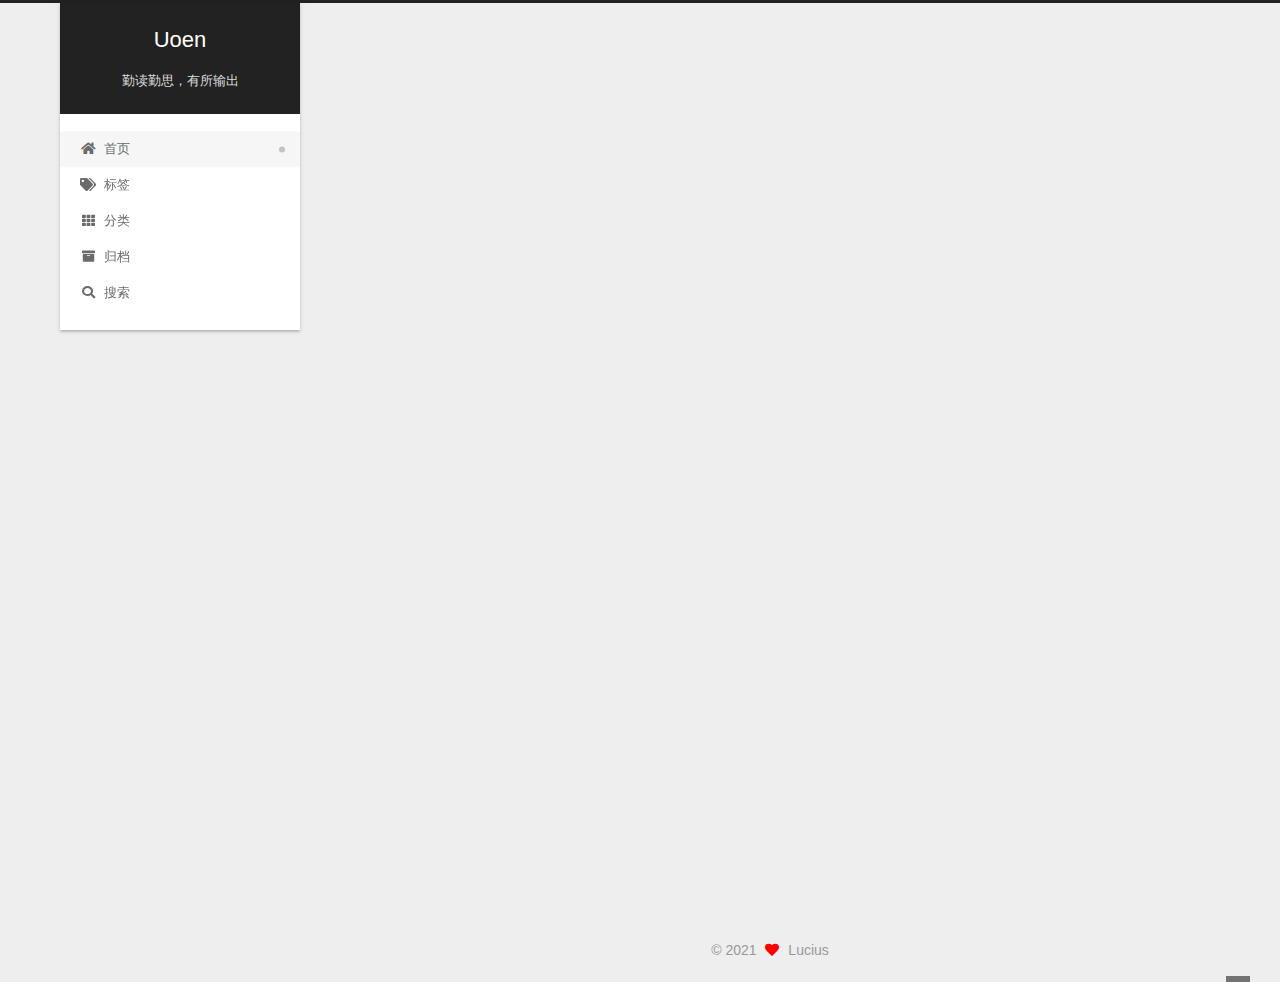
<file: index.html>
<!DOCTYPE html>
<html lang="cmn-Hans-CN">
<head>
  <meta charset="UTF-8">
<meta name="viewport" content="width=device-width, initial-scale=1, maximum-scale=2">
<meta name="theme-color" content="#222">
<meta name="generator" content="Hexo 5.4.0">
  <link rel="apple-touch-icon" sizes="180x180" href="/images/favicon.ico">
  <link rel="icon" type="image/png" sizes="32x32" href="/images/favicon.ico">
  <link rel="icon" type="image/png" sizes="16x16" href="/images/favicon.ico">
  <link rel="mask-icon" href="/images/favicon.ico" color="#222">

<link rel="stylesheet" href="/css/main.css">


<link rel="stylesheet" href="/lib/font-awesome/css/all.min.css">

<script id="hexo-configurations">
    var NexT = window.NexT || {};
    var CONFIG = {"hostname":"blog.uoen.me","root":"/","scheme":"Gemini","version":"7.8.0","exturl":false,"sidebar":{"position":"left","display":"always","padding":18,"offset":12,"onmobile":false},"copycode":{"enable":false,"show_result":false,"style":null},"back2top":{"enable":true,"sidebar":false,"scrollpercent":false},"bookmark":{"enable":false,"color":"#222","save":"auto"},"fancybox":false,"mediumzoom":false,"lazyload":false,"pangu":false,"comments":{"style":"tabs","active":"gitalk","storage":true,"lazyload":false,"nav":null,"activeClass":"gitalk"},"algolia":{"hits":{"per_page":10},"labels":{"input_placeholder":"Search for Posts","hits_empty":"We didn't find any results for the search: ${query}","hits_stats":"${hits} results found in ${time} ms"}},"localsearch":{"enable":true,"trigger":"manual","top_n_per_article":1,"unescape":false,"preload":false},"motion":{"enable":true,"async":false,"transition":{"post_block":"fadeIn","post_header":"slideDownIn","post_body":"slideDownIn","coll_header":"slideLeftIn","sidebar":"slideUpIn"}},"path":"search.xml"};
  </script>

  <meta property="og:type" content="website">
<meta property="og:title" content="Uoen">
<meta property="og:url" content="https://blog.uoen.me/">
<meta property="og:site_name" content="Uoen">
<meta property="og:locale">
<meta property="article:author" content="Lucius">
<meta property="article:tag" content="C++">
<meta name="twitter:card" content="summary">

<link rel="canonical" href="https://blog.uoen.me/">


<script id="page-configurations">
  // https://hexo.io/docs/variables.html
  CONFIG.page = {
    sidebar: "",
    isHome : true,
    isPost : false,
    lang   : 'cmn-Hans-CN'
  };
</script>

  <title>Uoen</title>
  






  <noscript>
  <style>
  .use-motion .brand,
  .use-motion .menu-item,
  .sidebar-inner,
  .use-motion .post-block,
  .use-motion .pagination,
  .use-motion .comments,
  .use-motion .post-header,
  .use-motion .post-body,
  .use-motion .collection-header { opacity: initial; }

  .use-motion .site-title,
  .use-motion .site-subtitle {
    opacity: initial;
    top: initial;
  }

  .use-motion .logo-line-before i { left: initial; }
  .use-motion .logo-line-after i { right: initial; }
  </style>
</noscript>

</head>

<body itemscope itemtype="http://schema.org/WebPage">
  <div class="container use-motion">
    <div class="headband"></div>

    <header class="header" itemscope itemtype="http://schema.org/WPHeader">
      <div class="header-inner"><div class="site-brand-container">
  <div class="site-nav-toggle">
    <div class="toggle" aria-label="切换导航栏">
      <span class="toggle-line toggle-line-first"></span>
      <span class="toggle-line toggle-line-middle"></span>
      <span class="toggle-line toggle-line-last"></span>
    </div>
  </div>

  <div class="site-meta">

    <a href="/" class="brand" rel="start">
      <span class="logo-line-before"><i></i></span>
      <h1 class="site-title">Uoen</h1>
      <span class="logo-line-after"><i></i></span>
    </a>
      <p class="site-subtitle" itemprop="description">勤读勤思，有所输出</p>
  </div>

  <div class="site-nav-right">
    <div class="toggle popup-trigger">
        <i class="fa fa-search fa-fw fa-lg"></i>
    </div>
  </div>
</div>




<nav class="site-nav">
  <ul id="menu" class="main-menu menu">
        <li class="menu-item menu-item-home">

    <a href="/" rel="section"><i class="fa fa-home fa-fw"></i>首页</a>

  </li>
        <li class="menu-item menu-item-tags">

    <a href="/tags/" rel="section"><i class="fa fa-tags fa-fw"></i>标签</a>

  </li>
        <li class="menu-item menu-item-categories">

    <a href="/categories/" rel="section"><i class="fa fa-th fa-fw"></i>分类</a>

  </li>
        <li class="menu-item menu-item-archives">

    <a href="/archives/" rel="section"><i class="fa fa-archive fa-fw"></i>归档</a>

  </li>
      <li class="menu-item menu-item-search">
        <a role="button" class="popup-trigger"><i class="fa fa-search fa-fw"></i>搜索
        </a>
      </li>
  </ul>
</nav>



  <div class="search-pop-overlay">
    <div class="popup search-popup">
        <div class="search-header">
  <span class="search-icon">
    <i class="fa fa-search"></i>
  </span>
  <div class="search-input-container">
    <input autocomplete="off" autocapitalize="off"
           placeholder="搜索..." spellcheck="false"
           type="search" class="search-input">
  </div>
  <span class="popup-btn-close">
    <i class="fa fa-times-circle"></i>
  </span>
</div>
<div id="search-result">
  <div id="no-result">
    <i class="fa fa-spinner fa-pulse fa-5x fa-fw"></i>
  </div>
</div>

    </div>
  </div>

</div>
    </header>

    
  <div class="back-to-top">
    <i class="fa fa-arrow-up"></i>
    <span>0%</span>
  </div>
  <div class="reading-progress-bar"></div>


    <main class="main">
      <div class="main-inner">
        <div class="content-wrap">
          

          <div class="content index posts-expand">
            
      
  
  
  <article itemscope itemtype="http://schema.org/Article" class="post-block" lang="cmn-Hans-CN">
    <link itemprop="mainEntityOfPage" href="https://blog.uoen.me/post/2021/sum/">

    <span hidden itemprop="author" itemscope itemtype="http://schema.org/Person">
      <meta itemprop="image" content="/images/avatar.jpg">
      <meta itemprop="name" content="Lucius">
      <meta itemprop="description" content="">
    </span>

    <span hidden itemprop="publisher" itemscope itemtype="http://schema.org/Organization">
      <meta itemprop="name" content="Uoen">
    </span>
      <header class="post-header">
        <h2 class="post-title" itemprop="name headline">
          
            <a href="/post/2021/sum/" class="post-title-link" itemprop="url">基础知识总结</a>
        </h2>

        <div class="post-meta">
            <span class="post-meta-item">
              <span class="post-meta-item-icon">
                <i class="far fa-calendar"></i>
              </span>
              <span class="post-meta-item-text">发表于</span>

              <time title="创建时间：2021-04-24 01:33" itemprop="dateCreated datePublished" datetime="2021-04-24T01:33:00+08:00">2021-04-24</time>
            </span>
            <span class="post-meta-item">
              <span class="post-meta-item-icon">
                <i class="far fa-folder"></i>
              </span>
              <span class="post-meta-item-text">分类于</span>
                <span itemprop="about" itemscope itemtype="http://schema.org/Thing">
                  <a href="/categories/C/" itemprop="url" rel="index"><span itemprop="name">C++</span></a>
                </span>
            </span>

          <br>
            <span class="post-meta-item" title="本文字数">
              <span class="post-meta-item-icon">
                <i class="far fa-file-word"></i>
              </span>
                <span class="post-meta-item-text">本文字数：</span>
              <span>393</span>
            </span>
            <span class="post-meta-item" title="阅读时长">
              <span class="post-meta-item-icon">
                <i class="far fa-clock"></i>
              </span>
                <span class="post-meta-item-text">阅读时长 &asymp;</span>
              <span>1 分钟</span>
            </span>

        </div>
      </header>

    
    
    
    <div class="post-body" itemprop="articleBody">

      
          <h4 id="宏相关"><a href="#宏相关" class="headerlink" title="宏相关"></a>宏相关</h4><h5 id="宏定义的缺陷"><a href="#宏定义的缺陷" class="headerlink" title="宏定义的缺陷"></a>宏定义的缺陷</h5><ol>
<li>宏定义在预处理阶段被替换，不会进入符号表，会给调试与处理编译错误增加困难。</li>
<li>宏定义在所有出现的地方进行替换，将增大生成的目标代码的体积。</li>
<li>宏定义无法限制作用域，更不能提供任何封装性。</li>
<li>宏定义难以避免调用时的边际效应（诸如自增等操作符可能使宏定义不合预期）。</li>
</ol>
<h5 id="正确的编程实践"><a href="#正确的编程实践" class="headerlink" title="正确的编程实践"></a>正确的编程实践</h5><ol>
<li>使用 <code>const</code>，<code>enum</code> 等定义常量。</li>
<li>使用 <code>inline</code> 函数。</li>
</ol>
<h4 id="堆栈相关"><a href="#堆栈相关" class="headerlink" title="堆栈相关"></a>堆栈相关</h4><p>栈中的变量成为自动变量或局部变量，由处理器自动创建与销毁。存放在栈或静态存储区中的对象的存储和生命周期在编译时确定，可以快速分配和释放，在运行效率上有优势，但牺牲了灵活性（在编写程序时就必须知道对象的数量、生命周期和类型）。</p>
<p>在堆中动态创建对象，可以在运行时决定创建的对象的数量、生命期和类型。但在堆上分配存储所需要的时间比在栈上创建存储要 <strong>长得多</strong>。同时，在堆上创建的对象无法由编译器决定其生命周期，在 C++ 中需要程序员编程决定何时将其销毁。</p>

      
    </div>

    
    
    
      <footer class="post-footer">
        <div class="post-eof"></div>
      </footer>
  </article>
  
  
  


  



          </div>
          

<script>
  window.addEventListener('tabs:register', () => {
    let { activeClass } = CONFIG.comments;
    if (CONFIG.comments.storage) {
      activeClass = localStorage.getItem('comments_active') || activeClass;
    }
    if (activeClass) {
      let activeTab = document.querySelector(`a[href="#comment-${activeClass}"]`);
      if (activeTab) {
        activeTab.click();
      }
    }
  });
  if (CONFIG.comments.storage) {
    window.addEventListener('tabs:click', event => {
      if (!event.target.matches('.tabs-comment .tab-content .tab-pane')) return;
      let commentClass = event.target.classList[1];
      localStorage.setItem('comments_active', commentClass);
    });
  }
</script>

        </div>
          
  
  <div class="toggle sidebar-toggle">
    <span class="toggle-line toggle-line-first"></span>
    <span class="toggle-line toggle-line-middle"></span>
    <span class="toggle-line toggle-line-last"></span>
  </div>

  <aside class="sidebar">
    <div class="sidebar-inner">

      <ul class="sidebar-nav motion-element">
        <li class="sidebar-nav-toc">
          文章目录
        </li>
        <li class="sidebar-nav-overview">
          站点概览
        </li>
      </ul>

      <!--noindex-->
      <div class="post-toc-wrap sidebar-panel">
      </div>
      <!--/noindex-->

      <div class="site-overview-wrap sidebar-panel">
        <div class="site-author motion-element" itemprop="author" itemscope itemtype="http://schema.org/Person">
    <img class="site-author-image" itemprop="image" alt="Lucius"
      src="/images/avatar.jpg">
  <p class="site-author-name" itemprop="name">Lucius</p>
  <div class="site-description" itemprop="description"></div>
</div>
<div class="site-state-wrap motion-element">
  <nav class="site-state">
      <div class="site-state-item site-state-posts">
          <a href="/archives/">
        
          <span class="site-state-item-count">1</span>
          <span class="site-state-item-name">日志</span>
        </a>
      </div>
      <div class="site-state-item site-state-categories">
            <a href="/categories/">
          
        <span class="site-state-item-count">1</span>
        <span class="site-state-item-name">分类</span></a>
      </div>
      <div class="site-state-item site-state-tags">
            <a href="/tags/">
          
        <span class="site-state-item-count">2</span>
        <span class="site-state-item-name">标签</span></a>
      </div>
  </nav>
</div>
  <div class="links-of-author motion-element">
      <span class="links-of-author-item">
        <a href="https://github.com/Lucius-THU" title="GitHub → https:&#x2F;&#x2F;github.com&#x2F;Lucius-THU" rel="noopener" target="_blank"><i class="fab fa-github fa-fw"></i>GitHub</a>
      </span>
      <span class="links-of-author-item">
        <a href="mailto:souzou@foxmail.com" title="E-Mail → mailto:souzou@foxmail.com" rel="noopener" target="_blank"><i class="fa fa-envelope fa-fw"></i>E-Mail</a>
      </span>
  </div>



      </div>

    </div>
  </aside>
  <div id="sidebar-dimmer"></div>


      </div>
    </main>

    <footer class="footer">
      <div class="footer-inner">
        

        

<div class="copyright">
  
  &copy; 
  <span itemprop="copyrightYear">2021</span>
  <span class="with-love">
    <i class="fa fa-heart"></i>
  </span>
  <span class="author" itemprop="copyrightHolder">Lucius</span>
</div>

        








      </div>
    </footer>
  </div>

  
  <script src="/lib/anime.min.js"></script>
  <script src="/lib/velocity/velocity.min.js"></script>
  <script src="/lib/velocity/velocity.ui.min.js"></script>

<script src="/js/utils.js"></script>

<script src="/js/motion.js"></script>


<script src="/js/schemes/pisces.js"></script>


<script src="/js/next-boot.js"></script>




  




  
<script src="/js/local-search.js"></script>













  

  


</body>
</html>
</file>
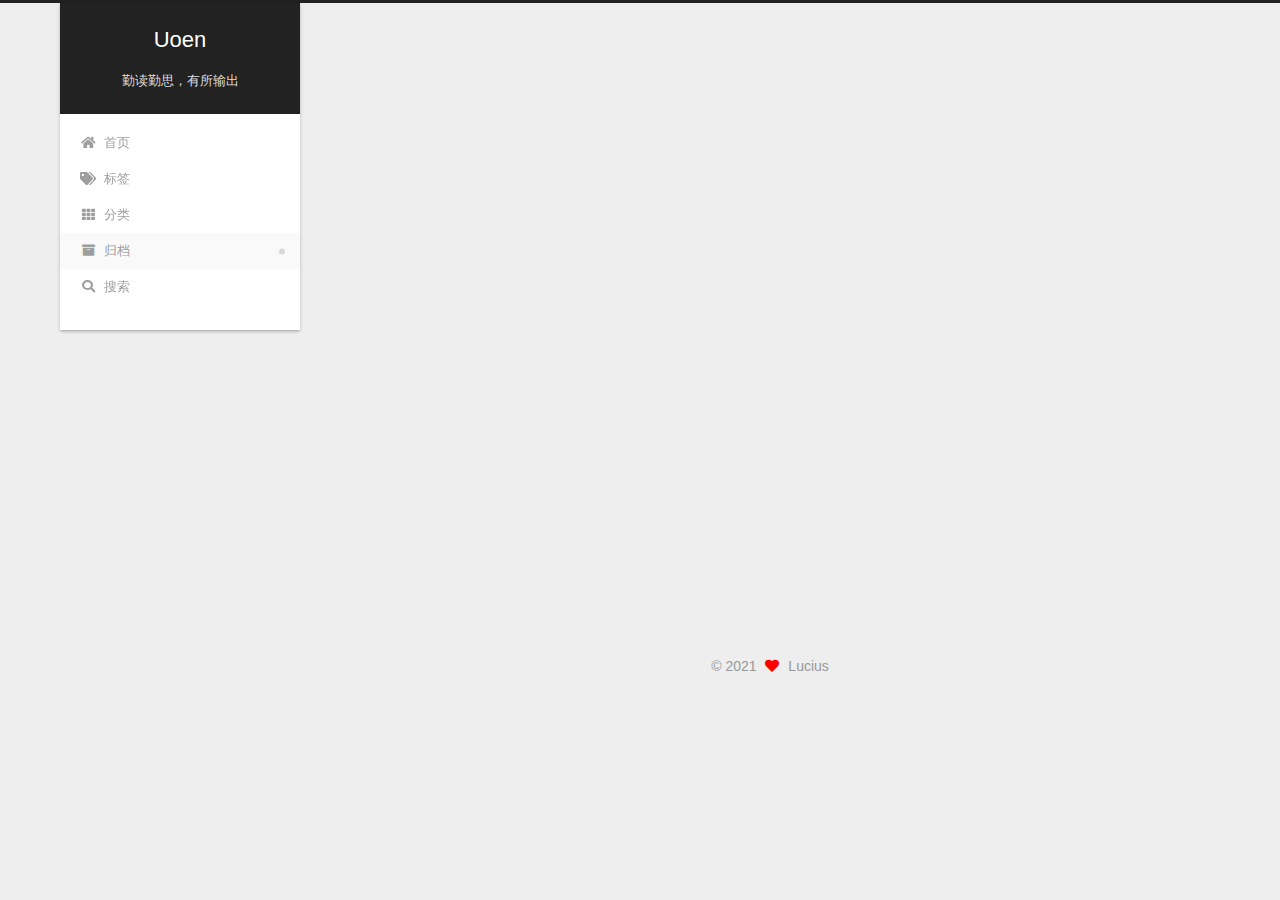
<file: archives/index.html>
<!DOCTYPE html>
<html lang="cmn-Hans-CN">
<head>
  <meta charset="UTF-8">
<meta name="viewport" content="width=device-width, initial-scale=1, maximum-scale=2">
<meta name="theme-color" content="#222">
<meta name="generator" content="Hexo 5.4.0">
  <link rel="apple-touch-icon" sizes="180x180" href="/images/favicon.ico">
  <link rel="icon" type="image/png" sizes="32x32" href="/images/favicon.ico">
  <link rel="icon" type="image/png" sizes="16x16" href="/images/favicon.ico">
  <link rel="mask-icon" href="/images/favicon.ico" color="#222">

<link rel="stylesheet" href="/css/main.css">


<link rel="stylesheet" href="/lib/font-awesome/css/all.min.css">

<script id="hexo-configurations">
    var NexT = window.NexT || {};
    var CONFIG = {"hostname":"blog.uoen.me","root":"/","scheme":"Gemini","version":"7.8.0","exturl":false,"sidebar":{"position":"left","display":"always","padding":18,"offset":12,"onmobile":false},"copycode":{"enable":false,"show_result":false,"style":null},"back2top":{"enable":true,"sidebar":false,"scrollpercent":false},"bookmark":{"enable":false,"color":"#222","save":"auto"},"fancybox":false,"mediumzoom":false,"lazyload":false,"pangu":false,"comments":{"style":"tabs","active":"gitalk","storage":true,"lazyload":false,"nav":null,"activeClass":"gitalk"},"algolia":{"hits":{"per_page":10},"labels":{"input_placeholder":"Search for Posts","hits_empty":"We didn't find any results for the search: ${query}","hits_stats":"${hits} results found in ${time} ms"}},"localsearch":{"enable":true,"trigger":"manual","top_n_per_article":1,"unescape":false,"preload":false},"motion":{"enable":true,"async":false,"transition":{"post_block":"fadeIn","post_header":"slideDownIn","post_body":"slideDownIn","coll_header":"slideLeftIn","sidebar":"slideUpIn"}},"path":"search.xml"};
  </script>

  <meta property="og:type" content="website">
<meta property="og:title" content="Uoen">
<meta property="og:url" content="https://blog.uoen.me/archives/">
<meta property="og:site_name" content="Uoen">
<meta property="og:locale">
<meta property="article:author" content="Lucius">
<meta property="article:tag" content="C++">
<meta name="twitter:card" content="summary">

<link rel="canonical" href="https://blog.uoen.me/archives/">


<script id="page-configurations">
  // https://hexo.io/docs/variables.html
  CONFIG.page = {
    sidebar: "",
    isHome : false,
    isPost : false,
    lang   : 'cmn-Hans-CN'
  };
</script>

  <title>归档 | Uoen</title>
  






  <noscript>
  <style>
  .use-motion .brand,
  .use-motion .menu-item,
  .sidebar-inner,
  .use-motion .post-block,
  .use-motion .pagination,
  .use-motion .comments,
  .use-motion .post-header,
  .use-motion .post-body,
  .use-motion .collection-header { opacity: initial; }

  .use-motion .site-title,
  .use-motion .site-subtitle {
    opacity: initial;
    top: initial;
  }

  .use-motion .logo-line-before i { left: initial; }
  .use-motion .logo-line-after i { right: initial; }
  </style>
</noscript>

</head>

<body itemscope itemtype="http://schema.org/WebPage">
  <div class="container use-motion">
    <div class="headband"></div>

    <header class="header" itemscope itemtype="http://schema.org/WPHeader">
      <div class="header-inner"><div class="site-brand-container">
  <div class="site-nav-toggle">
    <div class="toggle" aria-label="切换导航栏">
      <span class="toggle-line toggle-line-first"></span>
      <span class="toggle-line toggle-line-middle"></span>
      <span class="toggle-line toggle-line-last"></span>
    </div>
  </div>

  <div class="site-meta">

    <a href="/" class="brand" rel="start">
      <span class="logo-line-before"><i></i></span>
      <h1 class="site-title">Uoen</h1>
      <span class="logo-line-after"><i></i></span>
    </a>
      <p class="site-subtitle" itemprop="description">勤读勤思，有所输出</p>
  </div>

  <div class="site-nav-right">
    <div class="toggle popup-trigger">
        <i class="fa fa-search fa-fw fa-lg"></i>
    </div>
  </div>
</div>




<nav class="site-nav">
  <ul id="menu" class="main-menu menu">
        <li class="menu-item menu-item-home">

    <a href="/" rel="section"><i class="fa fa-home fa-fw"></i>首页</a>

  </li>
        <li class="menu-item menu-item-tags">

    <a href="/tags/" rel="section"><i class="fa fa-tags fa-fw"></i>标签</a>

  </li>
        <li class="menu-item menu-item-categories">

    <a href="/categories/" rel="section"><i class="fa fa-th fa-fw"></i>分类</a>

  </li>
        <li class="menu-item menu-item-archives">

    <a href="/archives/" rel="section"><i class="fa fa-archive fa-fw"></i>归档</a>

  </li>
      <li class="menu-item menu-item-search">
        <a role="button" class="popup-trigger"><i class="fa fa-search fa-fw"></i>搜索
        </a>
      </li>
  </ul>
</nav>



  <div class="search-pop-overlay">
    <div class="popup search-popup">
        <div class="search-header">
  <span class="search-icon">
    <i class="fa fa-search"></i>
  </span>
  <div class="search-input-container">
    <input autocomplete="off" autocapitalize="off"
           placeholder="搜索..." spellcheck="false"
           type="search" class="search-input">
  </div>
  <span class="popup-btn-close">
    <i class="fa fa-times-circle"></i>
  </span>
</div>
<div id="search-result">
  <div id="no-result">
    <i class="fa fa-spinner fa-pulse fa-5x fa-fw"></i>
  </div>
</div>

    </div>
  </div>

</div>
    </header>

    
  <div class="back-to-top">
    <i class="fa fa-arrow-up"></i>
    <span>0%</span>
  </div>
  <div class="reading-progress-bar"></div>


    <main class="main">
      <div class="main-inner">
        <div class="content-wrap">
          

          <div class="content archive">
            

  
  
  
  <div class="post-block">
    <div class="posts-collapse">
      <div class="collection-title">
        <span class="collection-header">目前共计 1 篇日志。</span>
      </div>

      
    <div class="collection-year">
      <span class="collection-header">2021</span>
    </div>

  <article itemscope itemtype="http://schema.org/Article">
    <header class="post-header">

      <div class="post-meta">
        <time itemprop="dateCreated"
              datetime="2021-04-24T01:33:00+08:00"
              content="2021-04-24">
          04-24
        </time>
      </div>

      <div class="post-title">
          <a class="post-title-link" href="/post/2021/sum/" itemprop="url">
            <span itemprop="name">基础知识总结</span>
          </a>
      </div>

    </header>
  </article>


    </div>
  </div>
  
  
  

  



          </div>
          

<script>
  window.addEventListener('tabs:register', () => {
    let { activeClass } = CONFIG.comments;
    if (CONFIG.comments.storage) {
      activeClass = localStorage.getItem('comments_active') || activeClass;
    }
    if (activeClass) {
      let activeTab = document.querySelector(`a[href="#comment-${activeClass}"]`);
      if (activeTab) {
        activeTab.click();
      }
    }
  });
  if (CONFIG.comments.storage) {
    window.addEventListener('tabs:click', event => {
      if (!event.target.matches('.tabs-comment .tab-content .tab-pane')) return;
      let commentClass = event.target.classList[1];
      localStorage.setItem('comments_active', commentClass);
    });
  }
</script>

        </div>
          
  
  <div class="toggle sidebar-toggle">
    <span class="toggle-line toggle-line-first"></span>
    <span class="toggle-line toggle-line-middle"></span>
    <span class="toggle-line toggle-line-last"></span>
  </div>

  <aside class="sidebar">
    <div class="sidebar-inner">

      <ul class="sidebar-nav motion-element">
        <li class="sidebar-nav-toc">
          文章目录
        </li>
        <li class="sidebar-nav-overview">
          站点概览
        </li>
      </ul>

      <!--noindex-->
      <div class="post-toc-wrap sidebar-panel">
      </div>
      <!--/noindex-->

      <div class="site-overview-wrap sidebar-panel">
        <div class="site-author motion-element" itemprop="author" itemscope itemtype="http://schema.org/Person">
    <img class="site-author-image" itemprop="image" alt="Lucius"
      src="/images/avatar.jpg">
  <p class="site-author-name" itemprop="name">Lucius</p>
  <div class="site-description" itemprop="description"></div>
</div>
<div class="site-state-wrap motion-element">
  <nav class="site-state">
      <div class="site-state-item site-state-posts">
          <a href="/archives/">
        
          <span class="site-state-item-count">1</span>
          <span class="site-state-item-name">日志</span>
        </a>
      </div>
      <div class="site-state-item site-state-categories">
            <a href="/categories/">
          
        <span class="site-state-item-count">1</span>
        <span class="site-state-item-name">分类</span></a>
      </div>
      <div class="site-state-item site-state-tags">
            <a href="/tags/">
          
        <span class="site-state-item-count">2</span>
        <span class="site-state-item-name">标签</span></a>
      </div>
  </nav>
</div>
  <div class="links-of-author motion-element">
      <span class="links-of-author-item">
        <a href="https://github.com/Lucius-THU" title="GitHub → https:&#x2F;&#x2F;github.com&#x2F;Lucius-THU" rel="noopener" target="_blank"><i class="fab fa-github fa-fw"></i>GitHub</a>
      </span>
      <span class="links-of-author-item">
        <a href="mailto:souzou@foxmail.com" title="E-Mail → mailto:souzou@foxmail.com" rel="noopener" target="_blank"><i class="fa fa-envelope fa-fw"></i>E-Mail</a>
      </span>
  </div>



      </div>

    </div>
  </aside>
  <div id="sidebar-dimmer"></div>


      </div>
    </main>

    <footer class="footer">
      <div class="footer-inner">
        

        

<div class="copyright">
  
  &copy; 
  <span itemprop="copyrightYear">2021</span>
  <span class="with-love">
    <i class="fa fa-heart"></i>
  </span>
  <span class="author" itemprop="copyrightHolder">Lucius</span>
</div>

        








      </div>
    </footer>
  </div>

  
  <script src="/lib/anime.min.js"></script>
  <script src="/lib/velocity/velocity.min.js"></script>
  <script src="/lib/velocity/velocity.ui.min.js"></script>

<script src="/js/utils.js"></script>

<script src="/js/motion.js"></script>


<script src="/js/schemes/pisces.js"></script>


<script src="/js/next-boot.js"></script>




  




  
<script src="/js/local-search.js"></script>













  

  


</body>
</html>
</file>
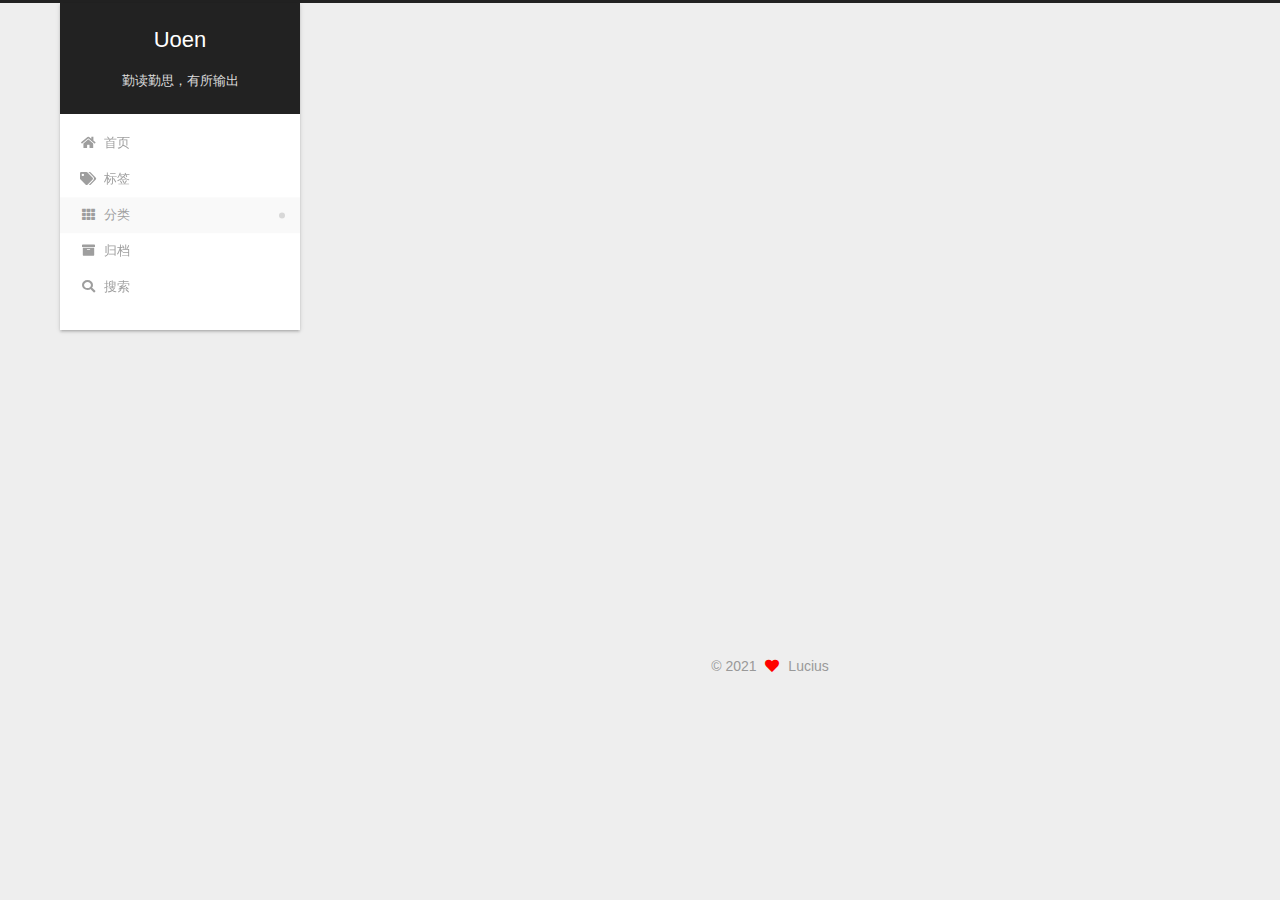
<file: categories/index.html>
<!DOCTYPE html>
<html lang="cmn-Hans-CN">
<head>
  <meta charset="UTF-8">
<meta name="viewport" content="width=device-width, initial-scale=1, maximum-scale=2">
<meta name="theme-color" content="#222">
<meta name="generator" content="Hexo 5.4.0">
  <link rel="apple-touch-icon" sizes="180x180" href="/images/favicon.ico">
  <link rel="icon" type="image/png" sizes="32x32" href="/images/favicon.ico">
  <link rel="icon" type="image/png" sizes="16x16" href="/images/favicon.ico">
  <link rel="mask-icon" href="/images/favicon.ico" color="#222">

<link rel="stylesheet" href="/css/main.css">


<link rel="stylesheet" href="/lib/font-awesome/css/all.min.css">

<script id="hexo-configurations">
    var NexT = window.NexT || {};
    var CONFIG = {"hostname":"blog.uoen.me","root":"/","scheme":"Gemini","version":"7.8.0","exturl":false,"sidebar":{"position":"left","display":"always","padding":18,"offset":12,"onmobile":false},"copycode":{"enable":false,"show_result":false,"style":null},"back2top":{"enable":true,"sidebar":false,"scrollpercent":false},"bookmark":{"enable":false,"color":"#222","save":"auto"},"fancybox":false,"mediumzoom":false,"lazyload":false,"pangu":false,"comments":{"style":"tabs","active":"gitalk","storage":true,"lazyload":false,"nav":null,"activeClass":"gitalk"},"algolia":{"hits":{"per_page":10},"labels":{"input_placeholder":"Search for Posts","hits_empty":"We didn't find any results for the search: ${query}","hits_stats":"${hits} results found in ${time} ms"}},"localsearch":{"enable":true,"trigger":"manual","top_n_per_article":1,"unescape":false,"preload":false},"motion":{"enable":true,"async":false,"transition":{"post_block":"fadeIn","post_header":"slideDownIn","post_body":"slideDownIn","coll_header":"slideLeftIn","sidebar":"slideUpIn"}},"path":"search.xml"};
  </script>

  <meta property="og:type" content="website">
<meta property="og:title" content="分类">
<meta property="og:url" content="https://blog.uoen.me/categories/">
<meta property="og:site_name" content="Uoen">
<meta property="og:locale">
<meta property="article:published_time" content="2021-04-24T05:28:00.000Z">
<meta property="article:modified_time" content="2021-04-24T05:28:00.000Z">
<meta property="article:author" content="Lucius">
<meta property="article:tag" content="C++">
<meta name="twitter:card" content="summary">

<link rel="canonical" href="https://blog.uoen.me/categories/">


<script id="page-configurations">
  // https://hexo.io/docs/variables.html
  CONFIG.page = {
    sidebar: "",
    isHome : false,
    isPost : false,
    lang   : 'cmn-Hans-CN'
  };
</script>

  <title>分类 | Uoen
</title>
  






  <noscript>
  <style>
  .use-motion .brand,
  .use-motion .menu-item,
  .sidebar-inner,
  .use-motion .post-block,
  .use-motion .pagination,
  .use-motion .comments,
  .use-motion .post-header,
  .use-motion .post-body,
  .use-motion .collection-header { opacity: initial; }

  .use-motion .site-title,
  .use-motion .site-subtitle {
    opacity: initial;
    top: initial;
  }

  .use-motion .logo-line-before i { left: initial; }
  .use-motion .logo-line-after i { right: initial; }
  </style>
</noscript>

</head>

<body itemscope itemtype="http://schema.org/WebPage">
  <div class="container use-motion">
    <div class="headband"></div>

    <header class="header" itemscope itemtype="http://schema.org/WPHeader">
      <div class="header-inner"><div class="site-brand-container">
  <div class="site-nav-toggle">
    <div class="toggle" aria-label="切换导航栏">
      <span class="toggle-line toggle-line-first"></span>
      <span class="toggle-line toggle-line-middle"></span>
      <span class="toggle-line toggle-line-last"></span>
    </div>
  </div>

  <div class="site-meta">

    <a href="/" class="brand" rel="start">
      <span class="logo-line-before"><i></i></span>
      <h1 class="site-title">Uoen</h1>
      <span class="logo-line-after"><i></i></span>
    </a>
      <p class="site-subtitle" itemprop="description">勤读勤思，有所输出</p>
  </div>

  <div class="site-nav-right">
    <div class="toggle popup-trigger">
        <i class="fa fa-search fa-fw fa-lg"></i>
    </div>
  </div>
</div>




<nav class="site-nav">
  <ul id="menu" class="main-menu menu">
        <li class="menu-item menu-item-home">

    <a href="/" rel="section"><i class="fa fa-home fa-fw"></i>首页</a>

  </li>
        <li class="menu-item menu-item-tags">

    <a href="/tags/" rel="section"><i class="fa fa-tags fa-fw"></i>标签</a>

  </li>
        <li class="menu-item menu-item-categories">

    <a href="/categories/" rel="section"><i class="fa fa-th fa-fw"></i>分类</a>

  </li>
        <li class="menu-item menu-item-archives">

    <a href="/archives/" rel="section"><i class="fa fa-archive fa-fw"></i>归档</a>

  </li>
      <li class="menu-item menu-item-search">
        <a role="button" class="popup-trigger"><i class="fa fa-search fa-fw"></i>搜索
        </a>
      </li>
  </ul>
</nav>



  <div class="search-pop-overlay">
    <div class="popup search-popup">
        <div class="search-header">
  <span class="search-icon">
    <i class="fa fa-search"></i>
  </span>
  <div class="search-input-container">
    <input autocomplete="off" autocapitalize="off"
           placeholder="搜索..." spellcheck="false"
           type="search" class="search-input">
  </div>
  <span class="popup-btn-close">
    <i class="fa fa-times-circle"></i>
  </span>
</div>
<div id="search-result">
  <div id="no-result">
    <i class="fa fa-spinner fa-pulse fa-5x fa-fw"></i>
  </div>
</div>

    </div>
  </div>

</div>
    </header>

    
  <div class="back-to-top">
    <i class="fa fa-arrow-up"></i>
    <span>0%</span>
  </div>
  <div class="reading-progress-bar"></div>


    <main class="main">
      <div class="main-inner">
        <div class="content-wrap">
          
  
  

          <div class="content page posts-expand">
            

    
    
    
    <div class="post-block" lang="cmn-Hans-CN">
      <header class="post-header">

<h1 class="post-title" itemprop="name headline">分类
</h1>

<div class="post-meta">
  

</div>

</header>

      
      
      
      <div class="post-body">
          <div class="category-all-page">
            <div class="category-all-title">
              目前共计 1 个分类
            </div>
            <div class="category-all">
              <ul class="category-list"><li class="category-list-item"><a class="category-list-link" href="/categories/C/">C++</a><span class="category-list-count">1</span></li></ul>
            </div>
          </div>
        
      </div>
      
      
      
    </div>
    

    
    
    


          </div>
          

<script>
  window.addEventListener('tabs:register', () => {
    let { activeClass } = CONFIG.comments;
    if (CONFIG.comments.storage) {
      activeClass = localStorage.getItem('comments_active') || activeClass;
    }
    if (activeClass) {
      let activeTab = document.querySelector(`a[href="#comment-${activeClass}"]`);
      if (activeTab) {
        activeTab.click();
      }
    }
  });
  if (CONFIG.comments.storage) {
    window.addEventListener('tabs:click', event => {
      if (!event.target.matches('.tabs-comment .tab-content .tab-pane')) return;
      let commentClass = event.target.classList[1];
      localStorage.setItem('comments_active', commentClass);
    });
  }
</script>

        </div>
          
  
  <div class="toggle sidebar-toggle">
    <span class="toggle-line toggle-line-first"></span>
    <span class="toggle-line toggle-line-middle"></span>
    <span class="toggle-line toggle-line-last"></span>
  </div>

  <aside class="sidebar">
    <div class="sidebar-inner">

      <ul class="sidebar-nav motion-element">
        <li class="sidebar-nav-toc">
          文章目录
        </li>
        <li class="sidebar-nav-overview">
          站点概览
        </li>
      </ul>

      <!--noindex-->
      <div class="post-toc-wrap sidebar-panel">
      </div>
      <!--/noindex-->

      <div class="site-overview-wrap sidebar-panel">
        <div class="site-author motion-element" itemprop="author" itemscope itemtype="http://schema.org/Person">
    <img class="site-author-image" itemprop="image" alt="Lucius"
      src="/images/avatar.jpg">
  <p class="site-author-name" itemprop="name">Lucius</p>
  <div class="site-description" itemprop="description"></div>
</div>
<div class="site-state-wrap motion-element">
  <nav class="site-state">
      <div class="site-state-item site-state-posts">
          <a href="/archives/">
        
          <span class="site-state-item-count">1</span>
          <span class="site-state-item-name">日志</span>
        </a>
      </div>
      <div class="site-state-item site-state-categories">
            <a href="/categories/">
          
        <span class="site-state-item-count">1</span>
        <span class="site-state-item-name">分类</span></a>
      </div>
      <div class="site-state-item site-state-tags">
            <a href="/tags/">
          
        <span class="site-state-item-count">2</span>
        <span class="site-state-item-name">标签</span></a>
      </div>
  </nav>
</div>
  <div class="links-of-author motion-element">
      <span class="links-of-author-item">
        <a href="https://github.com/Lucius-THU" title="GitHub → https:&#x2F;&#x2F;github.com&#x2F;Lucius-THU" rel="noopener" target="_blank"><i class="fab fa-github fa-fw"></i>GitHub</a>
      </span>
      <span class="links-of-author-item">
        <a href="mailto:souzou@foxmail.com" title="E-Mail → mailto:souzou@foxmail.com" rel="noopener" target="_blank"><i class="fa fa-envelope fa-fw"></i>E-Mail</a>
      </span>
  </div>



      </div>

    </div>
  </aside>
  <div id="sidebar-dimmer"></div>


      </div>
    </main>

    <footer class="footer">
      <div class="footer-inner">
        

        

<div class="copyright">
  
  &copy; 
  <span itemprop="copyrightYear">2021</span>
  <span class="with-love">
    <i class="fa fa-heart"></i>
  </span>
  <span class="author" itemprop="copyrightHolder">Lucius</span>
</div>

        








      </div>
    </footer>
  </div>

  
  <script src="/lib/anime.min.js"></script>
  <script src="/lib/velocity/velocity.min.js"></script>
  <script src="/lib/velocity/velocity.ui.min.js"></script>

<script src="/js/utils.js"></script>

<script src="/js/motion.js"></script>


<script src="/js/schemes/pisces.js"></script>


<script src="/js/next-boot.js"></script>




  




  
<script src="/js/local-search.js"></script>













  

  


</body>
</html>
</file>
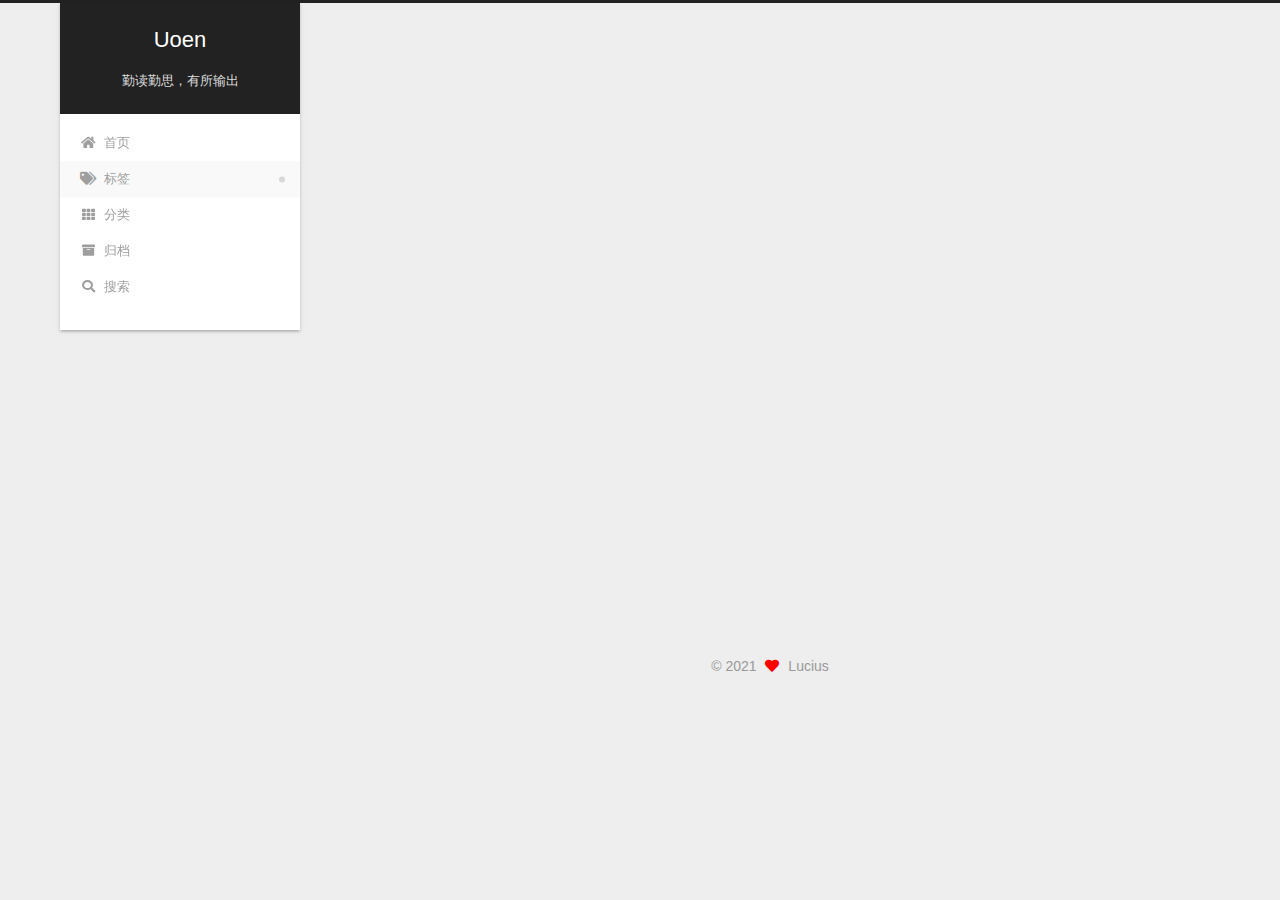
<file: tags/index.html>
<!DOCTYPE html>
<html lang="cmn-Hans-CN">
<head>
  <meta charset="UTF-8">
<meta name="viewport" content="width=device-width, initial-scale=1, maximum-scale=2">
<meta name="theme-color" content="#222">
<meta name="generator" content="Hexo 5.4.0">
  <link rel="apple-touch-icon" sizes="180x180" href="/images/favicon.ico">
  <link rel="icon" type="image/png" sizes="32x32" href="/images/favicon.ico">
  <link rel="icon" type="image/png" sizes="16x16" href="/images/favicon.ico">
  <link rel="mask-icon" href="/images/favicon.ico" color="#222">

<link rel="stylesheet" href="/css/main.css">


<link rel="stylesheet" href="/lib/font-awesome/css/all.min.css">

<script id="hexo-configurations">
    var NexT = window.NexT || {};
    var CONFIG = {"hostname":"blog.uoen.me","root":"/","scheme":"Gemini","version":"7.8.0","exturl":false,"sidebar":{"position":"left","display":"always","padding":18,"offset":12,"onmobile":false},"copycode":{"enable":false,"show_result":false,"style":null},"back2top":{"enable":true,"sidebar":false,"scrollpercent":false},"bookmark":{"enable":false,"color":"#222","save":"auto"},"fancybox":false,"mediumzoom":false,"lazyload":false,"pangu":false,"comments":{"style":"tabs","active":"gitalk","storage":true,"lazyload":false,"nav":null,"activeClass":"gitalk"},"algolia":{"hits":{"per_page":10},"labels":{"input_placeholder":"Search for Posts","hits_empty":"We didn't find any results for the search: ${query}","hits_stats":"${hits} results found in ${time} ms"}},"localsearch":{"enable":true,"trigger":"manual","top_n_per_article":1,"unescape":false,"preload":false},"motion":{"enable":true,"async":false,"transition":{"post_block":"fadeIn","post_header":"slideDownIn","post_body":"slideDownIn","coll_header":"slideLeftIn","sidebar":"slideUpIn"}},"path":"search.xml"};
  </script>

  <meta property="og:type" content="website">
<meta property="og:title" content="tags">
<meta property="og:url" content="https://blog.uoen.me/tags/">
<meta property="og:site_name" content="Uoen">
<meta property="og:locale">
<meta property="article:published_time" content="2021-04-24T05:36:00.000Z">
<meta property="article:modified_time" content="2021-04-24T05:36:00.000Z">
<meta property="article:author" content="Lucius">
<meta property="article:tag" content="C++">
<meta name="twitter:card" content="summary">

<link rel="canonical" href="https://blog.uoen.me/tags/">


<script id="page-configurations">
  // https://hexo.io/docs/variables.html
  CONFIG.page = {
    sidebar: "",
    isHome : false,
    isPost : false,
    lang   : 'cmn-Hans-CN'
  };
</script>

  <title>tags | Uoen
</title>
  






  <noscript>
  <style>
  .use-motion .brand,
  .use-motion .menu-item,
  .sidebar-inner,
  .use-motion .post-block,
  .use-motion .pagination,
  .use-motion .comments,
  .use-motion .post-header,
  .use-motion .post-body,
  .use-motion .collection-header { opacity: initial; }

  .use-motion .site-title,
  .use-motion .site-subtitle {
    opacity: initial;
    top: initial;
  }

  .use-motion .logo-line-before i { left: initial; }
  .use-motion .logo-line-after i { right: initial; }
  </style>
</noscript>

</head>

<body itemscope itemtype="http://schema.org/WebPage">
  <div class="container use-motion">
    <div class="headband"></div>

    <header class="header" itemscope itemtype="http://schema.org/WPHeader">
      <div class="header-inner"><div class="site-brand-container">
  <div class="site-nav-toggle">
    <div class="toggle" aria-label="切换导航栏">
      <span class="toggle-line toggle-line-first"></span>
      <span class="toggle-line toggle-line-middle"></span>
      <span class="toggle-line toggle-line-last"></span>
    </div>
  </div>

  <div class="site-meta">

    <a href="/" class="brand" rel="start">
      <span class="logo-line-before"><i></i></span>
      <h1 class="site-title">Uoen</h1>
      <span class="logo-line-after"><i></i></span>
    </a>
      <p class="site-subtitle" itemprop="description">勤读勤思，有所输出</p>
  </div>

  <div class="site-nav-right">
    <div class="toggle popup-trigger">
        <i class="fa fa-search fa-fw fa-lg"></i>
    </div>
  </div>
</div>




<nav class="site-nav">
  <ul id="menu" class="main-menu menu">
        <li class="menu-item menu-item-home">

    <a href="/" rel="section"><i class="fa fa-home fa-fw"></i>首页</a>

  </li>
        <li class="menu-item menu-item-tags">

    <a href="/tags/" rel="section"><i class="fa fa-tags fa-fw"></i>标签</a>

  </li>
        <li class="menu-item menu-item-categories">

    <a href="/categories/" rel="section"><i class="fa fa-th fa-fw"></i>分类</a>

  </li>
        <li class="menu-item menu-item-archives">

    <a href="/archives/" rel="section"><i class="fa fa-archive fa-fw"></i>归档</a>

  </li>
      <li class="menu-item menu-item-search">
        <a role="button" class="popup-trigger"><i class="fa fa-search fa-fw"></i>搜索
        </a>
      </li>
  </ul>
</nav>



  <div class="search-pop-overlay">
    <div class="popup search-popup">
        <div class="search-header">
  <span class="search-icon">
    <i class="fa fa-search"></i>
  </span>
  <div class="search-input-container">
    <input autocomplete="off" autocapitalize="off"
           placeholder="搜索..." spellcheck="false"
           type="search" class="search-input">
  </div>
  <span class="popup-btn-close">
    <i class="fa fa-times-circle"></i>
  </span>
</div>
<div id="search-result">
  <div id="no-result">
    <i class="fa fa-spinner fa-pulse fa-5x fa-fw"></i>
  </div>
</div>

    </div>
  </div>

</div>
    </header>

    
  <div class="back-to-top">
    <i class="fa fa-arrow-up"></i>
    <span>0%</span>
  </div>
  <div class="reading-progress-bar"></div>


    <main class="main">
      <div class="main-inner">
        <div class="content-wrap">
          
  
  

          <div class="content page posts-expand">
            

    
    
    
    <div class="post-block" lang="cmn-Hans-CN">
      <header class="post-header">

<h1 class="post-title" itemprop="name headline">tags
</h1>

<div class="post-meta">
  

</div>

</header>

      
      
      
      <div class="post-body">
          <div class="tag-cloud">
            <div class="tag-cloud-title">
              目前共计 2 个标签
            </div>
            <div class="tag-cloud-tags">
              <a href="/tags/Effective-C/" style="font-size: 12px; color: #ccc">Effective C++</a> <a href="/tags/Thinking-in-C/" style="font-size: 12px; color: #ccc">Thinking in C++</a>
            </div>
          </div>
        
      </div>
      
      
      
    </div>
    

    
    
    


          </div>
          

<script>
  window.addEventListener('tabs:register', () => {
    let { activeClass } = CONFIG.comments;
    if (CONFIG.comments.storage) {
      activeClass = localStorage.getItem('comments_active') || activeClass;
    }
    if (activeClass) {
      let activeTab = document.querySelector(`a[href="#comment-${activeClass}"]`);
      if (activeTab) {
        activeTab.click();
      }
    }
  });
  if (CONFIG.comments.storage) {
    window.addEventListener('tabs:click', event => {
      if (!event.target.matches('.tabs-comment .tab-content .tab-pane')) return;
      let commentClass = event.target.classList[1];
      localStorage.setItem('comments_active', commentClass);
    });
  }
</script>

        </div>
          
  
  <div class="toggle sidebar-toggle">
    <span class="toggle-line toggle-line-first"></span>
    <span class="toggle-line toggle-line-middle"></span>
    <span class="toggle-line toggle-line-last"></span>
  </div>

  <aside class="sidebar">
    <div class="sidebar-inner">

      <ul class="sidebar-nav motion-element">
        <li class="sidebar-nav-toc">
          文章目录
        </li>
        <li class="sidebar-nav-overview">
          站点概览
        </li>
      </ul>

      <!--noindex-->
      <div class="post-toc-wrap sidebar-panel">
      </div>
      <!--/noindex-->

      <div class="site-overview-wrap sidebar-panel">
        <div class="site-author motion-element" itemprop="author" itemscope itemtype="http://schema.org/Person">
    <img class="site-author-image" itemprop="image" alt="Lucius"
      src="/images/avatar.jpg">
  <p class="site-author-name" itemprop="name">Lucius</p>
  <div class="site-description" itemprop="description"></div>
</div>
<div class="site-state-wrap motion-element">
  <nav class="site-state">
      <div class="site-state-item site-state-posts">
          <a href="/archives/">
        
          <span class="site-state-item-count">1</span>
          <span class="site-state-item-name">日志</span>
        </a>
      </div>
      <div class="site-state-item site-state-categories">
            <a href="/categories/">
          
        <span class="site-state-item-count">1</span>
        <span class="site-state-item-name">分类</span></a>
      </div>
      <div class="site-state-item site-state-tags">
            <a href="/tags/">
          
        <span class="site-state-item-count">2</span>
        <span class="site-state-item-name">标签</span></a>
      </div>
  </nav>
</div>
  <div class="links-of-author motion-element">
      <span class="links-of-author-item">
        <a href="https://github.com/Lucius-THU" title="GitHub → https:&#x2F;&#x2F;github.com&#x2F;Lucius-THU" rel="noopener" target="_blank"><i class="fab fa-github fa-fw"></i>GitHub</a>
      </span>
      <span class="links-of-author-item">
        <a href="mailto:souzou@foxmail.com" title="E-Mail → mailto:souzou@foxmail.com" rel="noopener" target="_blank"><i class="fa fa-envelope fa-fw"></i>E-Mail</a>
      </span>
  </div>



      </div>

    </div>
  </aside>
  <div id="sidebar-dimmer"></div>


      </div>
    </main>

    <footer class="footer">
      <div class="footer-inner">
        

        

<div class="copyright">
  
  &copy; 
  <span itemprop="copyrightYear">2021</span>
  <span class="with-love">
    <i class="fa fa-heart"></i>
  </span>
  <span class="author" itemprop="copyrightHolder">Lucius</span>
</div>

        








      </div>
    </footer>
  </div>

  
  <script src="/lib/anime.min.js"></script>
  <script src="/lib/velocity/velocity.min.js"></script>
  <script src="/lib/velocity/velocity.ui.min.js"></script>

<script src="/js/utils.js"></script>

<script src="/js/motion.js"></script>


<script src="/js/schemes/pisces.js"></script>


<script src="/js/next-boot.js"></script>




  




  
<script src="/js/local-search.js"></script>













  

  


</body>
</html>
</file>
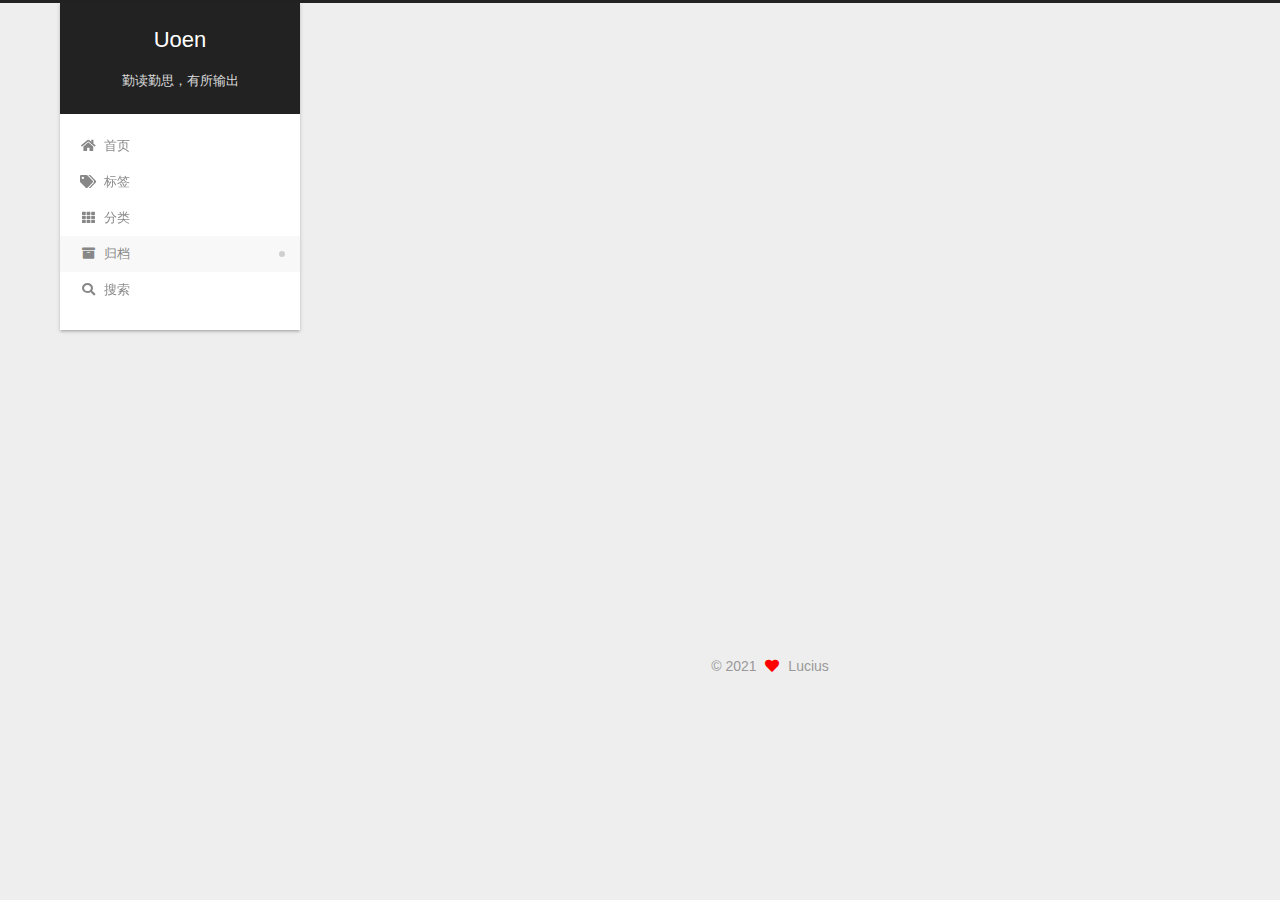
<file: archives/2021/index.html>
<!DOCTYPE html>
<html lang="cmn-Hans-CN">
<head>
  <meta charset="UTF-8">
<meta name="viewport" content="width=device-width, initial-scale=1, maximum-scale=2">
<meta name="theme-color" content="#222">
<meta name="generator" content="Hexo 5.4.0">
  <link rel="apple-touch-icon" sizes="180x180" href="/images/favicon.ico">
  <link rel="icon" type="image/png" sizes="32x32" href="/images/favicon.ico">
  <link rel="icon" type="image/png" sizes="16x16" href="/images/favicon.ico">
  <link rel="mask-icon" href="/images/favicon.ico" color="#222">

<link rel="stylesheet" href="/css/main.css">


<link rel="stylesheet" href="/lib/font-awesome/css/all.min.css">

<script id="hexo-configurations">
    var NexT = window.NexT || {};
    var CONFIG = {"hostname":"blog.uoen.me","root":"/","scheme":"Gemini","version":"7.8.0","exturl":false,"sidebar":{"position":"left","display":"always","padding":18,"offset":12,"onmobile":false},"copycode":{"enable":false,"show_result":false,"style":null},"back2top":{"enable":true,"sidebar":false,"scrollpercent":false},"bookmark":{"enable":false,"color":"#222","save":"auto"},"fancybox":false,"mediumzoom":false,"lazyload":false,"pangu":false,"comments":{"style":"tabs","active":"gitalk","storage":true,"lazyload":false,"nav":null,"activeClass":"gitalk"},"algolia":{"hits":{"per_page":10},"labels":{"input_placeholder":"Search for Posts","hits_empty":"We didn't find any results for the search: ${query}","hits_stats":"${hits} results found in ${time} ms"}},"localsearch":{"enable":true,"trigger":"manual","top_n_per_article":1,"unescape":false,"preload":false},"motion":{"enable":true,"async":false,"transition":{"post_block":"fadeIn","post_header":"slideDownIn","post_body":"slideDownIn","coll_header":"slideLeftIn","sidebar":"slideUpIn"}},"path":"search.xml"};
  </script>

  <meta property="og:type" content="website">
<meta property="og:title" content="Uoen">
<meta property="og:url" content="https://blog.uoen.me/archives/2021/">
<meta property="og:site_name" content="Uoen">
<meta property="og:locale">
<meta property="article:author" content="Lucius">
<meta property="article:tag" content="C++">
<meta name="twitter:card" content="summary">

<link rel="canonical" href="https://blog.uoen.me/archives/2021/">


<script id="page-configurations">
  // https://hexo.io/docs/variables.html
  CONFIG.page = {
    sidebar: "",
    isHome : false,
    isPost : false,
    lang   : 'cmn-Hans-CN'
  };
</script>

  <title>归档 | Uoen</title>
  






  <noscript>
  <style>
  .use-motion .brand,
  .use-motion .menu-item,
  .sidebar-inner,
  .use-motion .post-block,
  .use-motion .pagination,
  .use-motion .comments,
  .use-motion .post-header,
  .use-motion .post-body,
  .use-motion .collection-header { opacity: initial; }

  .use-motion .site-title,
  .use-motion .site-subtitle {
    opacity: initial;
    top: initial;
  }

  .use-motion .logo-line-before i { left: initial; }
  .use-motion .logo-line-after i { right: initial; }
  </style>
</noscript>

</head>

<body itemscope itemtype="http://schema.org/WebPage">
  <div class="container use-motion">
    <div class="headband"></div>

    <header class="header" itemscope itemtype="http://schema.org/WPHeader">
      <div class="header-inner"><div class="site-brand-container">
  <div class="site-nav-toggle">
    <div class="toggle" aria-label="切换导航栏">
      <span class="toggle-line toggle-line-first"></span>
      <span class="toggle-line toggle-line-middle"></span>
      <span class="toggle-line toggle-line-last"></span>
    </div>
  </div>

  <div class="site-meta">

    <a href="/" class="brand" rel="start">
      <span class="logo-line-before"><i></i></span>
      <h1 class="site-title">Uoen</h1>
      <span class="logo-line-after"><i></i></span>
    </a>
      <p class="site-subtitle" itemprop="description">勤读勤思，有所输出</p>
  </div>

  <div class="site-nav-right">
    <div class="toggle popup-trigger">
        <i class="fa fa-search fa-fw fa-lg"></i>
    </div>
  </div>
</div>




<nav class="site-nav">
  <ul id="menu" class="main-menu menu">
        <li class="menu-item menu-item-home">

    <a href="/" rel="section"><i class="fa fa-home fa-fw"></i>首页</a>

  </li>
        <li class="menu-item menu-item-tags">

    <a href="/tags/" rel="section"><i class="fa fa-tags fa-fw"></i>标签</a>

  </li>
        <li class="menu-item menu-item-categories">

    <a href="/categories/" rel="section"><i class="fa fa-th fa-fw"></i>分类</a>

  </li>
        <li class="menu-item menu-item-archives">

    <a href="/archives/" rel="section"><i class="fa fa-archive fa-fw"></i>归档</a>

  </li>
      <li class="menu-item menu-item-search">
        <a role="button" class="popup-trigger"><i class="fa fa-search fa-fw"></i>搜索
        </a>
      </li>
  </ul>
</nav>



  <div class="search-pop-overlay">
    <div class="popup search-popup">
        <div class="search-header">
  <span class="search-icon">
    <i class="fa fa-search"></i>
  </span>
  <div class="search-input-container">
    <input autocomplete="off" autocapitalize="off"
           placeholder="搜索..." spellcheck="false"
           type="search" class="search-input">
  </div>
  <span class="popup-btn-close">
    <i class="fa fa-times-circle"></i>
  </span>
</div>
<div id="search-result">
  <div id="no-result">
    <i class="fa fa-spinner fa-pulse fa-5x fa-fw"></i>
  </div>
</div>

    </div>
  </div>

</div>
    </header>

    
  <div class="back-to-top">
    <i class="fa fa-arrow-up"></i>
    <span>0%</span>
  </div>
  <div class="reading-progress-bar"></div>


    <main class="main">
      <div class="main-inner">
        <div class="content-wrap">
          

          <div class="content archive">
            

  
  
  
  <div class="post-block">
    <div class="posts-collapse">
      <div class="collection-title">
        <span class="collection-header">目前共计 1 篇日志。</span>
      </div>

      
    <div class="collection-year">
      <span class="collection-header">2021</span>
    </div>

  <article itemscope itemtype="http://schema.org/Article">
    <header class="post-header">

      <div class="post-meta">
        <time itemprop="dateCreated"
              datetime="2021-04-24T01:33:00+08:00"
              content="2021-04-24">
          04-24
        </time>
      </div>

      <div class="post-title">
          <a class="post-title-link" href="/post/2021/sum/" itemprop="url">
            <span itemprop="name">基础知识总结</span>
          </a>
      </div>

    </header>
  </article>


    </div>
  </div>
  
  
  

  



          </div>
          

<script>
  window.addEventListener('tabs:register', () => {
    let { activeClass } = CONFIG.comments;
    if (CONFIG.comments.storage) {
      activeClass = localStorage.getItem('comments_active') || activeClass;
    }
    if (activeClass) {
      let activeTab = document.querySelector(`a[href="#comment-${activeClass}"]`);
      if (activeTab) {
        activeTab.click();
      }
    }
  });
  if (CONFIG.comments.storage) {
    window.addEventListener('tabs:click', event => {
      if (!event.target.matches('.tabs-comment .tab-content .tab-pane')) return;
      let commentClass = event.target.classList[1];
      localStorage.setItem('comments_active', commentClass);
    });
  }
</script>

        </div>
          
  
  <div class="toggle sidebar-toggle">
    <span class="toggle-line toggle-line-first"></span>
    <span class="toggle-line toggle-line-middle"></span>
    <span class="toggle-line toggle-line-last"></span>
  </div>

  <aside class="sidebar">
    <div class="sidebar-inner">

      <ul class="sidebar-nav motion-element">
        <li class="sidebar-nav-toc">
          文章目录
        </li>
        <li class="sidebar-nav-overview">
          站点概览
        </li>
      </ul>

      <!--noindex-->
      <div class="post-toc-wrap sidebar-panel">
      </div>
      <!--/noindex-->

      <div class="site-overview-wrap sidebar-panel">
        <div class="site-author motion-element" itemprop="author" itemscope itemtype="http://schema.org/Person">
    <img class="site-author-image" itemprop="image" alt="Lucius"
      src="/images/avatar.jpg">
  <p class="site-author-name" itemprop="name">Lucius</p>
  <div class="site-description" itemprop="description"></div>
</div>
<div class="site-state-wrap motion-element">
  <nav class="site-state">
      <div class="site-state-item site-state-posts">
          <a href="/archives/">
        
          <span class="site-state-item-count">1</span>
          <span class="site-state-item-name">日志</span>
        </a>
      </div>
      <div class="site-state-item site-state-categories">
            <a href="/categories/">
          
        <span class="site-state-item-count">1</span>
        <span class="site-state-item-name">分类</span></a>
      </div>
      <div class="site-state-item site-state-tags">
            <a href="/tags/">
          
        <span class="site-state-item-count">2</span>
        <span class="site-state-item-name">标签</span></a>
      </div>
  </nav>
</div>
  <div class="links-of-author motion-element">
      <span class="links-of-author-item">
        <a href="https://github.com/Lucius-THU" title="GitHub → https:&#x2F;&#x2F;github.com&#x2F;Lucius-THU" rel="noopener" target="_blank"><i class="fab fa-github fa-fw"></i>GitHub</a>
      </span>
      <span class="links-of-author-item">
        <a href="mailto:souzou@foxmail.com" title="E-Mail → mailto:souzou@foxmail.com" rel="noopener" target="_blank"><i class="fa fa-envelope fa-fw"></i>E-Mail</a>
      </span>
  </div>



      </div>

    </div>
  </aside>
  <div id="sidebar-dimmer"></div>


      </div>
    </main>

    <footer class="footer">
      <div class="footer-inner">
        

        

<div class="copyright">
  
  &copy; 
  <span itemprop="copyrightYear">2021</span>
  <span class="with-love">
    <i class="fa fa-heart"></i>
  </span>
  <span class="author" itemprop="copyrightHolder">Lucius</span>
</div>

        








      </div>
    </footer>
  </div>

  
  <script src="/lib/anime.min.js"></script>
  <script src="/lib/velocity/velocity.min.js"></script>
  <script src="/lib/velocity/velocity.ui.min.js"></script>

<script src="/js/utils.js"></script>

<script src="/js/motion.js"></script>


<script src="/js/schemes/pisces.js"></script>


<script src="/js/next-boot.js"></script>




  




  
<script src="/js/local-search.js"></script>













  

  


</body>
</html>
</file>
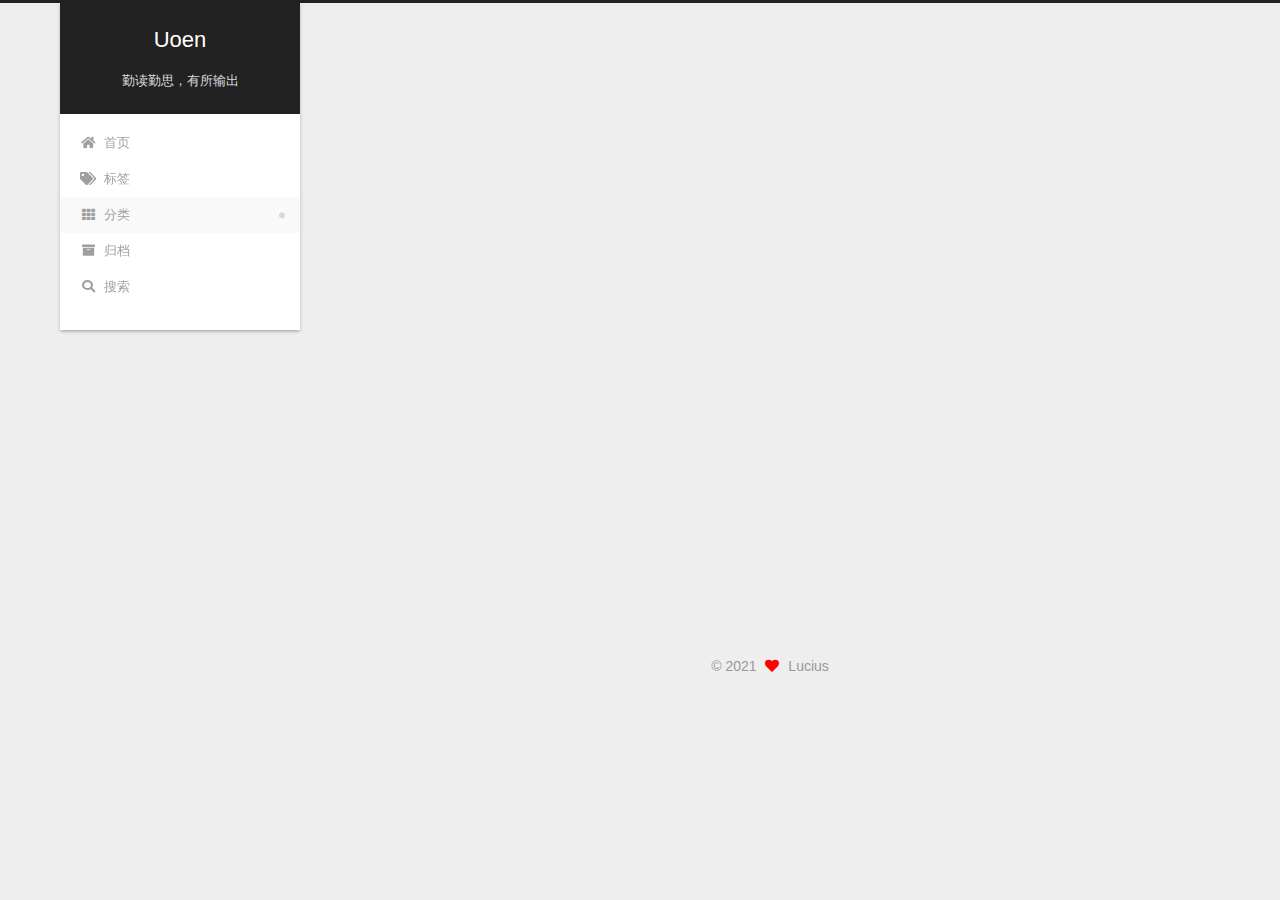
<file: categories/C/index.html>
<!DOCTYPE html>
<html lang="cmn-Hans-CN">
<head>
  <meta charset="UTF-8">
<meta name="viewport" content="width=device-width, initial-scale=1, maximum-scale=2">
<meta name="theme-color" content="#222">
<meta name="generator" content="Hexo 5.4.0">
  <link rel="apple-touch-icon" sizes="180x180" href="/images/favicon.ico">
  <link rel="icon" type="image/png" sizes="32x32" href="/images/favicon.ico">
  <link rel="icon" type="image/png" sizes="16x16" href="/images/favicon.ico">
  <link rel="mask-icon" href="/images/favicon.ico" color="#222">

<link rel="stylesheet" href="/css/main.css">


<link rel="stylesheet" href="/lib/font-awesome/css/all.min.css">

<script id="hexo-configurations">
    var NexT = window.NexT || {};
    var CONFIG = {"hostname":"blog.uoen.me","root":"/","scheme":"Gemini","version":"7.8.0","exturl":false,"sidebar":{"position":"left","display":"always","padding":18,"offset":12,"onmobile":false},"copycode":{"enable":false,"show_result":false,"style":null},"back2top":{"enable":true,"sidebar":false,"scrollpercent":false},"bookmark":{"enable":false,"color":"#222","save":"auto"},"fancybox":false,"mediumzoom":false,"lazyload":false,"pangu":false,"comments":{"style":"tabs","active":"gitalk","storage":true,"lazyload":false,"nav":null,"activeClass":"gitalk"},"algolia":{"hits":{"per_page":10},"labels":{"input_placeholder":"Search for Posts","hits_empty":"We didn't find any results for the search: ${query}","hits_stats":"${hits} results found in ${time} ms"}},"localsearch":{"enable":true,"trigger":"manual","top_n_per_article":1,"unescape":false,"preload":false},"motion":{"enable":true,"async":false,"transition":{"post_block":"fadeIn","post_header":"slideDownIn","post_body":"slideDownIn","coll_header":"slideLeftIn","sidebar":"slideUpIn"}},"path":"search.xml"};
  </script>

  <meta property="og:type" content="website">
<meta property="og:title" content="Uoen">
<meta property="og:url" content="https://blog.uoen.me/categories/C/">
<meta property="og:site_name" content="Uoen">
<meta property="og:locale">
<meta property="article:author" content="Lucius">
<meta property="article:tag" content="C++">
<meta name="twitter:card" content="summary">

<link rel="canonical" href="https://blog.uoen.me/categories/C/">


<script id="page-configurations">
  // https://hexo.io/docs/variables.html
  CONFIG.page = {
    sidebar: "",
    isHome : false,
    isPost : false,
    lang   : 'cmn-Hans-CN'
  };
</script>

  <title>分类: C++ | Uoen</title>
  






  <noscript>
  <style>
  .use-motion .brand,
  .use-motion .menu-item,
  .sidebar-inner,
  .use-motion .post-block,
  .use-motion .pagination,
  .use-motion .comments,
  .use-motion .post-header,
  .use-motion .post-body,
  .use-motion .collection-header { opacity: initial; }

  .use-motion .site-title,
  .use-motion .site-subtitle {
    opacity: initial;
    top: initial;
  }

  .use-motion .logo-line-before i { left: initial; }
  .use-motion .logo-line-after i { right: initial; }
  </style>
</noscript>

</head>

<body itemscope itemtype="http://schema.org/WebPage">
  <div class="container use-motion">
    <div class="headband"></div>

    <header class="header" itemscope itemtype="http://schema.org/WPHeader">
      <div class="header-inner"><div class="site-brand-container">
  <div class="site-nav-toggle">
    <div class="toggle" aria-label="切换导航栏">
      <span class="toggle-line toggle-line-first"></span>
      <span class="toggle-line toggle-line-middle"></span>
      <span class="toggle-line toggle-line-last"></span>
    </div>
  </div>

  <div class="site-meta">

    <a href="/" class="brand" rel="start">
      <span class="logo-line-before"><i></i></span>
      <h1 class="site-title">Uoen</h1>
      <span class="logo-line-after"><i></i></span>
    </a>
      <p class="site-subtitle" itemprop="description">勤读勤思，有所输出</p>
  </div>

  <div class="site-nav-right">
    <div class="toggle popup-trigger">
        <i class="fa fa-search fa-fw fa-lg"></i>
    </div>
  </div>
</div>




<nav class="site-nav">
  <ul id="menu" class="main-menu menu">
        <li class="menu-item menu-item-home">

    <a href="/" rel="section"><i class="fa fa-home fa-fw"></i>首页</a>

  </li>
        <li class="menu-item menu-item-tags">

    <a href="/tags/" rel="section"><i class="fa fa-tags fa-fw"></i>标签</a>

  </li>
        <li class="menu-item menu-item-categories">

    <a href="/categories/" rel="section"><i class="fa fa-th fa-fw"></i>分类</a>

  </li>
        <li class="menu-item menu-item-archives">

    <a href="/archives/" rel="section"><i class="fa fa-archive fa-fw"></i>归档</a>

  </li>
      <li class="menu-item menu-item-search">
        <a role="button" class="popup-trigger"><i class="fa fa-search fa-fw"></i>搜索
        </a>
      </li>
  </ul>
</nav>



  <div class="search-pop-overlay">
    <div class="popup search-popup">
        <div class="search-header">
  <span class="search-icon">
    <i class="fa fa-search"></i>
  </span>
  <div class="search-input-container">
    <input autocomplete="off" autocapitalize="off"
           placeholder="搜索..." spellcheck="false"
           type="search" class="search-input">
  </div>
  <span class="popup-btn-close">
    <i class="fa fa-times-circle"></i>
  </span>
</div>
<div id="search-result">
  <div id="no-result">
    <i class="fa fa-spinner fa-pulse fa-5x fa-fw"></i>
  </div>
</div>

    </div>
  </div>

</div>
    </header>

    
  <div class="back-to-top">
    <i class="fa fa-arrow-up"></i>
    <span>0%</span>
  </div>
  <div class="reading-progress-bar"></div>


    <main class="main">
      <div class="main-inner">
        <div class="content-wrap">
          

          <div class="content category">
            

  
  
  
  <div class="post-block">
    <div class="posts-collapse">
      <div class="collection-title">
        <h2 class="collection-header">C++
          <small>分类</small>
        </h2>
      </div>

      
    <div class="collection-year">
      <span class="collection-header">2021</span>
    </div>

  <article itemscope itemtype="http://schema.org/Article">
    <header class="post-header">

      <div class="post-meta">
        <time itemprop="dateCreated"
              datetime="2021-04-24T01:33:00+08:00"
              content="2021-04-24">
          04-24
        </time>
      </div>

      <div class="post-title">
          <a class="post-title-link" href="/post/2021/sum/" itemprop="url">
            <span itemprop="name">基础知识总结</span>
          </a>
      </div>

    </header>
  </article>

    </div>
  </div>
  
  
  

  



          </div>
          

<script>
  window.addEventListener('tabs:register', () => {
    let { activeClass } = CONFIG.comments;
    if (CONFIG.comments.storage) {
      activeClass = localStorage.getItem('comments_active') || activeClass;
    }
    if (activeClass) {
      let activeTab = document.querySelector(`a[href="#comment-${activeClass}"]`);
      if (activeTab) {
        activeTab.click();
      }
    }
  });
  if (CONFIG.comments.storage) {
    window.addEventListener('tabs:click', event => {
      if (!event.target.matches('.tabs-comment .tab-content .tab-pane')) return;
      let commentClass = event.target.classList[1];
      localStorage.setItem('comments_active', commentClass);
    });
  }
</script>

        </div>
          
  
  <div class="toggle sidebar-toggle">
    <span class="toggle-line toggle-line-first"></span>
    <span class="toggle-line toggle-line-middle"></span>
    <span class="toggle-line toggle-line-last"></span>
  </div>

  <aside class="sidebar">
    <div class="sidebar-inner">

      <ul class="sidebar-nav motion-element">
        <li class="sidebar-nav-toc">
          文章目录
        </li>
        <li class="sidebar-nav-overview">
          站点概览
        </li>
      </ul>

      <!--noindex-->
      <div class="post-toc-wrap sidebar-panel">
      </div>
      <!--/noindex-->

      <div class="site-overview-wrap sidebar-panel">
        <div class="site-author motion-element" itemprop="author" itemscope itemtype="http://schema.org/Person">
    <img class="site-author-image" itemprop="image" alt="Lucius"
      src="/images/avatar.jpg">
  <p class="site-author-name" itemprop="name">Lucius</p>
  <div class="site-description" itemprop="description"></div>
</div>
<div class="site-state-wrap motion-element">
  <nav class="site-state">
      <div class="site-state-item site-state-posts">
          <a href="/archives/">
        
          <span class="site-state-item-count">1</span>
          <span class="site-state-item-name">日志</span>
        </a>
      </div>
      <div class="site-state-item site-state-categories">
            <a href="/categories/">
          
        <span class="site-state-item-count">1</span>
        <span class="site-state-item-name">分类</span></a>
      </div>
      <div class="site-state-item site-state-tags">
            <a href="/tags/">
          
        <span class="site-state-item-count">2</span>
        <span class="site-state-item-name">标签</span></a>
      </div>
  </nav>
</div>
  <div class="links-of-author motion-element">
      <span class="links-of-author-item">
        <a href="https://github.com/Lucius-THU" title="GitHub → https:&#x2F;&#x2F;github.com&#x2F;Lucius-THU" rel="noopener" target="_blank"><i class="fab fa-github fa-fw"></i>GitHub</a>
      </span>
      <span class="links-of-author-item">
        <a href="mailto:souzou@foxmail.com" title="E-Mail → mailto:souzou@foxmail.com" rel="noopener" target="_blank"><i class="fa fa-envelope fa-fw"></i>E-Mail</a>
      </span>
  </div>



      </div>

    </div>
  </aside>
  <div id="sidebar-dimmer"></div>


      </div>
    </main>

    <footer class="footer">
      <div class="footer-inner">
        

        

<div class="copyright">
  
  &copy; 
  <span itemprop="copyrightYear">2021</span>
  <span class="with-love">
    <i class="fa fa-heart"></i>
  </span>
  <span class="author" itemprop="copyrightHolder">Lucius</span>
</div>

        








      </div>
    </footer>
  </div>

  
  <script src="/lib/anime.min.js"></script>
  <script src="/lib/velocity/velocity.min.js"></script>
  <script src="/lib/velocity/velocity.ui.min.js"></script>

<script src="/js/utils.js"></script>

<script src="/js/motion.js"></script>


<script src="/js/schemes/pisces.js"></script>


<script src="/js/next-boot.js"></script>




  




  
<script src="/js/local-search.js"></script>













  

  


</body>
</html>
</file>
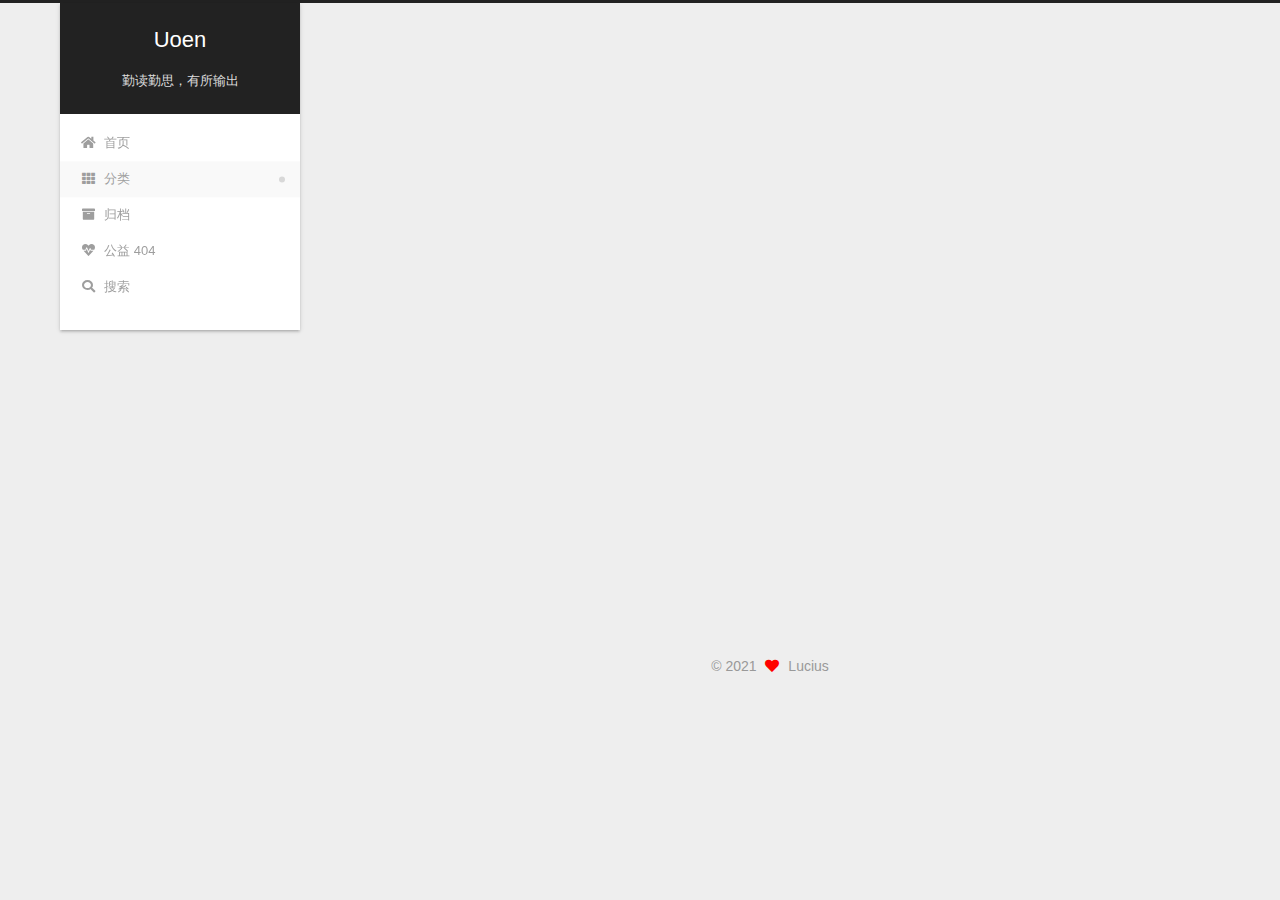
<file: categories/Diary/index.html>
<!DOCTYPE html>
<html lang="cmn-Hans-CN">
<head>
  <meta charset="UTF-8">
<meta name="viewport" content="width=device-width, initial-scale=1, maximum-scale=2">
<meta name="theme-color" content="#222">
<meta name="generator" content="Hexo 5.4.0">
  <link rel="apple-touch-icon" sizes="180x180" href="/images/favicon.ico">
  <link rel="icon" type="image/png" sizes="32x32" href="/images/favicon.ico">
  <link rel="icon" type="image/png" sizes="16x16" href="/images/favicon.ico">
  <link rel="mask-icon" href="/images/favicon.ico" color="#222">

<link rel="stylesheet" href="/css/main.css">


<link rel="stylesheet" href="/lib/font-awesome/css/all.min.css">

<script id="hexo-configurations">
    var NexT = window.NexT || {};
    var CONFIG = {"hostname":"blog.uoen.me","root":"/","scheme":"Gemini","version":"7.8.0","exturl":false,"sidebar":{"position":"left","display":"always","padding":18,"offset":12,"onmobile":false},"copycode":{"enable":false,"show_result":false,"style":null},"back2top":{"enable":true,"sidebar":false,"scrollpercent":false},"bookmark":{"enable":false,"color":"#222","save":"auto"},"fancybox":false,"mediumzoom":false,"lazyload":false,"pangu":false,"comments":{"style":"tabs","active":"gitalk","storage":true,"lazyload":false,"nav":null,"activeClass":"gitalk"},"algolia":{"hits":{"per_page":10},"labels":{"input_placeholder":"Search for Posts","hits_empty":"We didn't find any results for the search: ${query}","hits_stats":"${hits} results found in ${time} ms"}},"localsearch":{"enable":true,"trigger":"manual","top_n_per_article":1,"unescape":false,"preload":false},"motion":{"enable":true,"async":false,"transition":{"post_block":"fadeIn","post_header":"slideDownIn","post_body":"slideDownIn","coll_header":"slideLeftIn","sidebar":"slideUpIn"}},"path":"search.xml"};
  </script>

  <meta property="og:type" content="website">
<meta property="og:title" content="Uoen">
<meta property="og:url" content="https://blog.uoen.me/categories/Diary/">
<meta property="og:site_name" content="Uoen">
<meta property="og:locale">
<meta property="article:author" content="Lucius">
<meta property="article:tag" content="C++">
<meta name="twitter:card" content="summary">

<link rel="canonical" href="https://blog.uoen.me/categories/Diary/">


<script id="page-configurations">
  // https://hexo.io/docs/variables.html
  CONFIG.page = {
    sidebar: "",
    isHome : false,
    isPost : false,
    lang   : 'cmn-Hans-CN'
  };
</script>

  <title>分类: Diary | Uoen</title>
  






  <noscript>
  <style>
  .use-motion .brand,
  .use-motion .menu-item,
  .sidebar-inner,
  .use-motion .post-block,
  .use-motion .pagination,
  .use-motion .comments,
  .use-motion .post-header,
  .use-motion .post-body,
  .use-motion .collection-header { opacity: initial; }

  .use-motion .site-title,
  .use-motion .site-subtitle {
    opacity: initial;
    top: initial;
  }

  .use-motion .logo-line-before i { left: initial; }
  .use-motion .logo-line-after i { right: initial; }
  </style>
</noscript>

</head>

<body itemscope itemtype="http://schema.org/WebPage">
  <div class="container use-motion">
    <div class="headband"></div>

    <header class="header" itemscope itemtype="http://schema.org/WPHeader">
      <div class="header-inner"><div class="site-brand-container">
  <div class="site-nav-toggle">
    <div class="toggle" aria-label="切换导航栏">
      <span class="toggle-line toggle-line-first"></span>
      <span class="toggle-line toggle-line-middle"></span>
      <span class="toggle-line toggle-line-last"></span>
    </div>
  </div>

  <div class="site-meta">

    <a href="/" class="brand" rel="start">
      <span class="logo-line-before"><i></i></span>
      <h1 class="site-title">Uoen</h1>
      <span class="logo-line-after"><i></i></span>
    </a>
      <p class="site-subtitle" itemprop="description">勤读勤思，有所输出</p>
  </div>

  <div class="site-nav-right">
    <div class="toggle popup-trigger">
        <i class="fa fa-search fa-fw fa-lg"></i>
    </div>
  </div>
</div>




<nav class="site-nav">
  <ul id="menu" class="main-menu menu">
        <li class="menu-item menu-item-home">

    <a href="/" rel="section"><i class="fa fa-home fa-fw"></i>首页</a>

  </li>
        <li class="menu-item menu-item-categories">

    <a href="/categories/" rel="section"><i class="fa fa-th fa-fw"></i>分类</a>

  </li>
        <li class="menu-item menu-item-archives">

    <a href="/archives/" rel="section"><i class="fa fa-archive fa-fw"></i>归档</a>

  </li>
        <li class="menu-item menu-item-commonweal">

    <a href="/404/" rel="section"><i class="fa fa-heartbeat fa-fw"></i>公益 404</a>

  </li>
      <li class="menu-item menu-item-search">
        <a role="button" class="popup-trigger"><i class="fa fa-search fa-fw"></i>搜索
        </a>
      </li>
  </ul>
</nav>



  <div class="search-pop-overlay">
    <div class="popup search-popup">
        <div class="search-header">
  <span class="search-icon">
    <i class="fa fa-search"></i>
  </span>
  <div class="search-input-container">
    <input autocomplete="off" autocapitalize="off"
           placeholder="搜索..." spellcheck="false"
           type="search" class="search-input">
  </div>
  <span class="popup-btn-close">
    <i class="fa fa-times-circle"></i>
  </span>
</div>
<div id="search-result">
  <div id="no-result">
    <i class="fa fa-spinner fa-pulse fa-5x fa-fw"></i>
  </div>
</div>

    </div>
  </div>

</div>
    </header>

    
  <div class="back-to-top">
    <i class="fa fa-arrow-up"></i>
    <span>0%</span>
  </div>
  <div class="reading-progress-bar"></div>


    <main class="main">
      <div class="main-inner">
        <div class="content-wrap">
          

          <div class="content category">
            

  
  
  
  <div class="post-block">
    <div class="posts-collapse">
      <div class="collection-title">
        <h2 class="collection-header">Diary
          <small>分类</small>
        </h2>
      </div>

      
    <div class="collection-year">
      <span class="collection-header">2021</span>
    </div>

  <article itemscope itemtype="http://schema.org/Article">
    <header class="post-header">

      <div class="post-meta">
        <time itemprop="dateCreated"
              datetime="2021-04-24T01:33:00+08:00"
              content="2021-04-24">
          04-24
        </time>
      </div>

      <div class="post-title">
          <a class="post-title-link" href="/post/2021/macros/" itemprop="url">
            <span itemprop="name">为什么不使用宏定义</span>
          </a>
      </div>

    </header>
  </article>

    </div>
  </div>
  
  
  

  



          </div>
          

<script>
  window.addEventListener('tabs:register', () => {
    let { activeClass } = CONFIG.comments;
    if (CONFIG.comments.storage) {
      activeClass = localStorage.getItem('comments_active') || activeClass;
    }
    if (activeClass) {
      let activeTab = document.querySelector(`a[href="#comment-${activeClass}"]`);
      if (activeTab) {
        activeTab.click();
      }
    }
  });
  if (CONFIG.comments.storage) {
    window.addEventListener('tabs:click', event => {
      if (!event.target.matches('.tabs-comment .tab-content .tab-pane')) return;
      let commentClass = event.target.classList[1];
      localStorage.setItem('comments_active', commentClass);
    });
  }
</script>

        </div>
          
  
  <div class="toggle sidebar-toggle">
    <span class="toggle-line toggle-line-first"></span>
    <span class="toggle-line toggle-line-middle"></span>
    <span class="toggle-line toggle-line-last"></span>
  </div>

  <aside class="sidebar">
    <div class="sidebar-inner">

      <ul class="sidebar-nav motion-element">
        <li class="sidebar-nav-toc">
          文章目录
        </li>
        <li class="sidebar-nav-overview">
          站点概览
        </li>
      </ul>

      <!--noindex-->
      <div class="post-toc-wrap sidebar-panel">
      </div>
      <!--/noindex-->

      <div class="site-overview-wrap sidebar-panel">
        <div class="site-author motion-element" itemprop="author" itemscope itemtype="http://schema.org/Person">
    <img class="site-author-image" itemprop="image" alt="Lucius"
      src="/images/avatar.jpg">
  <p class="site-author-name" itemprop="name">Lucius</p>
  <div class="site-description" itemprop="description"></div>
</div>
<div class="site-state-wrap motion-element">
  <nav class="site-state">
      <div class="site-state-item site-state-posts">
          <a href="/archives/">
        
          <span class="site-state-item-count">1</span>
          <span class="site-state-item-name">日志</span>
        </a>
      </div>
      <div class="site-state-item site-state-categories">
        <span class="site-state-item-count">1</span>
        <span class="site-state-item-name">分类</span>
      </div>
  </nav>
</div>
  <div class="links-of-author motion-element">
      <span class="links-of-author-item">
        <a href="https://github.com/Lucius-THU" title="GitHub → https:&#x2F;&#x2F;github.com&#x2F;Lucius-THU" rel="noopener" target="_blank"><i class="fab fa-github fa-fw"></i>GitHub</a>
      </span>
      <span class="links-of-author-item">
        <a href="mailto:souzou@foxmail.com" title="E-Mail → mailto:souzou@foxmail.com" rel="noopener" target="_blank"><i class="fa fa-envelope fa-fw"></i>E-Mail</a>
      </span>
  </div>



      </div>

    </div>
  </aside>
  <div id="sidebar-dimmer"></div>


      </div>
    </main>

    <footer class="footer">
      <div class="footer-inner">
        

        

<div class="copyright">
  
  &copy; 
  <span itemprop="copyrightYear">2021</span>
  <span class="with-love">
    <i class="fa fa-heart"></i>
  </span>
  <span class="author" itemprop="copyrightHolder">Lucius</span>
</div>

        








      </div>
    </footer>
  </div>

  
  <script src="/lib/anime.min.js"></script>
  <script src="/lib/velocity/velocity.min.js"></script>
  <script src="/lib/velocity/velocity.ui.min.js"></script>

<script src="/js/utils.js"></script>

<script src="/js/motion.js"></script>


<script src="/js/schemes/pisces.js"></script>


<script src="/js/next-boot.js"></script>




  




  
<script src="/js/local-search.js"></script>













  

  


</body>
</html>
</file>
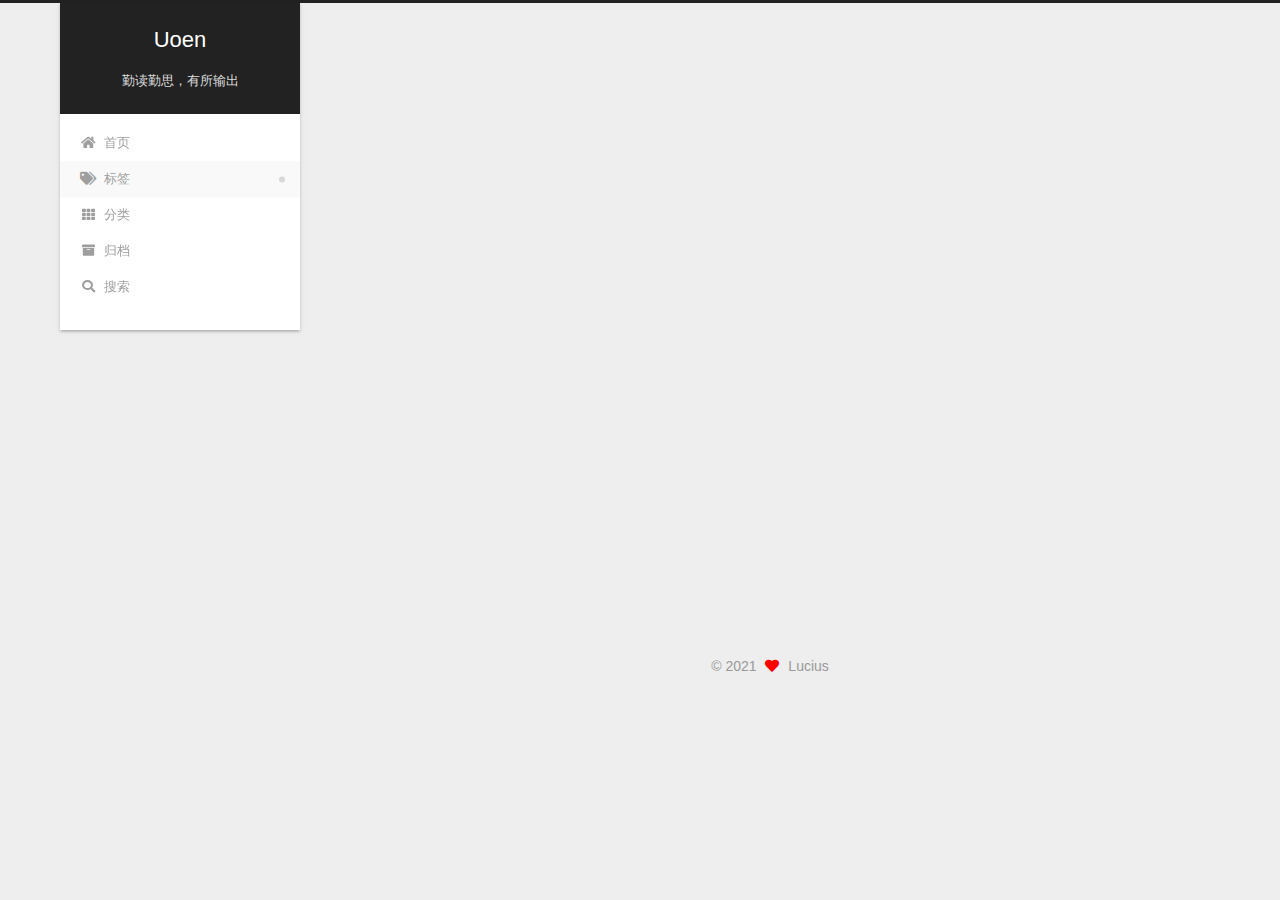
<file: tags/Effective-C-Thinking-in-C/index.html>
<!DOCTYPE html>
<html lang="cmn-Hans-CN">
<head>
  <meta charset="UTF-8">
<meta name="viewport" content="width=device-width, initial-scale=1, maximum-scale=2">
<meta name="theme-color" content="#222">
<meta name="generator" content="Hexo 5.4.0">
  <link rel="apple-touch-icon" sizes="180x180" href="/images/favicon.ico">
  <link rel="icon" type="image/png" sizes="32x32" href="/images/favicon.ico">
  <link rel="icon" type="image/png" sizes="16x16" href="/images/favicon.ico">
  <link rel="mask-icon" href="/images/favicon.ico" color="#222">

<link rel="stylesheet" href="/css/main.css">


<link rel="stylesheet" href="/lib/font-awesome/css/all.min.css">

<script id="hexo-configurations">
    var NexT = window.NexT || {};
    var CONFIG = {"hostname":"blog.uoen.me","root":"/","scheme":"Gemini","version":"7.8.0","exturl":false,"sidebar":{"position":"left","display":"always","padding":18,"offset":12,"onmobile":false},"copycode":{"enable":false,"show_result":false,"style":null},"back2top":{"enable":true,"sidebar":false,"scrollpercent":false},"bookmark":{"enable":false,"color":"#222","save":"auto"},"fancybox":false,"mediumzoom":false,"lazyload":false,"pangu":false,"comments":{"style":"tabs","active":"gitalk","storage":true,"lazyload":false,"nav":null,"activeClass":"gitalk"},"algolia":{"hits":{"per_page":10},"labels":{"input_placeholder":"Search for Posts","hits_empty":"We didn't find any results for the search: ${query}","hits_stats":"${hits} results found in ${time} ms"}},"localsearch":{"enable":true,"trigger":"manual","top_n_per_article":1,"unescape":false,"preload":false},"motion":{"enable":true,"async":false,"transition":{"post_block":"fadeIn","post_header":"slideDownIn","post_body":"slideDownIn","coll_header":"slideLeftIn","sidebar":"slideUpIn"}},"path":"search.xml"};
  </script>

  <meta property="og:type" content="website">
<meta property="og:title" content="Uoen">
<meta property="og:url" content="https://blog.uoen.me/tags/Effective-C-Thinking-in-C/">
<meta property="og:site_name" content="Uoen">
<meta property="og:locale">
<meta property="article:author" content="Lucius">
<meta property="article:tag" content="C++">
<meta name="twitter:card" content="summary">

<link rel="canonical" href="https://blog.uoen.me/tags/Effective-C-Thinking-in-C/">


<script id="page-configurations">
  // https://hexo.io/docs/variables.html
  CONFIG.page = {
    sidebar: "",
    isHome : false,
    isPost : false,
    lang   : 'cmn-Hans-CN'
  };
</script>

  <title>标签: Effective C++,Thinking in C++ | Uoen</title>
  






  <noscript>
  <style>
  .use-motion .brand,
  .use-motion .menu-item,
  .sidebar-inner,
  .use-motion .post-block,
  .use-motion .pagination,
  .use-motion .comments,
  .use-motion .post-header,
  .use-motion .post-body,
  .use-motion .collection-header { opacity: initial; }

  .use-motion .site-title,
  .use-motion .site-subtitle {
    opacity: initial;
    top: initial;
  }

  .use-motion .logo-line-before i { left: initial; }
  .use-motion .logo-line-after i { right: initial; }
  </style>
</noscript>

</head>

<body itemscope itemtype="http://schema.org/WebPage">
  <div class="container use-motion">
    <div class="headband"></div>

    <header class="header" itemscope itemtype="http://schema.org/WPHeader">
      <div class="header-inner"><div class="site-brand-container">
  <div class="site-nav-toggle">
    <div class="toggle" aria-label="切换导航栏">
      <span class="toggle-line toggle-line-first"></span>
      <span class="toggle-line toggle-line-middle"></span>
      <span class="toggle-line toggle-line-last"></span>
    </div>
  </div>

  <div class="site-meta">

    <a href="/" class="brand" rel="start">
      <span class="logo-line-before"><i></i></span>
      <h1 class="site-title">Uoen</h1>
      <span class="logo-line-after"><i></i></span>
    </a>
      <p class="site-subtitle" itemprop="description">勤读勤思，有所输出</p>
  </div>

  <div class="site-nav-right">
    <div class="toggle popup-trigger">
        <i class="fa fa-search fa-fw fa-lg"></i>
    </div>
  </div>
</div>




<nav class="site-nav">
  <ul id="menu" class="main-menu menu">
        <li class="menu-item menu-item-home">

    <a href="/" rel="section"><i class="fa fa-home fa-fw"></i>首页</a>

  </li>
        <li class="menu-item menu-item-tags">

    <a href="/tags/" rel="section"><i class="fa fa-tags fa-fw"></i>标签</a>

  </li>
        <li class="menu-item menu-item-categories">

    <a href="/categories/" rel="section"><i class="fa fa-th fa-fw"></i>分类</a>

  </li>
        <li class="menu-item menu-item-archives">

    <a href="/archives/" rel="section"><i class="fa fa-archive fa-fw"></i>归档</a>

  </li>
      <li class="menu-item menu-item-search">
        <a role="button" class="popup-trigger"><i class="fa fa-search fa-fw"></i>搜索
        </a>
      </li>
  </ul>
</nav>



  <div class="search-pop-overlay">
    <div class="popup search-popup">
        <div class="search-header">
  <span class="search-icon">
    <i class="fa fa-search"></i>
  </span>
  <div class="search-input-container">
    <input autocomplete="off" autocapitalize="off"
           placeholder="搜索..." spellcheck="false"
           type="search" class="search-input">
  </div>
  <span class="popup-btn-close">
    <i class="fa fa-times-circle"></i>
  </span>
</div>
<div id="search-result">
  <div id="no-result">
    <i class="fa fa-spinner fa-pulse fa-5x fa-fw"></i>
  </div>
</div>

    </div>
  </div>

</div>
    </header>

    
  <div class="back-to-top">
    <i class="fa fa-arrow-up"></i>
    <span>0%</span>
  </div>
  <div class="reading-progress-bar"></div>


    <main class="main">
      <div class="main-inner">
        <div class="content-wrap">
          

          <div class="content tag">
            

  
  
  
  <div class="post-block">
    <div class="posts-collapse">
      <div class="collection-title">
        <h2 class="collection-header">Effective C++,Thinking in C++
          <small>标签</small>
        </h2>
      </div>

      
    <div class="collection-year">
      <span class="collection-header">2021</span>
    </div>

  <article itemscope itemtype="http://schema.org/Article">
    <header class="post-header">

      <div class="post-meta">
        <time itemprop="dateCreated"
              datetime="2021-04-24T01:33:00+08:00"
              content="2021-04-24">
          04-24
        </time>
      </div>

      <div class="post-title">
          <a class="post-title-link" href="/post/2021/sum/" itemprop="url">
            <span itemprop="name">基础知识总结</span>
          </a>
      </div>

    </header>
  </article>

    </div>
  </div>
  
  
  

  



          </div>
          

<script>
  window.addEventListener('tabs:register', () => {
    let { activeClass } = CONFIG.comments;
    if (CONFIG.comments.storage) {
      activeClass = localStorage.getItem('comments_active') || activeClass;
    }
    if (activeClass) {
      let activeTab = document.querySelector(`a[href="#comment-${activeClass}"]`);
      if (activeTab) {
        activeTab.click();
      }
    }
  });
  if (CONFIG.comments.storage) {
    window.addEventListener('tabs:click', event => {
      if (!event.target.matches('.tabs-comment .tab-content .tab-pane')) return;
      let commentClass = event.target.classList[1];
      localStorage.setItem('comments_active', commentClass);
    });
  }
</script>

        </div>
          
  
  <div class="toggle sidebar-toggle">
    <span class="toggle-line toggle-line-first"></span>
    <span class="toggle-line toggle-line-middle"></span>
    <span class="toggle-line toggle-line-last"></span>
  </div>

  <aside class="sidebar">
    <div class="sidebar-inner">

      <ul class="sidebar-nav motion-element">
        <li class="sidebar-nav-toc">
          文章目录
        </li>
        <li class="sidebar-nav-overview">
          站点概览
        </li>
      </ul>

      <!--noindex-->
      <div class="post-toc-wrap sidebar-panel">
      </div>
      <!--/noindex-->

      <div class="site-overview-wrap sidebar-panel">
        <div class="site-author motion-element" itemprop="author" itemscope itemtype="http://schema.org/Person">
    <img class="site-author-image" itemprop="image" alt="Lucius"
      src="/images/avatar.jpg">
  <p class="site-author-name" itemprop="name">Lucius</p>
  <div class="site-description" itemprop="description"></div>
</div>
<div class="site-state-wrap motion-element">
  <nav class="site-state">
      <div class="site-state-item site-state-posts">
          <a href="/archives/">
        
          <span class="site-state-item-count">1</span>
          <span class="site-state-item-name">日志</span>
        </a>
      </div>
      <div class="site-state-item site-state-categories">
            <a href="/categories/">
          
        <span class="site-state-item-count">1</span>
        <span class="site-state-item-name">分类</span></a>
      </div>
      <div class="site-state-item site-state-tags">
            <a href="/tags/">
          
        <span class="site-state-item-count">1</span>
        <span class="site-state-item-name">标签</span></a>
      </div>
  </nav>
</div>
  <div class="links-of-author motion-element">
      <span class="links-of-author-item">
        <a href="https://github.com/Lucius-THU" title="GitHub → https:&#x2F;&#x2F;github.com&#x2F;Lucius-THU" rel="noopener" target="_blank"><i class="fab fa-github fa-fw"></i>GitHub</a>
      </span>
      <span class="links-of-author-item">
        <a href="mailto:souzou@foxmail.com" title="E-Mail → mailto:souzou@foxmail.com" rel="noopener" target="_blank"><i class="fa fa-envelope fa-fw"></i>E-Mail</a>
      </span>
  </div>



      </div>

    </div>
  </aside>
  <div id="sidebar-dimmer"></div>


      </div>
    </main>

    <footer class="footer">
      <div class="footer-inner">
        

        

<div class="copyright">
  
  &copy; 
  <span itemprop="copyrightYear">2021</span>
  <span class="with-love">
    <i class="fa fa-heart"></i>
  </span>
  <span class="author" itemprop="copyrightHolder">Lucius</span>
</div>

        








      </div>
    </footer>
  </div>

  
  <script src="/lib/anime.min.js"></script>
  <script src="/lib/velocity/velocity.min.js"></script>
  <script src="/lib/velocity/velocity.ui.min.js"></script>

<script src="/js/utils.js"></script>

<script src="/js/motion.js"></script>


<script src="/js/schemes/pisces.js"></script>


<script src="/js/next-boot.js"></script>




  




  
<script src="/js/local-search.js"></script>













  

  


</body>
</html>
</file>
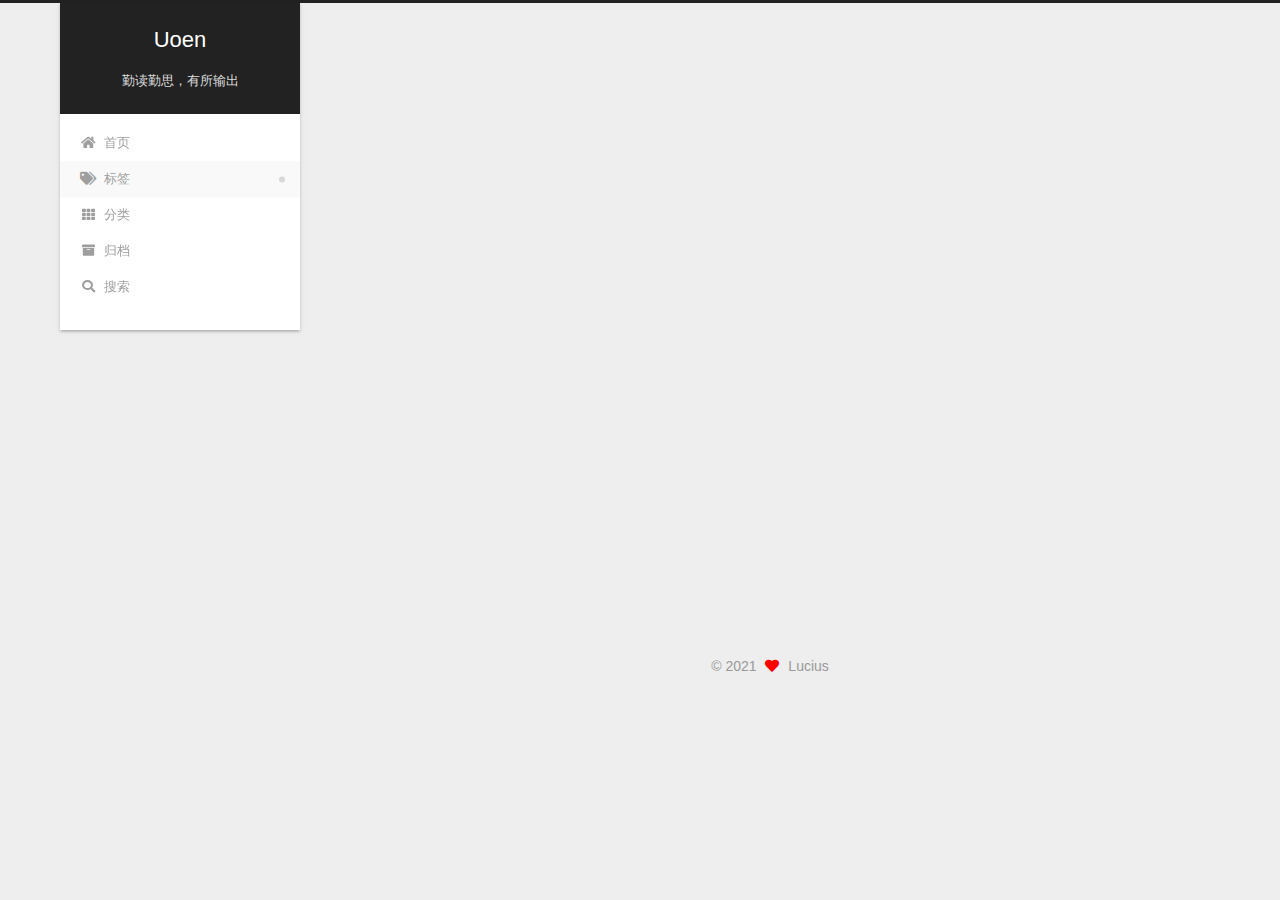
<file: tags/Effective-C/index.html>
<!DOCTYPE html>
<html lang="cmn-Hans-CN">
<head>
  <meta charset="UTF-8">
<meta name="viewport" content="width=device-width, initial-scale=1, maximum-scale=2">
<meta name="theme-color" content="#222">
<meta name="generator" content="Hexo 5.4.0">
  <link rel="apple-touch-icon" sizes="180x180" href="/images/favicon.ico">
  <link rel="icon" type="image/png" sizes="32x32" href="/images/favicon.ico">
  <link rel="icon" type="image/png" sizes="16x16" href="/images/favicon.ico">
  <link rel="mask-icon" href="/images/favicon.ico" color="#222">

<link rel="stylesheet" href="/css/main.css">


<link rel="stylesheet" href="/lib/font-awesome/css/all.min.css">

<script id="hexo-configurations">
    var NexT = window.NexT || {};
    var CONFIG = {"hostname":"blog.uoen.me","root":"/","scheme":"Gemini","version":"7.8.0","exturl":false,"sidebar":{"position":"left","display":"always","padding":18,"offset":12,"onmobile":false},"copycode":{"enable":false,"show_result":false,"style":null},"back2top":{"enable":true,"sidebar":false,"scrollpercent":false},"bookmark":{"enable":false,"color":"#222","save":"auto"},"fancybox":false,"mediumzoom":false,"lazyload":false,"pangu":false,"comments":{"style":"tabs","active":"gitalk","storage":true,"lazyload":false,"nav":null,"activeClass":"gitalk"},"algolia":{"hits":{"per_page":10},"labels":{"input_placeholder":"Search for Posts","hits_empty":"We didn't find any results for the search: ${query}","hits_stats":"${hits} results found in ${time} ms"}},"localsearch":{"enable":true,"trigger":"manual","top_n_per_article":1,"unescape":false,"preload":false},"motion":{"enable":true,"async":false,"transition":{"post_block":"fadeIn","post_header":"slideDownIn","post_body":"slideDownIn","coll_header":"slideLeftIn","sidebar":"slideUpIn"}},"path":"search.xml"};
  </script>

  <meta property="og:type" content="website">
<meta property="og:title" content="Uoen">
<meta property="og:url" content="https://blog.uoen.me/tags/Effective-C/">
<meta property="og:site_name" content="Uoen">
<meta property="og:locale">
<meta property="article:author" content="Lucius">
<meta property="article:tag" content="C++">
<meta name="twitter:card" content="summary">

<link rel="canonical" href="https://blog.uoen.me/tags/Effective-C/">


<script id="page-configurations">
  // https://hexo.io/docs/variables.html
  CONFIG.page = {
    sidebar: "",
    isHome : false,
    isPost : false,
    lang   : 'cmn-Hans-CN'
  };
</script>

  <title>标签: Effective C++ | Uoen</title>
  






  <noscript>
  <style>
  .use-motion .brand,
  .use-motion .menu-item,
  .sidebar-inner,
  .use-motion .post-block,
  .use-motion .pagination,
  .use-motion .comments,
  .use-motion .post-header,
  .use-motion .post-body,
  .use-motion .collection-header { opacity: initial; }

  .use-motion .site-title,
  .use-motion .site-subtitle {
    opacity: initial;
    top: initial;
  }

  .use-motion .logo-line-before i { left: initial; }
  .use-motion .logo-line-after i { right: initial; }
  </style>
</noscript>

</head>

<body itemscope itemtype="http://schema.org/WebPage">
  <div class="container use-motion">
    <div class="headband"></div>

    <header class="header" itemscope itemtype="http://schema.org/WPHeader">
      <div class="header-inner"><div class="site-brand-container">
  <div class="site-nav-toggle">
    <div class="toggle" aria-label="切换导航栏">
      <span class="toggle-line toggle-line-first"></span>
      <span class="toggle-line toggle-line-middle"></span>
      <span class="toggle-line toggle-line-last"></span>
    </div>
  </div>

  <div class="site-meta">

    <a href="/" class="brand" rel="start">
      <span class="logo-line-before"><i></i></span>
      <h1 class="site-title">Uoen</h1>
      <span class="logo-line-after"><i></i></span>
    </a>
      <p class="site-subtitle" itemprop="description">勤读勤思，有所输出</p>
  </div>

  <div class="site-nav-right">
    <div class="toggle popup-trigger">
        <i class="fa fa-search fa-fw fa-lg"></i>
    </div>
  </div>
</div>




<nav class="site-nav">
  <ul id="menu" class="main-menu menu">
        <li class="menu-item menu-item-home">

    <a href="/" rel="section"><i class="fa fa-home fa-fw"></i>首页</a>

  </li>
        <li class="menu-item menu-item-tags">

    <a href="/tags/" rel="section"><i class="fa fa-tags fa-fw"></i>标签</a>

  </li>
        <li class="menu-item menu-item-categories">

    <a href="/categories/" rel="section"><i class="fa fa-th fa-fw"></i>分类</a>

  </li>
        <li class="menu-item menu-item-archives">

    <a href="/archives/" rel="section"><i class="fa fa-archive fa-fw"></i>归档</a>

  </li>
      <li class="menu-item menu-item-search">
        <a role="button" class="popup-trigger"><i class="fa fa-search fa-fw"></i>搜索
        </a>
      </li>
  </ul>
</nav>



  <div class="search-pop-overlay">
    <div class="popup search-popup">
        <div class="search-header">
  <span class="search-icon">
    <i class="fa fa-search"></i>
  </span>
  <div class="search-input-container">
    <input autocomplete="off" autocapitalize="off"
           placeholder="搜索..." spellcheck="false"
           type="search" class="search-input">
  </div>
  <span class="popup-btn-close">
    <i class="fa fa-times-circle"></i>
  </span>
</div>
<div id="search-result">
  <div id="no-result">
    <i class="fa fa-spinner fa-pulse fa-5x fa-fw"></i>
  </div>
</div>

    </div>
  </div>

</div>
    </header>

    
  <div class="back-to-top">
    <i class="fa fa-arrow-up"></i>
    <span>0%</span>
  </div>
  <div class="reading-progress-bar"></div>


    <main class="main">
      <div class="main-inner">
        <div class="content-wrap">
          

          <div class="content tag">
            

  
  
  
  <div class="post-block">
    <div class="posts-collapse">
      <div class="collection-title">
        <h2 class="collection-header">Effective C++
          <small>标签</small>
        </h2>
      </div>

      
    <div class="collection-year">
      <span class="collection-header">2021</span>
    </div>

  <article itemscope itemtype="http://schema.org/Article">
    <header class="post-header">

      <div class="post-meta">
        <time itemprop="dateCreated"
              datetime="2021-04-24T01:33:00+08:00"
              content="2021-04-24">
          04-24
        </time>
      </div>

      <div class="post-title">
          <a class="post-title-link" href="/post/2021/sum/" itemprop="url">
            <span itemprop="name">基础知识总结</span>
          </a>
      </div>

    </header>
  </article>

    </div>
  </div>
  
  
  

  



          </div>
          

<script>
  window.addEventListener('tabs:register', () => {
    let { activeClass } = CONFIG.comments;
    if (CONFIG.comments.storage) {
      activeClass = localStorage.getItem('comments_active') || activeClass;
    }
    if (activeClass) {
      let activeTab = document.querySelector(`a[href="#comment-${activeClass}"]`);
      if (activeTab) {
        activeTab.click();
      }
    }
  });
  if (CONFIG.comments.storage) {
    window.addEventListener('tabs:click', event => {
      if (!event.target.matches('.tabs-comment .tab-content .tab-pane')) return;
      let commentClass = event.target.classList[1];
      localStorage.setItem('comments_active', commentClass);
    });
  }
</script>

        </div>
          
  
  <div class="toggle sidebar-toggle">
    <span class="toggle-line toggle-line-first"></span>
    <span class="toggle-line toggle-line-middle"></span>
    <span class="toggle-line toggle-line-last"></span>
  </div>

  <aside class="sidebar">
    <div class="sidebar-inner">

      <ul class="sidebar-nav motion-element">
        <li class="sidebar-nav-toc">
          文章目录
        </li>
        <li class="sidebar-nav-overview">
          站点概览
        </li>
      </ul>

      <!--noindex-->
      <div class="post-toc-wrap sidebar-panel">
      </div>
      <!--/noindex-->

      <div class="site-overview-wrap sidebar-panel">
        <div class="site-author motion-element" itemprop="author" itemscope itemtype="http://schema.org/Person">
    <img class="site-author-image" itemprop="image" alt="Lucius"
      src="/images/avatar.jpg">
  <p class="site-author-name" itemprop="name">Lucius</p>
  <div class="site-description" itemprop="description"></div>
</div>
<div class="site-state-wrap motion-element">
  <nav class="site-state">
      <div class="site-state-item site-state-posts">
          <a href="/archives/">
        
          <span class="site-state-item-count">1</span>
          <span class="site-state-item-name">日志</span>
        </a>
      </div>
      <div class="site-state-item site-state-categories">
            <a href="/categories/">
          
        <span class="site-state-item-count">1</span>
        <span class="site-state-item-name">分类</span></a>
      </div>
      <div class="site-state-item site-state-tags">
            <a href="/tags/">
          
        <span class="site-state-item-count">2</span>
        <span class="site-state-item-name">标签</span></a>
      </div>
  </nav>
</div>
  <div class="links-of-author motion-element">
      <span class="links-of-author-item">
        <a href="https://github.com/Lucius-THU" title="GitHub → https:&#x2F;&#x2F;github.com&#x2F;Lucius-THU" rel="noopener" target="_blank"><i class="fab fa-github fa-fw"></i>GitHub</a>
      </span>
      <span class="links-of-author-item">
        <a href="mailto:souzou@foxmail.com" title="E-Mail → mailto:souzou@foxmail.com" rel="noopener" target="_blank"><i class="fa fa-envelope fa-fw"></i>E-Mail</a>
      </span>
  </div>



      </div>

    </div>
  </aside>
  <div id="sidebar-dimmer"></div>


      </div>
    </main>

    <footer class="footer">
      <div class="footer-inner">
        

        

<div class="copyright">
  
  &copy; 
  <span itemprop="copyrightYear">2021</span>
  <span class="with-love">
    <i class="fa fa-heart"></i>
  </span>
  <span class="author" itemprop="copyrightHolder">Lucius</span>
</div>

        








      </div>
    </footer>
  </div>

  
  <script src="/lib/anime.min.js"></script>
  <script src="/lib/velocity/velocity.min.js"></script>
  <script src="/lib/velocity/velocity.ui.min.js"></script>

<script src="/js/utils.js"></script>

<script src="/js/motion.js"></script>


<script src="/js/schemes/pisces.js"></script>


<script src="/js/next-boot.js"></script>




  




  
<script src="/js/local-search.js"></script>













  

  


</body>
</html>
</file>
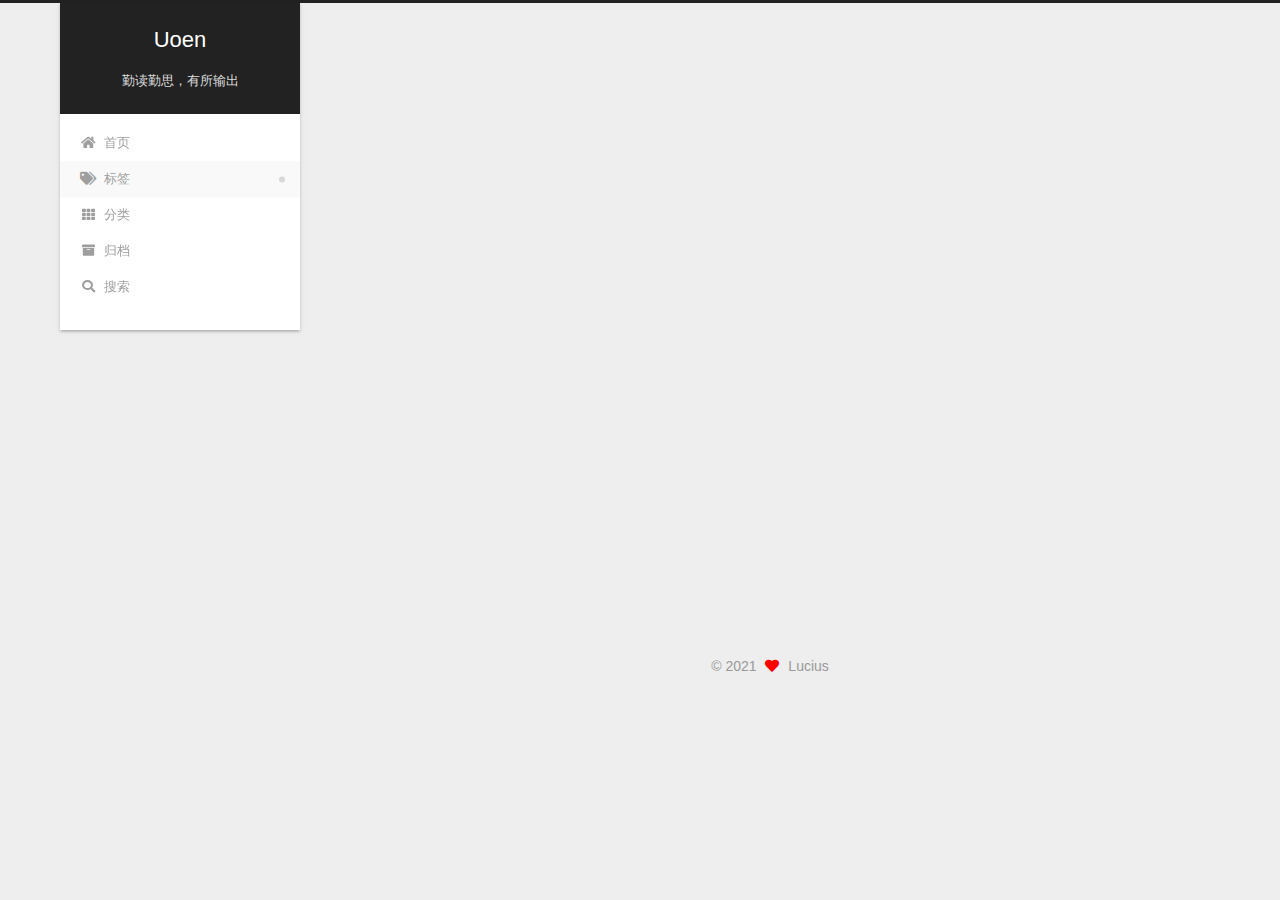
<file: tags/Thinking-in-C/index.html>
<!DOCTYPE html>
<html lang="cmn-Hans-CN">
<head>
  <meta charset="UTF-8">
<meta name="viewport" content="width=device-width, initial-scale=1, maximum-scale=2">
<meta name="theme-color" content="#222">
<meta name="generator" content="Hexo 5.4.0">
  <link rel="apple-touch-icon" sizes="180x180" href="/images/favicon.ico">
  <link rel="icon" type="image/png" sizes="32x32" href="/images/favicon.ico">
  <link rel="icon" type="image/png" sizes="16x16" href="/images/favicon.ico">
  <link rel="mask-icon" href="/images/favicon.ico" color="#222">

<link rel="stylesheet" href="/css/main.css">


<link rel="stylesheet" href="/lib/font-awesome/css/all.min.css">

<script id="hexo-configurations">
    var NexT = window.NexT || {};
    var CONFIG = {"hostname":"blog.uoen.me","root":"/","scheme":"Gemini","version":"7.8.0","exturl":false,"sidebar":{"position":"left","display":"always","padding":18,"offset":12,"onmobile":false},"copycode":{"enable":false,"show_result":false,"style":null},"back2top":{"enable":true,"sidebar":false,"scrollpercent":false},"bookmark":{"enable":false,"color":"#222","save":"auto"},"fancybox":false,"mediumzoom":false,"lazyload":false,"pangu":false,"comments":{"style":"tabs","active":"gitalk","storage":true,"lazyload":false,"nav":null,"activeClass":"gitalk"},"algolia":{"hits":{"per_page":10},"labels":{"input_placeholder":"Search for Posts","hits_empty":"We didn't find any results for the search: ${query}","hits_stats":"${hits} results found in ${time} ms"}},"localsearch":{"enable":true,"trigger":"manual","top_n_per_article":1,"unescape":false,"preload":false},"motion":{"enable":true,"async":false,"transition":{"post_block":"fadeIn","post_header":"slideDownIn","post_body":"slideDownIn","coll_header":"slideLeftIn","sidebar":"slideUpIn"}},"path":"search.xml"};
  </script>

  <meta property="og:type" content="website">
<meta property="og:title" content="Uoen">
<meta property="og:url" content="https://blog.uoen.me/tags/Thinking-in-C/">
<meta property="og:site_name" content="Uoen">
<meta property="og:locale">
<meta property="article:author" content="Lucius">
<meta property="article:tag" content="C++">
<meta name="twitter:card" content="summary">

<link rel="canonical" href="https://blog.uoen.me/tags/Thinking-in-C/">


<script id="page-configurations">
  // https://hexo.io/docs/variables.html
  CONFIG.page = {
    sidebar: "",
    isHome : false,
    isPost : false,
    lang   : 'cmn-Hans-CN'
  };
</script>

  <title>标签: Thinking in C++ | Uoen</title>
  






  <noscript>
  <style>
  .use-motion .brand,
  .use-motion .menu-item,
  .sidebar-inner,
  .use-motion .post-block,
  .use-motion .pagination,
  .use-motion .comments,
  .use-motion .post-header,
  .use-motion .post-body,
  .use-motion .collection-header { opacity: initial; }

  .use-motion .site-title,
  .use-motion .site-subtitle {
    opacity: initial;
    top: initial;
  }

  .use-motion .logo-line-before i { left: initial; }
  .use-motion .logo-line-after i { right: initial; }
  </style>
</noscript>

</head>

<body itemscope itemtype="http://schema.org/WebPage">
  <div class="container use-motion">
    <div class="headband"></div>

    <header class="header" itemscope itemtype="http://schema.org/WPHeader">
      <div class="header-inner"><div class="site-brand-container">
  <div class="site-nav-toggle">
    <div class="toggle" aria-label="切换导航栏">
      <span class="toggle-line toggle-line-first"></span>
      <span class="toggle-line toggle-line-middle"></span>
      <span class="toggle-line toggle-line-last"></span>
    </div>
  </div>

  <div class="site-meta">

    <a href="/" class="brand" rel="start">
      <span class="logo-line-before"><i></i></span>
      <h1 class="site-title">Uoen</h1>
      <span class="logo-line-after"><i></i></span>
    </a>
      <p class="site-subtitle" itemprop="description">勤读勤思，有所输出</p>
  </div>

  <div class="site-nav-right">
    <div class="toggle popup-trigger">
        <i class="fa fa-search fa-fw fa-lg"></i>
    </div>
  </div>
</div>




<nav class="site-nav">
  <ul id="menu" class="main-menu menu">
        <li class="menu-item menu-item-home">

    <a href="/" rel="section"><i class="fa fa-home fa-fw"></i>首页</a>

  </li>
        <li class="menu-item menu-item-tags">

    <a href="/tags/" rel="section"><i class="fa fa-tags fa-fw"></i>标签</a>

  </li>
        <li class="menu-item menu-item-categories">

    <a href="/categories/" rel="section"><i class="fa fa-th fa-fw"></i>分类</a>

  </li>
        <li class="menu-item menu-item-archives">

    <a href="/archives/" rel="section"><i class="fa fa-archive fa-fw"></i>归档</a>

  </li>
      <li class="menu-item menu-item-search">
        <a role="button" class="popup-trigger"><i class="fa fa-search fa-fw"></i>搜索
        </a>
      </li>
  </ul>
</nav>



  <div class="search-pop-overlay">
    <div class="popup search-popup">
        <div class="search-header">
  <span class="search-icon">
    <i class="fa fa-search"></i>
  </span>
  <div class="search-input-container">
    <input autocomplete="off" autocapitalize="off"
           placeholder="搜索..." spellcheck="false"
           type="search" class="search-input">
  </div>
  <span class="popup-btn-close">
    <i class="fa fa-times-circle"></i>
  </span>
</div>
<div id="search-result">
  <div id="no-result">
    <i class="fa fa-spinner fa-pulse fa-5x fa-fw"></i>
  </div>
</div>

    </div>
  </div>

</div>
    </header>

    
  <div class="back-to-top">
    <i class="fa fa-arrow-up"></i>
    <span>0%</span>
  </div>
  <div class="reading-progress-bar"></div>


    <main class="main">
      <div class="main-inner">
        <div class="content-wrap">
          

          <div class="content tag">
            

  
  
  
  <div class="post-block">
    <div class="posts-collapse">
      <div class="collection-title">
        <h2 class="collection-header">Thinking in C++
          <small>标签</small>
        </h2>
      </div>

      
    <div class="collection-year">
      <span class="collection-header">2021</span>
    </div>

  <article itemscope itemtype="http://schema.org/Article">
    <header class="post-header">

      <div class="post-meta">
        <time itemprop="dateCreated"
              datetime="2021-04-24T01:33:00+08:00"
              content="2021-04-24">
          04-24
        </time>
      </div>

      <div class="post-title">
          <a class="post-title-link" href="/post/2021/sum/" itemprop="url">
            <span itemprop="name">基础知识总结</span>
          </a>
      </div>

    </header>
  </article>

    </div>
  </div>
  
  
  

  



          </div>
          

<script>
  window.addEventListener('tabs:register', () => {
    let { activeClass } = CONFIG.comments;
    if (CONFIG.comments.storage) {
      activeClass = localStorage.getItem('comments_active') || activeClass;
    }
    if (activeClass) {
      let activeTab = document.querySelector(`a[href="#comment-${activeClass}"]`);
      if (activeTab) {
        activeTab.click();
      }
    }
  });
  if (CONFIG.comments.storage) {
    window.addEventListener('tabs:click', event => {
      if (!event.target.matches('.tabs-comment .tab-content .tab-pane')) return;
      let commentClass = event.target.classList[1];
      localStorage.setItem('comments_active', commentClass);
    });
  }
</script>

        </div>
          
  
  <div class="toggle sidebar-toggle">
    <span class="toggle-line toggle-line-first"></span>
    <span class="toggle-line toggle-line-middle"></span>
    <span class="toggle-line toggle-line-last"></span>
  </div>

  <aside class="sidebar">
    <div class="sidebar-inner">

      <ul class="sidebar-nav motion-element">
        <li class="sidebar-nav-toc">
          文章目录
        </li>
        <li class="sidebar-nav-overview">
          站点概览
        </li>
      </ul>

      <!--noindex-->
      <div class="post-toc-wrap sidebar-panel">
      </div>
      <!--/noindex-->

      <div class="site-overview-wrap sidebar-panel">
        <div class="site-author motion-element" itemprop="author" itemscope itemtype="http://schema.org/Person">
    <img class="site-author-image" itemprop="image" alt="Lucius"
      src="/images/avatar.jpg">
  <p class="site-author-name" itemprop="name">Lucius</p>
  <div class="site-description" itemprop="description"></div>
</div>
<div class="site-state-wrap motion-element">
  <nav class="site-state">
      <div class="site-state-item site-state-posts">
          <a href="/archives/">
        
          <span class="site-state-item-count">1</span>
          <span class="site-state-item-name">日志</span>
        </a>
      </div>
      <div class="site-state-item site-state-categories">
            <a href="/categories/">
          
        <span class="site-state-item-count">1</span>
        <span class="site-state-item-name">分类</span></a>
      </div>
      <div class="site-state-item site-state-tags">
            <a href="/tags/">
          
        <span class="site-state-item-count">2</span>
        <span class="site-state-item-name">标签</span></a>
      </div>
  </nav>
</div>
  <div class="links-of-author motion-element">
      <span class="links-of-author-item">
        <a href="https://github.com/Lucius-THU" title="GitHub → https:&#x2F;&#x2F;github.com&#x2F;Lucius-THU" rel="noopener" target="_blank"><i class="fab fa-github fa-fw"></i>GitHub</a>
      </span>
      <span class="links-of-author-item">
        <a href="mailto:souzou@foxmail.com" title="E-Mail → mailto:souzou@foxmail.com" rel="noopener" target="_blank"><i class="fa fa-envelope fa-fw"></i>E-Mail</a>
      </span>
  </div>



      </div>

    </div>
  </aside>
  <div id="sidebar-dimmer"></div>


      </div>
    </main>

    <footer class="footer">
      <div class="footer-inner">
        

        

<div class="copyright">
  
  &copy; 
  <span itemprop="copyrightYear">2021</span>
  <span class="with-love">
    <i class="fa fa-heart"></i>
  </span>
  <span class="author" itemprop="copyrightHolder">Lucius</span>
</div>

        








      </div>
    </footer>
  </div>

  
  <script src="/lib/anime.min.js"></script>
  <script src="/lib/velocity/velocity.min.js"></script>
  <script src="/lib/velocity/velocity.ui.min.js"></script>

<script src="/js/utils.js"></script>

<script src="/js/motion.js"></script>


<script src="/js/schemes/pisces.js"></script>


<script src="/js/next-boot.js"></script>




  




  
<script src="/js/local-search.js"></script>













  

  


</body>
</html>
</file>
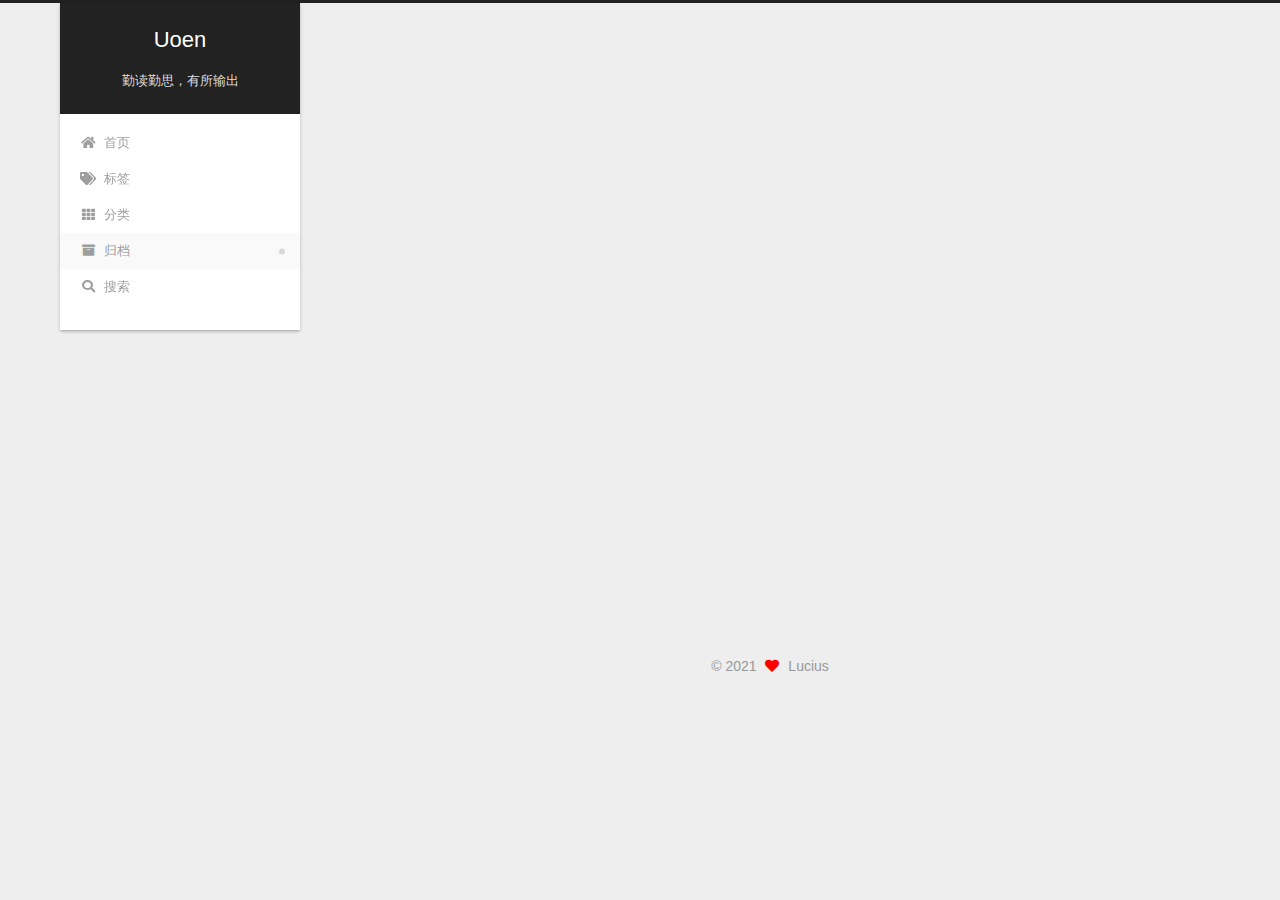
<file: archives/2021/04/index.html>
<!DOCTYPE html>
<html lang="cmn-Hans-CN">
<head>
  <meta charset="UTF-8">
<meta name="viewport" content="width=device-width, initial-scale=1, maximum-scale=2">
<meta name="theme-color" content="#222">
<meta name="generator" content="Hexo 5.4.0">
  <link rel="apple-touch-icon" sizes="180x180" href="/images/favicon.ico">
  <link rel="icon" type="image/png" sizes="32x32" href="/images/favicon.ico">
  <link rel="icon" type="image/png" sizes="16x16" href="/images/favicon.ico">
  <link rel="mask-icon" href="/images/favicon.ico" color="#222">

<link rel="stylesheet" href="/css/main.css">


<link rel="stylesheet" href="/lib/font-awesome/css/all.min.css">

<script id="hexo-configurations">
    var NexT = window.NexT || {};
    var CONFIG = {"hostname":"blog.uoen.me","root":"/","scheme":"Gemini","version":"7.8.0","exturl":false,"sidebar":{"position":"left","display":"always","padding":18,"offset":12,"onmobile":false},"copycode":{"enable":false,"show_result":false,"style":null},"back2top":{"enable":true,"sidebar":false,"scrollpercent":false},"bookmark":{"enable":false,"color":"#222","save":"auto"},"fancybox":false,"mediumzoom":false,"lazyload":false,"pangu":false,"comments":{"style":"tabs","active":"gitalk","storage":true,"lazyload":false,"nav":null,"activeClass":"gitalk"},"algolia":{"hits":{"per_page":10},"labels":{"input_placeholder":"Search for Posts","hits_empty":"We didn't find any results for the search: ${query}","hits_stats":"${hits} results found in ${time} ms"}},"localsearch":{"enable":true,"trigger":"manual","top_n_per_article":1,"unescape":false,"preload":false},"motion":{"enable":true,"async":false,"transition":{"post_block":"fadeIn","post_header":"slideDownIn","post_body":"slideDownIn","coll_header":"slideLeftIn","sidebar":"slideUpIn"}},"path":"search.xml"};
  </script>

  <meta property="og:type" content="website">
<meta property="og:title" content="Uoen">
<meta property="og:url" content="https://blog.uoen.me/archives/2021/04/">
<meta property="og:site_name" content="Uoen">
<meta property="og:locale">
<meta property="article:author" content="Lucius">
<meta property="article:tag" content="C++">
<meta name="twitter:card" content="summary">

<link rel="canonical" href="https://blog.uoen.me/archives/2021/04/">


<script id="page-configurations">
  // https://hexo.io/docs/variables.html
  CONFIG.page = {
    sidebar: "",
    isHome : false,
    isPost : false,
    lang   : 'cmn-Hans-CN'
  };
</script>

  <title>归档 | Uoen</title>
  






  <noscript>
  <style>
  .use-motion .brand,
  .use-motion .menu-item,
  .sidebar-inner,
  .use-motion .post-block,
  .use-motion .pagination,
  .use-motion .comments,
  .use-motion .post-header,
  .use-motion .post-body,
  .use-motion .collection-header { opacity: initial; }

  .use-motion .site-title,
  .use-motion .site-subtitle {
    opacity: initial;
    top: initial;
  }

  .use-motion .logo-line-before i { left: initial; }
  .use-motion .logo-line-after i { right: initial; }
  </style>
</noscript>

</head>

<body itemscope itemtype="http://schema.org/WebPage">
  <div class="container use-motion">
    <div class="headband"></div>

    <header class="header" itemscope itemtype="http://schema.org/WPHeader">
      <div class="header-inner"><div class="site-brand-container">
  <div class="site-nav-toggle">
    <div class="toggle" aria-label="切换导航栏">
      <span class="toggle-line toggle-line-first"></span>
      <span class="toggle-line toggle-line-middle"></span>
      <span class="toggle-line toggle-line-last"></span>
    </div>
  </div>

  <div class="site-meta">

    <a href="/" class="brand" rel="start">
      <span class="logo-line-before"><i></i></span>
      <h1 class="site-title">Uoen</h1>
      <span class="logo-line-after"><i></i></span>
    </a>
      <p class="site-subtitle" itemprop="description">勤读勤思，有所输出</p>
  </div>

  <div class="site-nav-right">
    <div class="toggle popup-trigger">
        <i class="fa fa-search fa-fw fa-lg"></i>
    </div>
  </div>
</div>




<nav class="site-nav">
  <ul id="menu" class="main-menu menu">
        <li class="menu-item menu-item-home">

    <a href="/" rel="section"><i class="fa fa-home fa-fw"></i>首页</a>

  </li>
        <li class="menu-item menu-item-tags">

    <a href="/tags/" rel="section"><i class="fa fa-tags fa-fw"></i>标签</a>

  </li>
        <li class="menu-item menu-item-categories">

    <a href="/categories/" rel="section"><i class="fa fa-th fa-fw"></i>分类</a>

  </li>
        <li class="menu-item menu-item-archives">

    <a href="/archives/" rel="section"><i class="fa fa-archive fa-fw"></i>归档</a>

  </li>
      <li class="menu-item menu-item-search">
        <a role="button" class="popup-trigger"><i class="fa fa-search fa-fw"></i>搜索
        </a>
      </li>
  </ul>
</nav>



  <div class="search-pop-overlay">
    <div class="popup search-popup">
        <div class="search-header">
  <span class="search-icon">
    <i class="fa fa-search"></i>
  </span>
  <div class="search-input-container">
    <input autocomplete="off" autocapitalize="off"
           placeholder="搜索..." spellcheck="false"
           type="search" class="search-input">
  </div>
  <span class="popup-btn-close">
    <i class="fa fa-times-circle"></i>
  </span>
</div>
<div id="search-result">
  <div id="no-result">
    <i class="fa fa-spinner fa-pulse fa-5x fa-fw"></i>
  </div>
</div>

    </div>
  </div>

</div>
    </header>

    
  <div class="back-to-top">
    <i class="fa fa-arrow-up"></i>
    <span>0%</span>
  </div>
  <div class="reading-progress-bar"></div>


    <main class="main">
      <div class="main-inner">
        <div class="content-wrap">
          

          <div class="content archive">
            

  
  
  
  <div class="post-block">
    <div class="posts-collapse">
      <div class="collection-title">
        <span class="collection-header">目前共计 1 篇日志。</span>
      </div>

      
    <div class="collection-year">
      <span class="collection-header">2021</span>
    </div>

  <article itemscope itemtype="http://schema.org/Article">
    <header class="post-header">

      <div class="post-meta">
        <time itemprop="dateCreated"
              datetime="2021-04-24T01:33:00+08:00"
              content="2021-04-24">
          04-24
        </time>
      </div>

      <div class="post-title">
          <a class="post-title-link" href="/post/2021/sum/" itemprop="url">
            <span itemprop="name">基础知识总结</span>
          </a>
      </div>

    </header>
  </article>


    </div>
  </div>
  
  
  

  



          </div>
          

<script>
  window.addEventListener('tabs:register', () => {
    let { activeClass } = CONFIG.comments;
    if (CONFIG.comments.storage) {
      activeClass = localStorage.getItem('comments_active') || activeClass;
    }
    if (activeClass) {
      let activeTab = document.querySelector(`a[href="#comment-${activeClass}"]`);
      if (activeTab) {
        activeTab.click();
      }
    }
  });
  if (CONFIG.comments.storage) {
    window.addEventListener('tabs:click', event => {
      if (!event.target.matches('.tabs-comment .tab-content .tab-pane')) return;
      let commentClass = event.target.classList[1];
      localStorage.setItem('comments_active', commentClass);
    });
  }
</script>

        </div>
          
  
  <div class="toggle sidebar-toggle">
    <span class="toggle-line toggle-line-first"></span>
    <span class="toggle-line toggle-line-middle"></span>
    <span class="toggle-line toggle-line-last"></span>
  </div>

  <aside class="sidebar">
    <div class="sidebar-inner">

      <ul class="sidebar-nav motion-element">
        <li class="sidebar-nav-toc">
          文章目录
        </li>
        <li class="sidebar-nav-overview">
          站点概览
        </li>
      </ul>

      <!--noindex-->
      <div class="post-toc-wrap sidebar-panel">
      </div>
      <!--/noindex-->

      <div class="site-overview-wrap sidebar-panel">
        <div class="site-author motion-element" itemprop="author" itemscope itemtype="http://schema.org/Person">
    <img class="site-author-image" itemprop="image" alt="Lucius"
      src="/images/avatar.jpg">
  <p class="site-author-name" itemprop="name">Lucius</p>
  <div class="site-description" itemprop="description"></div>
</div>
<div class="site-state-wrap motion-element">
  <nav class="site-state">
      <div class="site-state-item site-state-posts">
          <a href="/archives/">
        
          <span class="site-state-item-count">1</span>
          <span class="site-state-item-name">日志</span>
        </a>
      </div>
      <div class="site-state-item site-state-categories">
            <a href="/categories/">
          
        <span class="site-state-item-count">1</span>
        <span class="site-state-item-name">分类</span></a>
      </div>
      <div class="site-state-item site-state-tags">
            <a href="/tags/">
          
        <span class="site-state-item-count">1</span>
        <span class="site-state-item-name">标签</span></a>
      </div>
  </nav>
</div>
  <div class="links-of-author motion-element">
      <span class="links-of-author-item">
        <a href="https://github.com/Lucius-THU" title="GitHub → https:&#x2F;&#x2F;github.com&#x2F;Lucius-THU" rel="noopener" target="_blank"><i class="fab fa-github fa-fw"></i>GitHub</a>
      </span>
      <span class="links-of-author-item">
        <a href="mailto:souzou@foxmail.com" title="E-Mail → mailto:souzou@foxmail.com" rel="noopener" target="_blank"><i class="fa fa-envelope fa-fw"></i>E-Mail</a>
      </span>
  </div>



      </div>

    </div>
  </aside>
  <div id="sidebar-dimmer"></div>


      </div>
    </main>

    <footer class="footer">
      <div class="footer-inner">
        

        

<div class="copyright">
  
  &copy; 
  <span itemprop="copyrightYear">2021</span>
  <span class="with-love">
    <i class="fa fa-heart"></i>
  </span>
  <span class="author" itemprop="copyrightHolder">Lucius</span>
</div>

        








      </div>
    </footer>
  </div>

  
  <script src="/lib/anime.min.js"></script>
  <script src="/lib/velocity/velocity.min.js"></script>
  <script src="/lib/velocity/velocity.ui.min.js"></script>

<script src="/js/utils.js"></script>

<script src="/js/motion.js"></script>


<script src="/js/schemes/pisces.js"></script>


<script src="/js/next-boot.js"></script>




  




  
<script src="/js/local-search.js"></script>













  

  


</body>
</html>
</file>
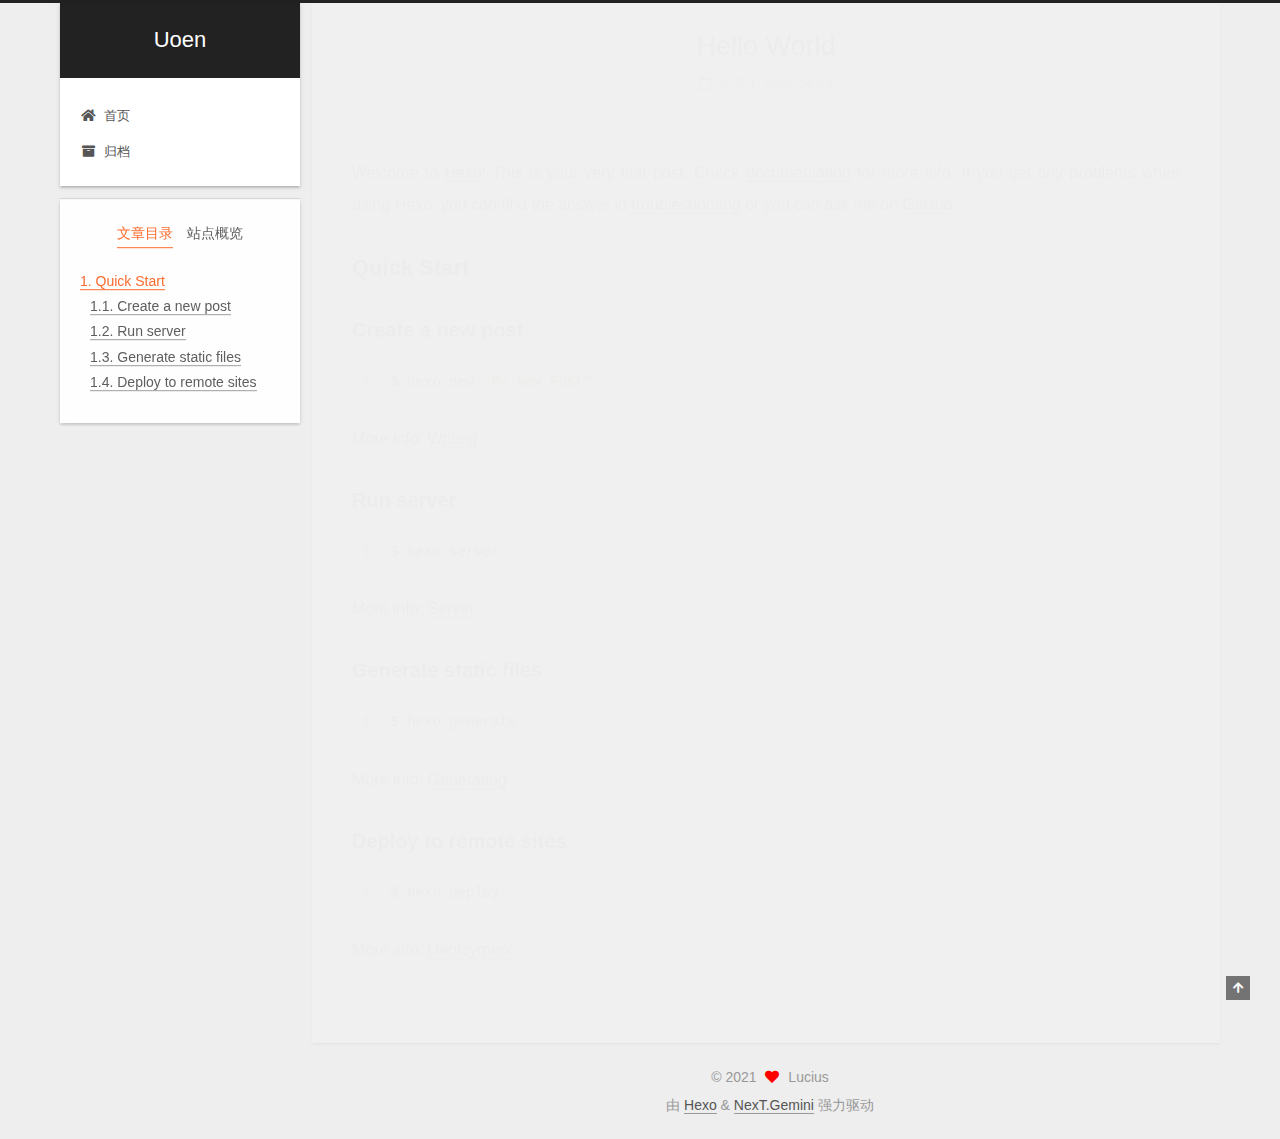
<file: 2021/04/04/hello-world/index.html>
<!DOCTYPE html>
<html lang="cmn-Hans-CN">
<head>
  <meta charset="UTF-8">
<meta name="viewport" content="width=device-width, initial-scale=1, maximum-scale=2">
<meta name="theme-color" content="#222">
<meta name="generator" content="Hexo 5.4.0">
  <link rel="apple-touch-icon" sizes="180x180" href="/images/apple-touch-icon-next.png">
  <link rel="icon" type="image/png" sizes="32x32" href="/images/favicon-32x32-next.png">
  <link rel="icon" type="image/png" sizes="16x16" href="/images/favicon-16x16-next.png">
  <link rel="mask-icon" href="/images/logo.svg" color="#222">

<link rel="stylesheet" href="/css/main.css">


<link rel="stylesheet" href="/lib/font-awesome/css/all.min.css">

<script id="hexo-configurations">
    var NexT = window.NexT || {};
    var CONFIG = {"hostname":"blog.uoen.me","root":"/","scheme":"Gemini","version":"7.8.0","exturl":false,"sidebar":{"position":"left","display":"always","padding":18,"offset":12,"onmobile":false},"copycode":{"enable":false,"show_result":false,"style":null},"back2top":{"enable":true,"sidebar":false,"scrollpercent":false},"bookmark":{"enable":false,"color":"#222","save":"auto"},"fancybox":false,"mediumzoom":false,"lazyload":false,"pangu":false,"comments":{"style":"tabs","active":null,"storage":true,"lazyload":false,"nav":null},"algolia":{"hits":{"per_page":10},"labels":{"input_placeholder":"Search for Posts","hits_empty":"We didn't find any results for the search: ${query}","hits_stats":"${hits} results found in ${time} ms"}},"localsearch":{"enable":false,"trigger":"auto","top_n_per_article":1,"unescape":false,"preload":false},"motion":{"enable":true,"async":false,"transition":{"post_block":"fadeIn","post_header":"slideDownIn","post_body":"slideDownIn","coll_header":"slideLeftIn","sidebar":"slideUpIn"}}};
  </script>

  <meta name="description" content="Welcome to Hexo! This is your very first post. Check documentation for more info. If you get any problems when using Hexo, you can find the answer in troubleshooting or you can ask me on GitHub. Quick">
<meta property="og:type" content="article">
<meta property="og:title" content="Hello World">
<meta property="og:url" content="https://blog.uoen.me/2021/04/04/hello-world/">
<meta property="og:site_name" content="Uoen">
<meta property="og:description" content="Welcome to Hexo! This is your very first post. Check documentation for more info. If you get any problems when using Hexo, you can find the answer in troubleshooting or you can ask me on GitHub. Quick">
<meta property="og:locale">
<meta property="article:published_time" content="2021-04-04T05:17:13.942Z">
<meta property="article:modified_time" content="2021-04-04T05:17:13.942Z">
<meta property="article:author" content="Lucius">
<meta name="twitter:card" content="summary">

<link rel="canonical" href="https://blog.uoen.me/2021/04/04/hello-world/">


<script id="page-configurations">
  // https://hexo.io/docs/variables.html
  CONFIG.page = {
    sidebar: "",
    isHome : false,
    isPost : true,
    lang   : 'cmn-Hans-CN'
  };
</script>

  <title>Hello World | Uoen</title>
  






  <noscript>
  <style>
  .use-motion .brand,
  .use-motion .menu-item,
  .sidebar-inner,
  .use-motion .post-block,
  .use-motion .pagination,
  .use-motion .comments,
  .use-motion .post-header,
  .use-motion .post-body,
  .use-motion .collection-header { opacity: initial; }

  .use-motion .site-title,
  .use-motion .site-subtitle {
    opacity: initial;
    top: initial;
  }

  .use-motion .logo-line-before i { left: initial; }
  .use-motion .logo-line-after i { right: initial; }
  </style>
</noscript>

</head>

<body itemscope itemtype="http://schema.org/WebPage">
  <div class="container use-motion">
    <div class="headband"></div>

    <header class="header" itemscope itemtype="http://schema.org/WPHeader">
      <div class="header-inner"><div class="site-brand-container">
  <div class="site-nav-toggle">
    <div class="toggle" aria-label="切换导航栏">
      <span class="toggle-line toggle-line-first"></span>
      <span class="toggle-line toggle-line-middle"></span>
      <span class="toggle-line toggle-line-last"></span>
    </div>
  </div>

  <div class="site-meta">

    <a href="/" class="brand" rel="start">
      <span class="logo-line-before"><i></i></span>
      <h1 class="site-title">Uoen</h1>
      <span class="logo-line-after"><i></i></span>
    </a>
  </div>

  <div class="site-nav-right">
    <div class="toggle popup-trigger">
    </div>
  </div>
</div>




<nav class="site-nav">
  <ul id="menu" class="main-menu menu">
        <li class="menu-item menu-item-home">

    <a href="/" rel="section"><i class="fa fa-home fa-fw"></i>首页</a>

  </li>
        <li class="menu-item menu-item-archives">

    <a href="/archives/" rel="section"><i class="fa fa-archive fa-fw"></i>归档</a>

  </li>
  </ul>
</nav>




</div>
    </header>

    
  <div class="back-to-top">
    <i class="fa fa-arrow-up"></i>
    <span>0%</span>
  </div>


    <main class="main">
      <div class="main-inner">
        <div class="content-wrap">
          

          <div class="content post posts-expand">
            

    
  
  
  <article itemscope itemtype="http://schema.org/Article" class="post-block" lang="cmn-Hans-CN">
    <link itemprop="mainEntityOfPage" href="https://blog.uoen.me/2021/04/04/hello-world/">

    <span hidden itemprop="author" itemscope itemtype="http://schema.org/Person">
      <meta itemprop="image" content="/images/avatar.jpg">
      <meta itemprop="name" content="Lucius">
      <meta itemprop="description" content="">
    </span>

    <span hidden itemprop="publisher" itemscope itemtype="http://schema.org/Organization">
      <meta itemprop="name" content="Uoen">
    </span>
      <header class="post-header">
        <h1 class="post-title" itemprop="name headline">
          Hello World
        </h1>

        <div class="post-meta">
            <span class="post-meta-item">
              <span class="post-meta-item-icon">
                <i class="far fa-calendar"></i>
              </span>
              <span class="post-meta-item-text">发表于</span>

              <time title="创建时间：2021-04-04 13:17:13" itemprop="dateCreated datePublished" datetime="2021-04-04T13:17:13+08:00">2021-04-04</time>
            </span>

          

        </div>
      </header>

    
    
    
    <div class="post-body" itemprop="articleBody">

      
        <p>Welcome to <a target="_blank" rel="noopener" href="https://hexo.io/">Hexo</a>! This is your very first post. Check <a target="_blank" rel="noopener" href="https://hexo.io/docs/">documentation</a> for more info. If you get any problems when using Hexo, you can find the answer in <a target="_blank" rel="noopener" href="https://hexo.io/docs/troubleshooting.html">troubleshooting</a> or you can ask me on <a target="_blank" rel="noopener" href="https://github.com/hexojs/hexo/issues">GitHub</a>.</p>
<h2 id="Quick-Start"><a href="#Quick-Start" class="headerlink" title="Quick Start"></a>Quick Start</h2><h3 id="Create-a-new-post"><a href="#Create-a-new-post" class="headerlink" title="Create a new post"></a>Create a new post</h3><figure class="highlight bash"><table><tr><td class="gutter"><pre><span class="line">1</span><br></pre></td><td class="code"><pre><span class="line">$ hexo new <span class="string">&quot;My New Post&quot;</span></span><br></pre></td></tr></table></figure>

<p>More info: <a target="_blank" rel="noopener" href="https://hexo.io/docs/writing.html">Writing</a></p>
<h3 id="Run-server"><a href="#Run-server" class="headerlink" title="Run server"></a>Run server</h3><figure class="highlight bash"><table><tr><td class="gutter"><pre><span class="line">1</span><br></pre></td><td class="code"><pre><span class="line">$ hexo server</span><br></pre></td></tr></table></figure>

<p>More info: <a target="_blank" rel="noopener" href="https://hexo.io/docs/server.html">Server</a></p>
<h3 id="Generate-static-files"><a href="#Generate-static-files" class="headerlink" title="Generate static files"></a>Generate static files</h3><figure class="highlight bash"><table><tr><td class="gutter"><pre><span class="line">1</span><br></pre></td><td class="code"><pre><span class="line">$ hexo generate</span><br></pre></td></tr></table></figure>

<p>More info: <a target="_blank" rel="noopener" href="https://hexo.io/docs/generating.html">Generating</a></p>
<h3 id="Deploy-to-remote-sites"><a href="#Deploy-to-remote-sites" class="headerlink" title="Deploy to remote sites"></a>Deploy to remote sites</h3><figure class="highlight bash"><table><tr><td class="gutter"><pre><span class="line">1</span><br></pre></td><td class="code"><pre><span class="line">$ hexo deploy</span><br></pre></td></tr></table></figure>

<p>More info: <a target="_blank" rel="noopener" href="https://hexo.io/docs/one-command-deployment.html">Deployment</a></p>

    </div>

    
    
    

      <footer class="post-footer">

        


        
      </footer>
    
  </article>
  
  
  



          </div>
          

<script>
  window.addEventListener('tabs:register', () => {
    let { activeClass } = CONFIG.comments;
    if (CONFIG.comments.storage) {
      activeClass = localStorage.getItem('comments_active') || activeClass;
    }
    if (activeClass) {
      let activeTab = document.querySelector(`a[href="#comment-${activeClass}"]`);
      if (activeTab) {
        activeTab.click();
      }
    }
  });
  if (CONFIG.comments.storage) {
    window.addEventListener('tabs:click', event => {
      if (!event.target.matches('.tabs-comment .tab-content .tab-pane')) return;
      let commentClass = event.target.classList[1];
      localStorage.setItem('comments_active', commentClass);
    });
  }
</script>

        </div>
          
  
  <div class="toggle sidebar-toggle">
    <span class="toggle-line toggle-line-first"></span>
    <span class="toggle-line toggle-line-middle"></span>
    <span class="toggle-line toggle-line-last"></span>
  </div>

  <aside class="sidebar">
    <div class="sidebar-inner">

      <ul class="sidebar-nav motion-element">
        <li class="sidebar-nav-toc">
          文章目录
        </li>
        <li class="sidebar-nav-overview">
          站点概览
        </li>
      </ul>

      <!--noindex-->
      <div class="post-toc-wrap sidebar-panel">
          <div class="post-toc motion-element"><ol class="nav"><li class="nav-item nav-level-2"><a class="nav-link" href="#Quick-Start"><span class="nav-number">1.</span> <span class="nav-text">Quick Start</span></a><ol class="nav-child"><li class="nav-item nav-level-3"><a class="nav-link" href="#Create-a-new-post"><span class="nav-number">1.1.</span> <span class="nav-text">Create a new post</span></a></li><li class="nav-item nav-level-3"><a class="nav-link" href="#Run-server"><span class="nav-number">1.2.</span> <span class="nav-text">Run server</span></a></li><li class="nav-item nav-level-3"><a class="nav-link" href="#Generate-static-files"><span class="nav-number">1.3.</span> <span class="nav-text">Generate static files</span></a></li><li class="nav-item nav-level-3"><a class="nav-link" href="#Deploy-to-remote-sites"><span class="nav-number">1.4.</span> <span class="nav-text">Deploy to remote sites</span></a></li></ol></li></ol></div>
      </div>
      <!--/noindex-->

      <div class="site-overview-wrap sidebar-panel">
        <div class="site-author motion-element" itemprop="author" itemscope itemtype="http://schema.org/Person">
    <img class="site-author-image" itemprop="image" alt="Lucius"
      src="/images/avatar.jpg">
  <p class="site-author-name" itemprop="name">Lucius</p>
  <div class="site-description" itemprop="description"></div>
</div>
<div class="site-state-wrap motion-element">
  <nav class="site-state">
      <div class="site-state-item site-state-posts">
          <a href="/archives/">
        
          <span class="site-state-item-count">1</span>
          <span class="site-state-item-name">日志</span>
        </a>
      </div>
  </nav>
</div>



      </div>

    </div>
  </aside>
  <div id="sidebar-dimmer"></div>


      </div>
    </main>

    <footer class="footer">
      <div class="footer-inner">
        

        

<div class="copyright">
  
  &copy; 
  <span itemprop="copyrightYear">2021</span>
  <span class="with-love">
    <i class="fa fa-heart"></i>
  </span>
  <span class="author" itemprop="copyrightHolder">Lucius</span>
</div>
  <div class="powered-by">由 <a href="https://hexo.io/" class="theme-link" rel="noopener" target="_blank">Hexo</a> & <a href="https://theme-next.org/" class="theme-link" rel="noopener" target="_blank">NexT.Gemini</a> 强力驱动
  </div>

        








      </div>
    </footer>
  </div>

  
  <script src="/lib/anime.min.js"></script>
  <script src="/lib/velocity/velocity.min.js"></script>
  <script src="/lib/velocity/velocity.ui.min.js"></script>

<script src="/js/utils.js"></script>

<script src="/js/motion.js"></script>


<script src="/js/schemes/pisces.js"></script>


<script src="/js/next-boot.js"></script>




  















  

  

</body>
</html>
</file>
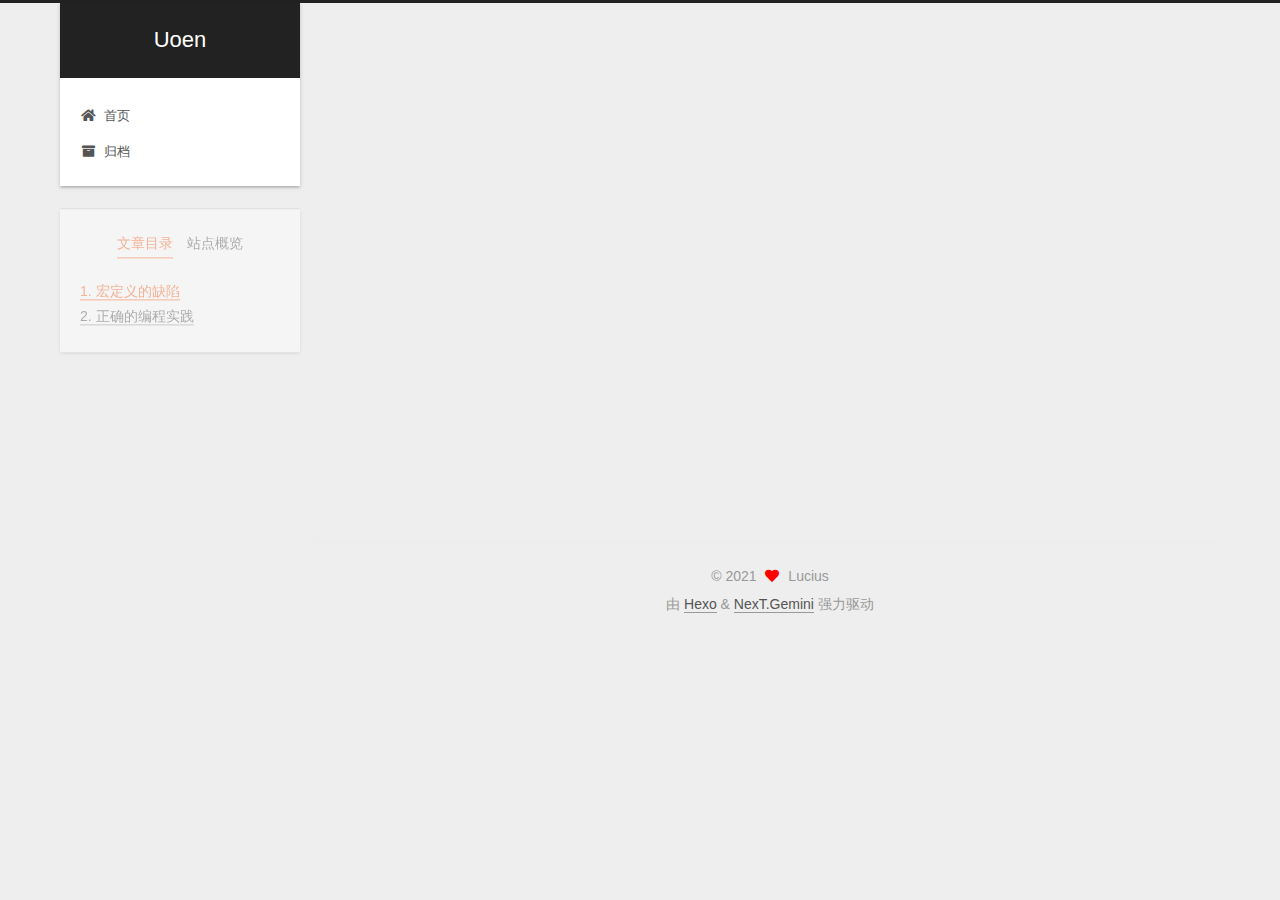
<file: 2021/04/24/macros/index.html>
<!DOCTYPE html>
<html lang="cmn-Hans-CN">
<head>
  <meta charset="UTF-8">
<meta name="viewport" content="width=device-width, initial-scale=1, maximum-scale=2">
<meta name="theme-color" content="#222">
<meta name="generator" content="Hexo 5.4.0">
  <link rel="apple-touch-icon" sizes="180x180" href="/images/apple-touch-icon-next.png">
  <link rel="icon" type="image/png" sizes="32x32" href="/images/favicon-32x32-next.png">
  <link rel="icon" type="image/png" sizes="16x16" href="/images/favicon-16x16-next.png">
  <link rel="mask-icon" href="/images/logo.svg" color="#222">

<link rel="stylesheet" href="/css/main.css">


<link rel="stylesheet" href="/lib/font-awesome/css/all.min.css">

<script id="hexo-configurations">
    var NexT = window.NexT || {};
    var CONFIG = {"hostname":"blog.uoen.me","root":"/","scheme":"Gemini","version":"7.8.0","exturl":false,"sidebar":{"position":"left","display":"always","padding":18,"offset":12,"onmobile":false},"copycode":{"enable":false,"show_result":false,"style":null},"back2top":{"enable":true,"sidebar":false,"scrollpercent":false},"bookmark":{"enable":false,"color":"#222","save":"auto"},"fancybox":false,"mediumzoom":false,"lazyload":false,"pangu":false,"comments":{"style":"tabs","active":null,"storage":true,"lazyload":false,"nav":null},"algolia":{"hits":{"per_page":10},"labels":{"input_placeholder":"Search for Posts","hits_empty":"We didn't find any results for the search: ${query}","hits_stats":"${hits} results found in ${time} ms"}},"localsearch":{"enable":false,"trigger":"auto","top_n_per_article":1,"unescape":false,"preload":false},"motion":{"enable":true,"async":false,"transition":{"post_block":"fadeIn","post_header":"slideDownIn","post_body":"slideDownIn","coll_header":"slideLeftIn","sidebar":"slideUpIn"}}};
  </script>

  <meta name="description" content="宏定义的缺陷 宏定义在预处理阶段被替换，不会进入符号表，会给调试与处理编译错误增加困难。 宏定义在所有出现的地方进行替换，将增大生成的目标代码的体积。 宏定义无法限制作用域，更不能提供任何封装性。 宏定义难以避免调用时的边际效应（诸如自增等操作符可能使宏定义不合预期）。  正确的编程实践 使用 const，enum 等定义常量； 使用 inline 函数。">
<meta property="og:type" content="article">
<meta property="og:title" content="为什么不使用宏定义">
<meta property="og:url" content="https://blog.uoen.me/2021/04/24/macros/">
<meta property="og:site_name" content="Uoen">
<meta property="og:description" content="宏定义的缺陷 宏定义在预处理阶段被替换，不会进入符号表，会给调试与处理编译错误增加困难。 宏定义在所有出现的地方进行替换，将增大生成的目标代码的体积。 宏定义无法限制作用域，更不能提供任何封装性。 宏定义难以避免调用时的边际效应（诸如自增等操作符可能使宏定义不合预期）。  正确的编程实践 使用 const，enum 等定义常量； 使用 inline 函数。">
<meta property="og:locale">
<meta property="article:published_time" content="2021-04-23T16:00:00.000Z">
<meta property="article:modified_time" content="2021-04-23T16:00:00.000Z">
<meta property="article:author" content="Lucius">
<meta name="twitter:card" content="summary">

<link rel="canonical" href="https://blog.uoen.me/2021/04/24/macros/">


<script id="page-configurations">
  // https://hexo.io/docs/variables.html
  CONFIG.page = {
    sidebar: "",
    isHome : false,
    isPost : true,
    lang   : 'cmn-Hans-CN'
  };
</script>

  <title>为什么不使用宏定义 | Uoen</title>
  






  <noscript>
  <style>
  .use-motion .brand,
  .use-motion .menu-item,
  .sidebar-inner,
  .use-motion .post-block,
  .use-motion .pagination,
  .use-motion .comments,
  .use-motion .post-header,
  .use-motion .post-body,
  .use-motion .collection-header { opacity: initial; }

  .use-motion .site-title,
  .use-motion .site-subtitle {
    opacity: initial;
    top: initial;
  }

  .use-motion .logo-line-before i { left: initial; }
  .use-motion .logo-line-after i { right: initial; }
  </style>
</noscript>

</head>

<body itemscope itemtype="http://schema.org/WebPage">
  <div class="container use-motion">
    <div class="headband"></div>

    <header class="header" itemscope itemtype="http://schema.org/WPHeader">
      <div class="header-inner"><div class="site-brand-container">
  <div class="site-nav-toggle">
    <div class="toggle" aria-label="切换导航栏">
      <span class="toggle-line toggle-line-first"></span>
      <span class="toggle-line toggle-line-middle"></span>
      <span class="toggle-line toggle-line-last"></span>
    </div>
  </div>

  <div class="site-meta">

    <a href="/" class="brand" rel="start">
      <span class="logo-line-before"><i></i></span>
      <h1 class="site-title">Uoen</h1>
      <span class="logo-line-after"><i></i></span>
    </a>
  </div>

  <div class="site-nav-right">
    <div class="toggle popup-trigger">
    </div>
  </div>
</div>




<nav class="site-nav">
  <ul id="menu" class="main-menu menu">
        <li class="menu-item menu-item-home">

    <a href="/" rel="section"><i class="fa fa-home fa-fw"></i>首页</a>

  </li>
        <li class="menu-item menu-item-archives">

    <a href="/archives/" rel="section"><i class="fa fa-archive fa-fw"></i>归档</a>

  </li>
  </ul>
</nav>




</div>
    </header>

    
  <div class="back-to-top">
    <i class="fa fa-arrow-up"></i>
    <span>0%</span>
  </div>


    <main class="main">
      <div class="main-inner">
        <div class="content-wrap">
          

          <div class="content post posts-expand">
            

    
  
  
  <article itemscope itemtype="http://schema.org/Article" class="post-block" lang="cmn-Hans-CN">
    <link itemprop="mainEntityOfPage" href="https://blog.uoen.me/2021/04/24/macros/">

    <span hidden itemprop="author" itemscope itemtype="http://schema.org/Person">
      <meta itemprop="image" content="/images/avatar.jpg">
      <meta itemprop="name" content="Lucius">
      <meta itemprop="description" content="">
    </span>

    <span hidden itemprop="publisher" itemscope itemtype="http://schema.org/Organization">
      <meta itemprop="name" content="Uoen">
    </span>
      <header class="post-header">
        <h1 class="post-title" itemprop="name headline">
          为什么不使用宏定义
        </h1>

        <div class="post-meta">
            <span class="post-meta-item">
              <span class="post-meta-item-icon">
                <i class="far fa-calendar"></i>
              </span>
              <span class="post-meta-item-text">发表于</span>

              <time title="创建时间：2021-04-24 00:00:00" itemprop="dateCreated datePublished" datetime="2021-04-24T00:00:00+08:00">2021-04-24</time>
            </span>

          

        </div>
      </header>

    
    
    
    <div class="post-body" itemprop="articleBody">

      
        <h5 id="宏定义的缺陷"><a href="#宏定义的缺陷" class="headerlink" title="宏定义的缺陷"></a>宏定义的缺陷</h5><ol>
<li>宏定义在预处理阶段被替换，不会进入符号表，会给调试与处理编译错误增加困难。</li>
<li>宏定义在所有出现的地方进行替换，将增大生成的目标代码的体积。</li>
<li>宏定义无法限制作用域，更不能提供任何封装性。</li>
<li>宏定义难以避免调用时的边际效应（诸如自增等操作符可能使宏定义不合预期）。</li>
</ol>
<h5 id="正确的编程实践"><a href="#正确的编程实践" class="headerlink" title="正确的编程实践"></a>正确的编程实践</h5><ol>
<li>使用 <code>const</code>，<code>enum</code> 等定义常量；</li>
<li>使用 <code>inline</code> 函数。</li>
</ol>

    </div>

    
    
    

      <footer class="post-footer">

        


        
      </footer>
    
  </article>
  
  
  



          </div>
          

<script>
  window.addEventListener('tabs:register', () => {
    let { activeClass } = CONFIG.comments;
    if (CONFIG.comments.storage) {
      activeClass = localStorage.getItem('comments_active') || activeClass;
    }
    if (activeClass) {
      let activeTab = document.querySelector(`a[href="#comment-${activeClass}"]`);
      if (activeTab) {
        activeTab.click();
      }
    }
  });
  if (CONFIG.comments.storage) {
    window.addEventListener('tabs:click', event => {
      if (!event.target.matches('.tabs-comment .tab-content .tab-pane')) return;
      let commentClass = event.target.classList[1];
      localStorage.setItem('comments_active', commentClass);
    });
  }
</script>

        </div>
          
  
  <div class="toggle sidebar-toggle">
    <span class="toggle-line toggle-line-first"></span>
    <span class="toggle-line toggle-line-middle"></span>
    <span class="toggle-line toggle-line-last"></span>
  </div>

  <aside class="sidebar">
    <div class="sidebar-inner">

      <ul class="sidebar-nav motion-element">
        <li class="sidebar-nav-toc">
          文章目录
        </li>
        <li class="sidebar-nav-overview">
          站点概览
        </li>
      </ul>

      <!--noindex-->
      <div class="post-toc-wrap sidebar-panel">
          <div class="post-toc motion-element"><ol class="nav"><li class="nav-item nav-level-5"><a class="nav-link" href="#%E5%AE%8F%E5%AE%9A%E4%B9%89%E7%9A%84%E7%BC%BA%E9%99%B7"><span class="nav-number">1.</span> <span class="nav-text">宏定义的缺陷</span></a></li><li class="nav-item nav-level-5"><a class="nav-link" href="#%E6%AD%A3%E7%A1%AE%E7%9A%84%E7%BC%96%E7%A8%8B%E5%AE%9E%E8%B7%B5"><span class="nav-number">2.</span> <span class="nav-text">正确的编程实践</span></a></li></ol></div>
      </div>
      <!--/noindex-->

      <div class="site-overview-wrap sidebar-panel">
        <div class="site-author motion-element" itemprop="author" itemscope itemtype="http://schema.org/Person">
    <img class="site-author-image" itemprop="image" alt="Lucius"
      src="/images/avatar.jpg">
  <p class="site-author-name" itemprop="name">Lucius</p>
  <div class="site-description" itemprop="description"></div>
</div>
<div class="site-state-wrap motion-element">
  <nav class="site-state">
      <div class="site-state-item site-state-posts">
          <a href="/archives/">
        
          <span class="site-state-item-count">1</span>
          <span class="site-state-item-name">日志</span>
        </a>
      </div>
  </nav>
</div>



      </div>

    </div>
  </aside>
  <div id="sidebar-dimmer"></div>


      </div>
    </main>

    <footer class="footer">
      <div class="footer-inner">
        

        

<div class="copyright">
  
  &copy; 
  <span itemprop="copyrightYear">2021</span>
  <span class="with-love">
    <i class="fa fa-heart"></i>
  </span>
  <span class="author" itemprop="copyrightHolder">Lucius</span>
</div>
  <div class="powered-by">由 <a href="https://hexo.io/" class="theme-link" rel="noopener" target="_blank">Hexo</a> & <a href="https://theme-next.org/" class="theme-link" rel="noopener" target="_blank">NexT.Gemini</a> 强力驱动
  </div>

        








      </div>
    </footer>
  </div>

  
  <script src="/lib/anime.min.js"></script>
  <script src="/lib/velocity/velocity.min.js"></script>
  <script src="/lib/velocity/velocity.ui.min.js"></script>

<script src="/js/utils.js"></script>

<script src="/js/motion.js"></script>


<script src="/js/schemes/pisces.js"></script>


<script src="/js/next-boot.js"></script>




  















  

  

</body>
</html>
</file>
<file: css/main.css>
:root {
  --body-bg-color: #eee;
  --content-bg-color: #fff;
  --card-bg-color: #f5f5f5;
  --text-color: #555;
  --blockquote-color: #666;
  --link-color: #555;
  --link-hover-color: #222;
  --brand-color: #fff;
  --brand-hover-color: #fff;
  --table-row-odd-bg-color: #f9f9f9;
  --table-row-hover-bg-color: #f5f5f5;
  --menu-item-bg-color: #f5f5f5;
  --btn-default-bg: #fff;
  --btn-default-color: #555;
  --btn-default-border-color: #555;
  --btn-default-hover-bg: #222;
  --btn-default-hover-color: #fff;
  --btn-default-hover-border-color: #222;
}
html {
  line-height: 1.15; /* 1 */
  -webkit-text-size-adjust: 100%; /* 2 */
}
body {
  margin: 0;
}
main {
  display: block;
}
h1 {
  font-size: 2em;
  margin: 0.67em 0;
}
hr {
  box-sizing: content-box; /* 1 */
  height: 0; /* 1 */
  overflow: visible; /* 2 */
}
pre {
  font-family: monospace, monospace; /* 1 */
  font-size: 1em; /* 2 */
}
a {
  background: transparent;
}
abbr[title] {
  border-bottom: none; /* 1 */
  text-decoration: underline; /* 2 */
  text-decoration: underline dotted; /* 2 */
}
b,
strong {
  font-weight: bolder;
}
code,
kbd,
samp {
  font-family: monospace, monospace; /* 1 */
  font-size: 1em; /* 2 */
}
small {
  font-size: 80%;
}
sub,
sup {
  font-size: 75%;
  line-height: 0;
  position: relative;
  vertical-align: baseline;
}
sub {
  bottom: -0.25em;
}
sup {
  top: -0.5em;
}
img {
  border-style: none;
}
button,
input,
optgroup,
select,
textarea {
  font-family: inherit; /* 1 */
  font-size: 100%; /* 1 */
  line-height: 1.15; /* 1 */
  margin: 0; /* 2 */
}
button,
input {
/* 1 */
  overflow: visible;
}
button,
select {
/* 1 */
  text-transform: none;
}
button,
[type='button'],
[type='reset'],
[type='submit'] {
  -webkit-appearance: button;
}
button::-moz-focus-inner,
[type='button']::-moz-focus-inner,
[type='reset']::-moz-focus-inner,
[type='submit']::-moz-focus-inner {
  border-style: none;
  padding: 0;
}
button:-moz-focusring,
[type='button']:-moz-focusring,
[type='reset']:-moz-focusring,
[type='submit']:-moz-focusring {
  outline: 1px dotted ButtonText;
}
fieldset {
  padding: 0.35em 0.75em 0.625em;
}
legend {
  box-sizing: border-box; /* 1 */
  color: inherit; /* 2 */
  display: table; /* 1 */
  max-width: 100%; /* 1 */
  padding: 0; /* 3 */
  white-space: normal; /* 1 */
}
progress {
  vertical-align: baseline;
}
textarea {
  overflow: auto;
}
[type='checkbox'],
[type='radio'] {
  box-sizing: border-box; /* 1 */
  padding: 0; /* 2 */
}
[type='number']::-webkit-inner-spin-button,
[type='number']::-webkit-outer-spin-button {
  height: auto;
}
[type='search'] {
  outline-offset: -2px; /* 2 */
  -webkit-appearance: textfield; /* 1 */
}
[type='search']::-webkit-search-decoration {
  -webkit-appearance: none;
}
::-webkit-file-upload-button {
  font: inherit; /* 2 */
  -webkit-appearance: button; /* 1 */
}
details {
  display: block;
}
summary {
  display: list-item;
}
template {
  display: none;
}
[hidden] {
  display: none;
}
::selection {
  background: #262a30;
  color: #eee;
}
html,
body {
  height: 100%;
}
body {
  background: var(--body-bg-color);
  color: var(--text-color);
  font-family: 'Lato', "PingFang SC", "Microsoft YaHei", sans-serif;
  font-size: 1em;
  line-height: 2;
}
@media (max-width: 991px) {
  body {
    padding-left: 0 !important;
    padding-right: 0 !important;
  }
}
h1,
h2,
h3,
h4,
h5,
h6 {
  font-family: 'Lato', "PingFang SC", "Microsoft YaHei", sans-serif;
  font-weight: bold;
  line-height: 1.5;
  margin: 20px 0 15px;
}
h1 {
  font-size: 1.5em;
}
h2 {
  font-size: 1.375em;
}
h3 {
  font-size: 1.25em;
}
h4 {
  font-size: 1.125em;
}
h5 {
  font-size: 1em;
}
h6 {
  font-size: 0.875em;
}
p {
  margin: 0 0 20px 0;
}
a,
span.exturl {
  border-bottom: 1px solid #999;
  color: var(--link-color);
  outline: 0;
  text-decoration: none;
  overflow-wrap: break-word;
  word-wrap: break-word;
  cursor: pointer;
}
a:hover,
span.exturl:hover {
  border-bottom-color: var(--link-hover-color);
  color: var(--link-hover-color);
}
iframe,
img,
video {
  display: block;
  margin-left: auto;
  margin-right: auto;
  max-width: 100%;
}
hr {
  background-image: repeating-linear-gradient(-45deg, #ddd, #ddd 4px, transparent 4px, transparent 8px);
  border: 0;
  height: 3px;
  margin: 40px 0;
}
blockquote {
  border-left: 4px solid #ddd;
  color: var(--blockquote-color);
  margin: 0;
  padding: 0 15px;
}
blockquote cite::before {
  content: '-';
  padding: 0 5px;
}
dt {
  font-weight: bold;
}
dd {
  margin: 0;
  padding: 0;
}
kbd {
  background-color: #f5f5f5;
  background-image: linear-gradient(#eee, #fff, #eee);
  border: 1px solid #ccc;
  border-radius: 0.2em;
  box-shadow: 0.1em 0.1em 0.2em rgba(0,0,0,0.1);
  color: #555;
  font-family: inherit;
  padding: 0.1em 0.3em;
  white-space: nowrap;
}
.table-container {
  overflow: auto;
}
table {
  border-collapse: collapse;
  border-spacing: 0;
  font-size: 0.875em;
  margin: 0 0 20px 0;
  width: 100%;
}
tbody tr:nth-of-type(odd) {
  background: var(--table-row-odd-bg-color);
}
tbody tr:hover {
  background: var(--table-row-hover-bg-color);
}
caption,
th,
td {
  font-weight: normal;
  padding: 8px;
  vertical-align: middle;
}
th,
td {
  border: 1px solid #ddd;
  border-bottom: 3px solid #ddd;
}
th {
  font-weight: 700;
  padding-bottom: 10px;
}
td {
  border-bottom-width: 1px;
}
.btn {
  background: var(--btn-default-bg);
  border: 2px solid var(--btn-default-border-color);
  border-radius: 2px;
  color: var(--btn-default-color);
  display: inline-block;
  font-size: 0.875em;
  line-height: 2;
  padding: 0 20px;
  text-decoration: none;
  transition-property: background-color;
  transition-delay: 0s;
  transition-duration: 0.2s;
  transition-timing-function: ease-in-out;
}
.btn:hover {
  background: var(--btn-default-hover-bg);
  border-color: var(--btn-default-hover-border-color);
  color: var(--btn-default-hover-color);
}
.btn + .btn {
  margin: 0 0 8px 8px;
}
.btn .fa-fw {
  text-align: left;
  width: 1.285714285714286em;
}
.toggle {
  line-height: 0;
}
.toggle .toggle-line {
  background: #fff;
  display: inline-block;
  height: 2px;
  left: 0;
  position: relative;
  top: 0;
  transition: all 0.4s;
  vertical-align: top;
  width: 100%;
}
.toggle .toggle-line:not(:first-child) {
  margin-top: 3px;
}
.toggle.toggle-arrow .toggle-line-first {
  left: 50%;
  top: 2px;
  transform: rotate(45deg);
  width: 50%;
}
.toggle.toggle-arrow .toggle-line-middle {
  left: 2px;
  width: 90%;
}
.toggle.toggle-arrow .toggle-line-last {
  left: 50%;
  top: -2px;
  transform: rotate(-45deg);
  width: 50%;
}
.toggle.toggle-close .toggle-line-first {
  transform: rotate(-45deg);
  top: 5px;
}
.toggle.toggle-close .toggle-line-middle {
  opacity: 0;
}
.toggle.toggle-close .toggle-line-last {
  transform: rotate(45deg);
  top: -5px;
}
.highlight,
pre {
  background: #f7f7f7;
  color: #4d4d4c;
  line-height: 1.6;
  margin: 0 auto 20px;
}
pre,
code {
  font-family: consolas, Menlo, monospace, "PingFang SC", "Microsoft YaHei";
}
code {
  background: #eee;
  border-radius: 3px;
  color: #555;
  padding: 2px 4px;
  overflow-wrap: break-word;
  word-wrap: break-word;
}
.highlight *::selection {
  background: #d6d6d6;
}
.highlight pre {
  border: 0;
  margin: 0;
  padding: 10px 0;
}
.highlight table {
  border: 0;
  margin: 0;
  width: auto;
}
.highlight td {
  border: 0;
  padding: 0;
}
.highlight figcaption {
  background: #eff2f3;
  color: #4d4d4c;
  display: flex;
  font-size: 0.875em;
  justify-content: space-between;
  line-height: 1.2;
  padding: 0.5em;
}
.highlight figcaption a {
  color: #4d4d4c;
}
.highlight figcaption a:hover {
  border-bottom-color: #4d4d4c;
}
.highlight .gutter {
  -moz-user-select: none;
  -ms-user-select: none;
  -webkit-user-select: none;
  user-select: none;
}
.highlight .gutter pre {
  background: #eff2f3;
  color: #869194;
  padding-left: 10px;
  padding-right: 10px;
  text-align: right;
}
.highlight .code pre {
  background: #f7f7f7;
  padding-left: 10px;
  width: 100%;
}
.gist table {
  width: auto;
}
.gist table td {
  border: 0;
}
pre {
  overflow: auto;
  padding: 10px;
}
pre code {
  background: none;
  color: #4d4d4c;
  font-size: 0.875em;
  padding: 0;
  text-shadow: none;
}
pre .deletion {
  background: #fdd;
}
pre .addition {
  background: #dfd;
}
pre .meta {
  color: #eab700;
  -moz-user-select: none;
  -ms-user-select: none;
  -webkit-user-select: none;
  user-select: none;
}
pre .comment {
  color: #8e908c;
}
pre .variable,
pre .attribute,
pre .tag,
pre .name,
pre .regexp,
pre .ruby .constant,
pre .xml .tag .title,
pre .xml .pi,
pre .xml .doctype,
pre .html .doctype,
pre .css .id,
pre .css .class,
pre .css .pseudo {
  color: #c82829;
}
pre .number,
pre .preprocessor,
pre .built_in,
pre .builtin-name,
pre .literal,
pre .params,
pre .constant,
pre .command {
  color: #f5871f;
}
pre .ruby .class .title,
pre .css .rules .attribute,
pre .string,
pre .symbol,
pre .value,
pre .inheritance,
pre .header,
pre .ruby .symbol,
pre .xml .cdata,
pre .special,
pre .formula {
  color: #718c00;
}
pre .title,
pre .css .hexcolor {
  color: #3e999f;
}
pre .function,
pre .python .decorator,
pre .python .title,
pre .ruby .function .title,
pre .ruby .title .keyword,
pre .perl .sub,
pre .javascript .title,
pre .coffeescript .title {
  color: #4271ae;
}
pre .keyword,
pre .javascript .function {
  color: #8959a8;
}
.blockquote-center {
  border-left: none;
  margin: 40px 0;
  padding: 0;
  position: relative;
  text-align: center;
}
.blockquote-center .fa {
  display: block;
  opacity: 0.6;
  position: absolute;
  width: 100%;
}
.blockquote-center .fa-quote-left {
  border-top: 1px solid #ccc;
  text-align: left;
  top: -20px;
}
.blockquote-center .fa-quote-right {
  border-bottom: 1px solid #ccc;
  text-align: right;
  bottom: -20px;
}
.blockquote-center p,
.blockquote-center div {
  text-align: center;
}
.post-body .group-picture img {
  margin: 0 auto;
  padding: 0 3px;
}
.group-picture-row {
  margin-bottom: 6px;
  overflow: hidden;
}
.group-picture-column {
  float: left;
  margin-bottom: 10px;
}
.post-body .label {
  color: #555;
  display: inline;
  padding: 0 2px;
}
.post-body .label.default {
  background: #f0f0f0;
}
.post-body .label.primary {
  background: #efe6f7;
}
.post-body .label.info {
  background: #e5f2f8;
}
.post-body .label.success {
  background: #e7f4e9;
}
.post-body .label.warning {
  background: #fcf6e1;
}
.post-body .label.danger {
  background: #fae8eb;
}
.post-body .tabs {
  margin-bottom: 20px;
}
.post-body .tabs,
.tabs-comment {
  display: block;
  padding-top: 10px;
  position: relative;
}
.post-body .tabs ul.nav-tabs,
.tabs-comment ul.nav-tabs {
  display: flex;
  flex-wrap: wrap;
  margin: 0;
  margin-bottom: -1px;
  padding: 0;
}
@media (max-width: 413px) {
  .post-body .tabs ul.nav-tabs,
  .tabs-comment ul.nav-tabs {
    display: block;
    margin-bottom: 5px;
  }
}
.post-body .tabs ul.nav-tabs li.tab,
.tabs-comment ul.nav-tabs li.tab {
  border-bottom: 1px solid #ddd;
  border-left: 1px solid transparent;
  border-right: 1px solid transparent;
  border-top: 3px solid transparent;
  flex-grow: 1;
  list-style-type: none;
  border-radius: 0 0 0 0;
  transition-delay: 0s;
  transition-duration: 0.2s;
  transition-timing-function: ease-out;
}
@media (max-width: 413px) {
  .post-body .tabs ul.nav-tabs li.tab,
  .tabs-comment ul.nav-tabs li.tab {
    border-bottom: 1px solid transparent;
    border-left: 3px solid transparent;
    border-right: 1px solid transparent;
    border-top: 1px solid transparent;
  }
}
@media (max-width: 413px) {
  .post-body .tabs ul.nav-tabs li.tab,
  .tabs-comment ul.nav-tabs li.tab {
    border-radius: 0;
  }
}
.post-body .tabs ul.nav-tabs li.tab a,
.tabs-comment ul.nav-tabs li.tab a {
  border-bottom: initial;
  display: block;
  line-height: 1.8;
  outline: 0;
  padding: 0.25em 0.75em;
  text-align: center;
  transition-delay: 0s;
  transition-duration: 0.2s;
  transition-timing-function: ease-out;
}
.post-body .tabs ul.nav-tabs li.tab a i,
.tabs-comment ul.nav-tabs li.tab a i {
  width: 1.285714285714286em;
}
.post-body .tabs ul.nav-tabs li.tab.active,
.tabs-comment ul.nav-tabs li.tab.active {
  border-bottom: 1px solid transparent;
  border-left: 1px solid #ddd;
  border-right: 1px solid #ddd;
  border-top: 3px solid #fc6423;
}
@media (max-width: 413px) {
  .post-body .tabs ul.nav-tabs li.tab.active,
  .tabs-comment ul.nav-tabs li.tab.active {
    border-bottom: 1px solid #ddd;
    border-left: 3px solid #fc6423;
    border-right: 1px solid #ddd;
    border-top: 1px solid #ddd;
  }
}
.post-body .tabs ul.nav-tabs li.tab.active a,
.tabs-comment ul.nav-tabs li.tab.active a {
  color: var(--link-color);
  cursor: default;
}
.post-body .tabs .tab-content .tab-pane,
.tabs-comment .tab-content .tab-pane {
  border: 1px solid #ddd;
  border-top: 0;
  padding: 20px 20px 0 20px;
  border-radius: 0;
}
.post-body .tabs .tab-content .tab-pane:not(.active),
.tabs-comment .tab-content .tab-pane:not(.active) {
  display: none;
}
.post-body .tabs .tab-content .tab-pane.active,
.tabs-comment .tab-content .tab-pane.active {
  display: block;
}
.post-body .tabs .tab-content .tab-pane.active:nth-of-type(1),
.tabs-comment .tab-content .tab-pane.active:nth-of-type(1) {
  border-radius: 0 0 0 0;
}
@media (max-width: 413px) {
  .post-body .tabs .tab-content .tab-pane.active:nth-of-type(1),
  .tabs-comment .tab-content .tab-pane.active:nth-of-type(1) {
    border-radius: 0;
  }
}
.post-body .note {
  border-radius: 3px;
  margin-bottom: 20px;
  padding: 1em;
  position: relative;
  background: #f5f5f5;
  border: 1px solid transparent;
}
.post-body .note h2,
.post-body .note h3,
.post-body .note h4,
.post-body .note h5,
.post-body .note h6 {
  margin-top: 3px;
  border-bottom: initial;
  margin-bottom: 0;
  padding-top: 0;
}
.post-body .note p:first-child,
.post-body .note ul:first-child,
.post-body .note ol:first-child,
.post-body .note table:first-child,
.post-body .note pre:first-child,
.post-body .note blockquote:first-child,
.post-body .note img:first-child {
  margin-top: 0;
}
.post-body .note p:last-child,
.post-body .note ul:last-child,
.post-body .note ol:last-child,
.post-body .note table:last-child,
.post-body .note pre:last-child,
.post-body .note blockquote:last-child,
.post-body .note img:last-child {
  margin-bottom: 0;
}
.post-body .note:not(.no-icon) {
  padding-left: 2.5em;
}
.post-body .note:not(.no-icon)::before {
  font-size: 1.5em;
  left: 0.4em;
  position: absolute;
  top: calc(50% - 1em);
  font-family: 'Font Awesome 5 Free';
  font-weight: 900;
}
.post-body .note.default {
  background: #f3f3f3;
  border-color: #e1e1e1;
  color: #666;
}
.post-body .note.default a:not(.btn),
.post-body .note.default span.exturl:not(.btn) {
  border-bottom: 1px solid #666;
  color: #666;
}
.post-body .note.default a:not(.btn):hover,
.post-body .note.default span.exturl:not(.btn):hover {
  border-bottom: 1px solid #454545;
  color: #454545;
}
.post-body .note.default:not(.no-icon)::before {
  content: "\f0a9";
}
.post-body .note.primary {
  background: #f3daff;
  border-color: #e1c2ff;
  color: #6f42c1;
}
.post-body .note.primary a:not(.btn),
.post-body .note.primary span.exturl:not(.btn) {
  border-bottom: 1px solid #6f42c1;
  color: #6f42c1;
}
.post-body .note.primary a:not(.btn):hover,
.post-body .note.primary span.exturl:not(.btn):hover {
  border-bottom: 1px solid #453298;
  color: #453298;
}
.post-body .note.primary:not(.no-icon)::before {
  content: "\f055";
}
.post-body .note.info {
  background: #d9edf7;
  border-color: #b3e5ef;
  color: #31708f;
}
.post-body .note.info a:not(.btn),
.post-body .note.info span.exturl:not(.btn) {
  border-bottom: 1px solid #31708f;
  color: #31708f;
}
.post-body .note.info a:not(.btn):hover,
.post-body .note.info span.exturl:not(.btn):hover {
  border-bottom: 1px solid #215761;
  color: #215761;
}
.post-body .note.info:not(.no-icon)::before {
  content: "\f05a";
}
.post-body .note.success {
  background: #dff0d8;
  border-color: #d0e6be;
  color: #3c763d;
}
.post-body .note.success a:not(.btn),
.post-body .note.success span.exturl:not(.btn) {
  border-bottom: 1px solid #3c763d;
  color: #3c763d;
}
.post-body .note.success a:not(.btn):hover,
.post-body .note.success span.exturl:not(.btn):hover {
  border-bottom: 1px solid #32562c;
  color: #32562c;
}
.post-body .note.success:not(.no-icon)::before {
  content: "\f058";
}
.post-body .note.warning {
  background: #fcf4e3;
  border-color: #fae4cd;
  color: #8a6d3b;
}
.post-body .note.warning a:not(.btn),
.post-body .note.warning span.exturl:not(.btn) {
  border-bottom: 1px solid #8a6d3b;
  color: #8a6d3b;
}
.post-body .note.warning a:not(.btn):hover,
.post-body .note.warning span.exturl:not(.btn):hover {
  border-bottom: 1px solid #714f30;
  color: #714f30;
}
.post-body .note.warning:not(.no-icon)::before {
  content: "\f06a";
}
.post-body .note.danger {
  background: #f2dfdf;
  border-color: #ebcdd2;
  color: #a94442;
}
.post-body .note.danger a:not(.btn),
.post-body .note.danger span.exturl:not(.btn) {
  border-bottom: 1px solid #a94442;
  color: #a94442;
}
.post-body .note.danger a:not(.btn):hover,
.post-body .note.danger span.exturl:not(.btn):hover {
  border-bottom: 1px solid #84333f;
  color: #84333f;
}
.post-body .note.danger:not(.no-icon)::before {
  content: "\f056";
}
.pagination .prev,
.pagination .next,
.pagination .page-number,
.pagination .space {
  display: inline-block;
  margin: 0 10px;
  padding: 0 11px;
  position: relative;
  top: -1px;
}
@media (max-width: 767px) {
  .pagination .prev,
  .pagination .next,
  .pagination .page-number,
  .pagination .space {
    margin: 0 5px;
  }
}
.pagination {
  border-top: 1px solid #eee;
  margin: 120px 0 0;
  text-align: center;
}
.pagination .prev,
.pagination .next,
.pagination .page-number {
  border-bottom: 0;
  border-top: 1px solid #eee;
  transition-property: border-color;
  transition-delay: 0s;
  transition-duration: 0.2s;
  transition-timing-function: ease-in-out;
}
.pagination .prev:hover,
.pagination .next:hover,
.pagination .page-number:hover {
  border-top-color: #222;
}
.pagination .space {
  margin: 0;
  padding: 0;
}
.pagination .prev {
  margin-left: 0;
}
.pagination .next {
  margin-right: 0;
}
.pagination .page-number.current {
  background: #ccc;
  border-top-color: #ccc;
  color: #fff;
}
@media (max-width: 767px) {
  .pagination {
    border-top: none;
  }
  .pagination .prev,
  .pagination .next,
  .pagination .page-number {
    border-bottom: 1px solid #eee;
    border-top: 0;
    margin-bottom: 10px;
    padding: 0 10px;
  }
  .pagination .prev:hover,
  .pagination .next:hover,
  .pagination .page-number:hover {
    border-bottom-color: #222;
  }
}
.comments {
  margin-top: 60px;
  overflow: hidden;
}
.comment-button-group {
  display: flex;
  flex-wrap: wrap-reverse;
  justify-content: center;
  margin: 1em 0;
}
.comment-button-group .comment-button {
  margin: 0.1em 0.2em;
}
.comment-button-group .comment-button.active {
  background: var(--btn-default-hover-bg);
  border-color: var(--btn-default-hover-border-color);
  color: var(--btn-default-hover-color);
}
.comment-position {
  display: none;
}
.comment-position.active {
  display: block;
}
.tabs-comment {
  background: var(--content-bg-color);
  margin-top: 4em;
  padding-top: 0;
}
.tabs-comment .comments {
  border: 0;
  box-shadow: none;
  margin-top: 0;
  padding-top: 0;
}
.container {
  min-height: 100%;
  position: relative;
}
.main-inner {
  margin: 0 auto;
  width: calc(100% - 20px);
}
@media (min-width: 1200px) {
  .main-inner {
    width: 1160px;
  }
}
@media (min-width: 1600px) {
  .main-inner {
    width: 73%;
  }
}
@media (max-width: 767px) {
  .content-wrap {
    padding: 0 20px;
  }
}
.header {
  background: transparent;
}
.header-inner {
  margin: 0 auto;
  width: calc(100% - 20px);
}
@media (min-width: 1200px) {
  .header-inner {
    width: 1160px;
  }
}
@media (min-width: 1600px) {
  .header-inner {
    width: 73%;
  }
}
.site-brand-container {
  display: flex;
  flex-shrink: 0;
  padding: 0 10px;
}
.headband {
  background: #222;
  height: 3px;
}
.site-meta {
  flex-grow: 1;
  text-align: center;
}
@media (max-width: 767px) {
  .site-meta {
    text-align: center;
  }
}
.brand {
  border-bottom: none;
  color: var(--brand-color);
  display: inline-block;
  line-height: 1.375em;
  padding: 0 40px;
  position: relative;
}
.brand:hover {
  color: var(--brand-hover-color);
}
.site-title {
  font-family: 'Lato', "PingFang SC", "Microsoft YaHei", sans-serif;
  font-size: 1.375em;
  font-weight: normal;
  margin: 0;
}
.site-subtitle {
  color: #ddd;
  font-size: 0.8125em;
  margin: 10px 0;
}
.use-motion .brand {
  opacity: 0;
}
.use-motion .site-title,
.use-motion .site-subtitle,
.use-motion .custom-logo-image {
  opacity: 0;
  position: relative;
  top: -10px;
}
.site-nav-toggle,
.site-nav-right {
  display: none;
}
@media (max-width: 767px) {
  .site-nav-toggle,
  .site-nav-right {
    display: flex;
    flex-direction: column;
    justify-content: center;
  }
}
.site-nav-toggle .toggle,
.site-nav-right .toggle {
  color: var(--text-color);
  padding: 10px;
  width: 22px;
}
.site-nav-toggle .toggle .toggle-line,
.site-nav-right .toggle .toggle-line {
  background: var(--text-color);
  border-radius: 1px;
}
.site-nav {
  display: block;
}
@media (max-width: 767px) {
  .site-nav {
    clear: both;
    display: none;
  }
}
.site-nav.site-nav-on {
  display: block;
}
.menu {
  margin-top: 20px;
  padding-left: 0;
  text-align: center;
}
.menu-item {
  display: inline-block;
  list-style: none;
  margin: 0 10px;
}
@media (max-width: 767px) {
  .menu-item {
    display: block;
    margin-top: 10px;
  }
  .menu-item.menu-item-search {
    display: none;
  }
}
.menu-item a,
.menu-item span.exturl {
  border-bottom: 0;
  display: block;
  font-size: 0.8125em;
  transition-property: border-color;
  transition-delay: 0s;
  transition-duration: 0.2s;
  transition-timing-function: ease-in-out;
}
@media (hover: none) {
  .menu-item a:hover,
  .menu-item span.exturl:hover {
    border-bottom-color: transparent !important;
  }
}
.menu-item .fa,
.menu-item .fab,
.menu-item .far,
.menu-item .fas {
  margin-right: 8px;
}
.menu-item .badge {
  display: inline-block;
  font-weight: bold;
  line-height: 1;
  margin-left: 0.35em;
  margin-top: 0.35em;
  text-align: center;
  white-space: nowrap;
}
@media (max-width: 767px) {
  .menu-item .badge {
    float: right;
    margin-left: 0;
  }
}
.menu-item-active a,
.menu .menu-item a:hover,
.menu .menu-item span.exturl:hover {
  background: var(--menu-item-bg-color);
}
.use-motion .menu-item {
  opacity: 0;
}
.sidebar {
  background: #222;
  bottom: 0;
  box-shadow: inset 0 2px 6px #000;
  position: fixed;
  top: 0;
}
@media (max-width: 991px) {
  .sidebar {
    display: none;
  }
}
.sidebar-inner {
  color: #999;
  padding: 18px 10px;
  text-align: center;
}
.cc-license {
  margin-top: 10px;
  text-align: center;
}
.cc-license .cc-opacity {
  border-bottom: none;
  opacity: 0.7;
}
.cc-license .cc-opacity:hover {
  opacity: 0.9;
}
.cc-license img {
  display: inline-block;
}
.site-author-image {
  border: 1px solid #eee;
  display: block;
  margin: 0 auto;
  max-width: 120px;
  padding: 2px;
  border-radius: 50%;
}
.site-author-name {
  color: var(--text-color);
  font-weight: 600;
  margin: 0;
  text-align: center;
}
.site-description {
  color: #999;
  font-size: 0.8125em;
  margin-top: 0;
  text-align: center;
}
.links-of-author {
  margin-top: 15px;
}
.links-of-author a,
.links-of-author span.exturl {
  border-bottom-color: #555;
  display: inline-block;
  font-size: 0.8125em;
  margin-bottom: 10px;
  margin-right: 10px;
  vertical-align: middle;
  transition-delay: 0s;
  transition-duration: 0.2s;
  transition-timing-function: ease-in-out;
}
.links-of-author a::before,
.links-of-author span.exturl::before {
  background: #8eff9f;
  border-radius: 50%;
  content: ' ';
  display: inline-block;
  height: 4px;
  margin-right: 3px;
  vertical-align: middle;
  width: 4px;
}
.sidebar-button {
  margin-top: 15px;
}
.sidebar-button a {
  border: 1px solid #fc6423;
  border-radius: 4px;
  color: #fc6423;
  display: inline-block;
  padding: 0 15px;
}
.sidebar-button a .fa,
.sidebar-button a .fab,
.sidebar-button a .far,
.sidebar-button a .fas {
  margin-right: 5px;
}
.sidebar-button a:hover {
  background: #fc6423;
  border: 1px solid #fc6423;
  color: #fff;
}
.sidebar-button a:hover .fa,
.sidebar-button a:hover .fab,
.sidebar-button a:hover .far,
.sidebar-button a:hover .fas {
  color: #fff;
}
.links-of-blogroll {
  font-size: 0.8125em;
  margin-top: 10px;
}
.links-of-blogroll-title {
  font-size: 0.875em;
  font-weight: 600;
  margin-top: 0;
}
.links-of-blogroll-list {
  list-style: none;
  margin: 0;
  padding: 0;
}
#sidebar-dimmer {
  display: none;
}
@media (max-width: 767px) {
  #sidebar-dimmer {
    background: #000;
    display: block;
    height: 100%;
    left: 100%;
    opacity: 0;
    position: fixed;
    top: 0;
    width: 100%;
    z-index: 1100;
  }
  .sidebar-active + #sidebar-dimmer {
    opacity: 0.7;
    transform: translateX(-100%);
    transition: opacity 0.5s;
  }
}
.sidebar-nav {
  margin: 0;
  padding-bottom: 20px;
  padding-left: 0;
}
.sidebar-nav li {
  border-bottom: 1px solid transparent;
  color: var(--text-color);
  cursor: pointer;
  display: inline-block;
  font-size: 0.875em;
}
.sidebar-nav li.sidebar-nav-overview {
  margin-left: 10px;
}
.sidebar-nav li:hover {
  color: #fc6423;
}
.sidebar-nav .sidebar-nav-active {
  border-bottom-color: #fc6423;
  color: #fc6423;
}
.sidebar-nav .sidebar-nav-active:hover {
  color: #fc6423;
}
.sidebar-panel {
  display: none;
  overflow-x: hidden;
  overflow-y: auto;
}
.sidebar-panel-active {
  display: block;
}
.sidebar-toggle {
  background: #222;
  bottom: 45px;
  cursor: pointer;
  height: 14px;
  left: 30px;
  padding: 5px;
  position: fixed;
  width: 14px;
  z-index: 1300;
}
@media (max-width: 991px) {
  .sidebar-toggle {
    left: 20px;
    opacity: 0.8;
    display: none;
  }
}
.sidebar-toggle:hover .toggle-line {
  background: #fc6423;
}
.post-toc {
  font-size: 0.875em;
}
.post-toc ol {
  list-style: none;
  margin: 0;
  padding: 0 2px 5px 10px;
  text-align: left;
}
.post-toc ol > ol {
  padding-left: 0;
}
.post-toc ol a {
  transition-property: all;
  transition-delay: 0s;
  transition-duration: 0.2s;
  transition-timing-function: ease-in-out;
}
.post-toc .nav-item {
  line-height: 1.8;
  overflow: hidden;
  text-overflow: ellipsis;
  white-space: nowrap;
}
.post-toc .nav .nav-child {
  display: none;
}
.post-toc .nav .active > .nav-child {
  display: block;
}
.post-toc .nav .active-current > .nav-child {
  display: block;
}
.post-toc .nav .active-current > .nav-child > .nav-item {
  display: block;
}
.post-toc .nav .active > a {
  border-bottom-color: #fc6423;
  color: #fc6423;
}
.post-toc .nav .active-current > a {
  color: #fc6423;
}
.post-toc .nav .active-current > a:hover {
  color: #fc6423;
}
.site-state {
  display: flex;
  justify-content: center;
  line-height: 1.4;
  margin-top: 10px;
  overflow: hidden;
  text-align: center;
  white-space: nowrap;
}
.site-state-item {
  padding: 0 15px;
}
.site-state-item:not(:first-child) {
  border-left: 1px solid #eee;
}
.site-state-item a {
  border-bottom: none;
}
.site-state-item-count {
  display: block;
  font-size: 1em;
  font-weight: 600;
  text-align: center;
}
.site-state-item-name {
  color: #999;
  font-size: 0.8125em;
}
.footer {
  color: #999;
  font-size: 0.875em;
  padding: 20px 0;
}
.footer.footer-fixed {
  bottom: 0;
  left: 0;
  position: absolute;
  right: 0;
}
.footer-inner {
  box-sizing: border-box;
  margin: 0 auto;
  text-align: center;
  width: calc(100% - 20px);
}
@media (min-width: 1200px) {
  .footer-inner {
    width: 1160px;
  }
}
@media (min-width: 1600px) {
  .footer-inner {
    width: 73%;
  }
}
.languages {
  display: inline-block;
  font-size: 1.125em;
  position: relative;
}
.languages .lang-select-label span {
  margin: 0 0.5em;
}
.languages .lang-select {
  height: 100%;
  left: 0;
  opacity: 0;
  position: absolute;
  top: 0;
  width: 100%;
}
.with-love {
  color: #ff0000;
  display: inline-block;
  margin: 0 5px;
}
.powered-by,
.theme-info {
  display: inline-block;
}
@-moz-keyframes iconAnimate {
  0%, 100% {
    transform: scale(1);
  }
  10%, 30% {
    transform: scale(0.9);
  }
  20%, 40%, 60%, 80% {
    transform: scale(1.1);
  }
  50%, 70% {
    transform: scale(1.1);
  }
}
@-webkit-keyframes iconAnimate {
  0%, 100% {
    transform: scale(1);
  }
  10%, 30% {
    transform: scale(0.9);
  }
  20%, 40%, 60%, 80% {
    transform: scale(1.1);
  }
  50%, 70% {
    transform: scale(1.1);
  }
}
@-o-keyframes iconAnimate {
  0%, 100% {
    transform: scale(1);
  }
  10%, 30% {
    transform: scale(0.9);
  }
  20%, 40%, 60%, 80% {
    transform: scale(1.1);
  }
  50%, 70% {
    transform: scale(1.1);
  }
}
@keyframes iconAnimate {
  0%, 100% {
    transform: scale(1);
  }
  10%, 30% {
    transform: scale(0.9);
  }
  20%, 40%, 60%, 80% {
    transform: scale(1.1);
  }
  50%, 70% {
    transform: scale(1.1);
  }
}
.back-to-top {
  font-size: 12px;
  text-align: center;
  transition-delay: 0s;
  transition-duration: 0.2s;
  transition-timing-function: ease-in-out;
}
.back-to-top {
  background: #222;
  bottom: -100px;
  box-sizing: border-box;
  color: #fff;
  cursor: pointer;
  left: 30px;
  opacity: 0.6;
  padding: 0 6px;
  position: fixed;
  transition-property: bottom;
  z-index: 1300;
  width: 24px;
}
.back-to-top span {
  display: none;
}
.back-to-top:hover {
  color: #fc6423;
}
.back-to-top.back-to-top-on {
  bottom: 30px;
}
@media (max-width: 991px) {
  .back-to-top {
    left: 20px;
    opacity: 0.8;
  }
}
.reading-progress-bar {
  background: #37c6c0;
  display: block;
  height: 3px;
  left: 0;
  position: fixed;
  width: 0;
  z-index: 1500;
  top: 0;
}
.post-body {
  font-family: 'Lato', "PingFang SC", "Microsoft YaHei", sans-serif;
  overflow-wrap: break-word;
  word-wrap: break-word;
}
@media (min-width: 1200px) {
  .post-body {
    font-size: 1em;
  }
}
.post-body .exturl .fa {
  font-size: 0.875em;
  margin-left: 4px;
}
.post-body .image-caption,
.post-body .figure .caption {
  color: #999;
  font-size: 0.875em;
  font-weight: bold;
  line-height: 1;
  margin: -20px auto 15px;
  text-align: center;
}
.post-sticky-flag {
  display: inline-block;
  transform: rotate(30deg);
}
.post-button {
  margin-top: 40px;
  text-align: center;
}
.use-motion .post-block,
.use-motion .pagination,
.use-motion .comments {
  opacity: 0;
}
.use-motion .post-header {
  opacity: 0;
}
.use-motion .post-body {
  opacity: 0;
}
.use-motion .collection-header {
  opacity: 0;
}
.posts-collapse {
  margin-left: 35px;
  position: relative;
}
@media (max-width: 767px) {
  .posts-collapse {
    margin-left: 0px;
    margin-right: 0px;
  }
}
.posts-collapse .collection-title {
  font-size: 1.125em;
  position: relative;
}
.posts-collapse .collection-title::before {
  background: #999;
  border: 1px solid #fff;
  border-radius: 50%;
  content: ' ';
  height: 10px;
  left: 0;
  margin-left: -6px;
  margin-top: -4px;
  position: absolute;
  top: 50%;
  width: 10px;
}
.posts-collapse .collection-year {
  font-size: 1.5em;
  font-weight: bold;
  margin: 60px 0;
  position: relative;
}
.posts-collapse .collection-year::before {
  background: #bbb;
  border-radius: 50%;
  content: ' ';
  height: 8px;
  left: 0;
  margin-left: -4px;
  margin-top: -4px;
  position: absolute;
  top: 50%;
  width: 8px;
}
.posts-collapse .collection-header {
  display: block;
  margin: 0 0 0 20px;
}
.posts-collapse .collection-header small {
  color: #bbb;
  margin-left: 5px;
}
.posts-collapse .post-header {
  border-bottom: 1px dashed #ccc;
  margin: 30px 0;
  padding-left: 15px;
  position: relative;
  transition-property: border;
  transition-delay: 0s;
  transition-duration: 0.2s;
  transition-timing-function: ease-in-out;
}
.posts-collapse .post-header::before {
  background: #bbb;
  border: 1px solid #fff;
  border-radius: 50%;
  content: ' ';
  height: 6px;
  left: 0;
  margin-left: -4px;
  position: absolute;
  top: 0.75em;
  transition-property: background;
  width: 6px;
  transition-delay: 0s;
  transition-duration: 0.2s;
  transition-timing-function: ease-in-out;
}
.posts-collapse .post-header:hover {
  border-bottom-color: #666;
}
.posts-collapse .post-header:hover::before {
  background: #222;
}
.posts-collapse .post-meta {
  display: inline;
  font-size: 0.75em;
  margin-right: 10px;
}
.posts-collapse .post-title {
  display: inline;
}
.posts-collapse .post-title a,
.posts-collapse .post-title span.exturl {
  border-bottom: none;
  color: var(--link-color);
}
.posts-collapse .post-title .fa-external-link-alt {
  font-size: 0.875em;
  margin-left: 5px;
}
.posts-collapse::before {
  background: #f5f5f5;
  content: ' ';
  height: 100%;
  left: 0;
  margin-left: -2px;
  position: absolute;
  top: 1.25em;
  width: 4px;
}
.post-eof {
  background: #ccc;
  height: 1px;
  margin: 80px auto 60px;
  text-align: center;
  width: 8%;
}
.post-block:last-of-type .post-eof {
  display: none;
}
.content {
  padding-top: 40px;
}
@media (min-width: 992px) {
  .post-body {
    text-align: justify;
  }
}
@media (max-width: 991px) {
  .post-body {
    text-align: justify;
  }
}
.post-body h1,
.post-body h2,
.post-body h3,
.post-body h4,
.post-body h5,
.post-body h6 {
  padding-top: 10px;
}
.post-body h1 .header-anchor,
.post-body h2 .header-anchor,
.post-body h3 .header-anchor,
.post-body h4 .header-anchor,
.post-body h5 .header-anchor,
.post-body h6 .header-anchor {
  border-bottom-style: none;
  color: #ccc;
  float: right;
  margin-left: 10px;
  visibility: hidden;
}
.post-body h1 .header-anchor:hover,
.post-body h2 .header-anchor:hover,
.post-body h3 .header-anchor:hover,
.post-body h4 .header-anchor:hover,
.post-body h5 .header-anchor:hover,
.post-body h6 .header-anchor:hover {
  color: inherit;
}
.post-body h1:hover .header-anchor,
.post-body h2:hover .header-anchor,
.post-body h3:hover .header-anchor,
.post-body h4:hover .header-anchor,
.post-body h5:hover .header-anchor,
.post-body h6:hover .header-anchor {
  visibility: visible;
}
.post-body iframe,
.post-body img,
.post-body video {
  margin-bottom: 20px;
}
.post-body .video-container {
  height: 0;
  margin-bottom: 20px;
  overflow: hidden;
  padding-top: 75%;
  position: relative;
  width: 100%;
}
.post-body .video-container iframe,
.post-body .video-container object,
.post-body .video-container embed {
  height: 100%;
  left: 0;
  margin: 0;
  position: absolute;
  top: 0;
  width: 100%;
}
.post-gallery {
  align-items: center;
  display: grid;
  grid-gap: 10px;
  grid-template-columns: 1fr 1fr 1fr;
  margin-bottom: 20px;
}
@media (max-width: 767px) {
  .post-gallery {
    grid-template-columns: 1fr 1fr;
  }
}
.post-gallery a {
  border: 0;
}
.post-gallery img {
  margin: 0;
}
.posts-expand .post-header {
  font-size: 1.125em;
}
.posts-expand .post-title {
  font-size: 1.5em;
  font-weight: normal;
  margin: initial;
  text-align: center;
  overflow-wrap: break-word;
  word-wrap: break-word;
}
.posts-expand .post-title-link {
  border-bottom: none;
  color: var(--link-color);
  display: inline-block;
  position: relative;
  vertical-align: top;
}
.posts-expand .post-title-link::before {
  background: var(--link-color);
  bottom: 0;
  content: '';
  height: 2px;
  left: 0;
  position: absolute;
  transform: scaleX(0);
  visibility: hidden;
  width: 100%;
  transition-delay: 0s;
  transition-duration: 0.2s;
  transition-timing-function: ease-in-out;
}
.posts-expand .post-title-link:hover::before {
  transform: scaleX(1);
  visibility: visible;
}
.posts-expand .post-title-link .fa-external-link-alt {
  font-size: 0.875em;
  margin-left: 5px;
}
.posts-expand .post-meta {
  color: #999;
  font-family: 'Lato', "PingFang SC", "Microsoft YaHei", sans-serif;
  font-size: 0.75em;
  margin: 3px 0 60px 0;
  text-align: center;
}
.posts-expand .post-meta .post-description {
  font-size: 0.875em;
  margin-top: 2px;
}
.posts-expand .post-meta time {
  border-bottom: 1px dashed #999;
  cursor: pointer;
}
.post-meta .post-meta-item + .post-meta-item::before {
  content: '|';
  margin: 0 0.5em;
}
.post-meta-divider {
  margin: 0 0.5em;
}
.post-meta-item-icon {
  margin-right: 3px;
}
@media (max-width: 991px) {
  .post-meta-item-icon {
    display: inline-block;
  }
}
@media (max-width: 991px) {
  .post-meta-item-text {
    display: none;
  }
}
.post-nav {
  border-top: 1px solid #eee;
  display: flex;
  justify-content: space-between;
  margin-top: 15px;
  padding: 10px 5px 0;
}
.post-nav-item {
  flex: 1;
}
.post-nav-item a {
  border-bottom: none;
  display: block;
  font-size: 0.875em;
  line-height: 1.6;
  position: relative;
}
.post-nav-item a:active {
  top: 2px;
}
.post-nav-item .fa {
  font-size: 0.75em;
}
.post-nav-item:first-child {
  margin-right: 15px;
}
.post-nav-item:first-child .fa {
  margin-right: 5px;
}
.post-nav-item:last-child {
  margin-left: 15px;
  text-align: right;
}
.post-nav-item:last-child .fa {
  margin-left: 5px;
}
.rtl.post-body p,
.rtl.post-body a,
.rtl.post-body h1,
.rtl.post-body h2,
.rtl.post-body h3,
.rtl.post-body h4,
.rtl.post-body h5,
.rtl.post-body h6,
.rtl.post-body li,
.rtl.post-body ul,
.rtl.post-body ol {
  direction: rtl;
  font-family: UKIJ Ekran;
}
.rtl.post-title {
  font-family: UKIJ Ekran;
}
.post-tags {
  margin-top: 40px;
  text-align: center;
}
.post-tags a {
  display: inline-block;
  font-size: 0.8125em;
}
.post-tags a:not(:last-child) {
  margin-right: 10px;
}
.post-widgets {
  border-top: 1px solid #eee;
  margin-top: 15px;
  text-align: center;
}
.wp_rating {
  height: 20px;
  line-height: 20px;
  margin-top: 10px;
  padding-top: 6px;
  text-align: center;
}
.social-like {
  display: flex;
  font-size: 0.875em;
  justify-content: center;
  text-align: center;
}
.reward-container {
  margin: 20px auto;
  padding: 10px 0;
  text-align: center;
  width: 90%;
}
.reward-container button {
  background: transparent;
  border: 1px solid #fc6423;
  border-radius: 0;
  color: #fc6423;
  cursor: pointer;
  line-height: 2;
  outline: 0;
  padding: 0 15px;
  vertical-align: text-top;
}
.reward-container button:hover {
  background: #fc6423;
  border: 1px solid transparent;
  color: #fa9366;
}
#qr {
  padding-top: 20px;
}
#qr a {
  border: 0;
}
#qr img {
  display: inline-block;
  margin: 0.8em 2em 0 2em;
  max-width: 100%;
  width: 180px;
}
#qr p {
  text-align: center;
}
.category-all-page .category-all-title {
  text-align: center;
}
.category-all-page .category-all {
  margin-top: 20px;
}
.category-all-page .category-list {
  list-style: none;
  margin: 0;
  padding: 0;
}
.category-all-page .category-list-item {
  margin: 5px 10px;
}
.category-all-page .category-list-count {
  color: #bbb;
}
.category-all-page .category-list-count::before {
  content: ' (';
  display: inline;
}
.category-all-page .category-list-count::after {
  content: ') ';
  display: inline;
}
.category-all-page .category-list-child {
  padding-left: 10px;
}
.event-list {
  padding: 0;
}
.event-list hr {
  background: #222;
  margin: 20px 0 45px 0;
}
.event-list hr::after {
  background: #222;
  color: #fff;
  content: 'NOW';
  display: inline-block;
  font-weight: bold;
  padding: 0 5px;
  text-align: right;
}
.event-list .event {
  background: #222;
  margin: 20px 0;
  min-height: 40px;
  padding: 15px 0 15px 10px;
}
.event-list .event .event-summary {
  color: #fff;
  margin: 0;
  padding-bottom: 3px;
}
.event-list .event .event-summary::before {
  animation: dot-flash 1s alternate infinite ease-in-out;
  color: #fff;
  content: '\f111';
  display: inline-block;
  font-size: 10px;
  margin-right: 25px;
  vertical-align: middle;
  font-family: 'Font Awesome 5 Free';
  font-weight: 900;
}
.event-list .event .event-relative-time {
  color: #bbb;
  display: inline-block;
  font-size: 12px;
  font-weight: normal;
  padding-left: 12px;
}
.event-list .event .event-details {
  color: #fff;
  display: block;
  line-height: 18px;
  margin-left: 56px;
  padding-bottom: 6px;
  padding-top: 3px;
  text-indent: -24px;
}
.event-list .event .event-details::before {
  color: #fff;
  display: inline-block;
  margin-right: 9px;
  text-align: center;
  text-indent: 0;
  width: 14px;
  font-family: 'Font Awesome 5 Free';
  font-weight: 900;
}
.event-list .event .event-details.event-location::before {
  content: '\f041';
}
.event-list .event .event-details.event-duration::before {
  content: '\f017';
}
.event-list .event-past {
  background: #f5f5f5;
}
.event-list .event-past .event-summary,
.event-list .event-past .event-details {
  color: #bbb;
  opacity: 0.9;
}
.event-list .event-past .event-summary::before,
.event-list .event-past .event-details::before {
  animation: none;
  color: #bbb;
}
@-moz-keyframes dot-flash {
  from {
    opacity: 1;
    transform: scale(1);
  }
  to {
    opacity: 0;
    transform: scale(0.8);
  }
}
@-webkit-keyframes dot-flash {
  from {
    opacity: 1;
    transform: scale(1);
  }
  to {
    opacity: 0;
    transform: scale(0.8);
  }
}
@-o-keyframes dot-flash {
  from {
    opacity: 1;
    transform: scale(1);
  }
  to {
    opacity: 0;
    transform: scale(0.8);
  }
}
@keyframes dot-flash {
  from {
    opacity: 1;
    transform: scale(1);
  }
  to {
    opacity: 0;
    transform: scale(0.8);
  }
}
ul.breadcrumb {
  font-size: 0.75em;
  list-style: none;
  margin: 1em 0;
  padding: 0 2em;
  text-align: center;
}
ul.breadcrumb li {
  display: inline;
}
ul.breadcrumb li + li::before {
  content: '/\00a0';
  font-weight: normal;
  padding: 0.5em;
}
ul.breadcrumb li + li:last-child {
  font-weight: bold;
}
.tag-cloud {
  text-align: center;
}
.tag-cloud a {
  display: inline-block;
  margin: 10px;
}
.tag-cloud a:hover {
  color: var(--link-hover-color) !important;
}
.gt-header a,
.gt-comments a,
.gt-popup a {
  border-bottom: none;
}
.gt-container .gt-popup .gt-action.is--active::before {
  top: 0.7em;
}
.search-pop-overlay {
  background: rgba(0,0,0,0);
  height: 100%;
  left: 0;
  position: fixed;
  top: 0;
  transition: visibility 0s linear 0.2s, background 0.2s;
  visibility: hidden;
  width: 100%;
  z-index: 1400;
}
.search-pop-overlay.search-active {
  background: rgba(0,0,0,0.3);
  transition: background 0.2s;
  visibility: visible;
}
.search-popup {
  background: var(--card-bg-color);
  border-radius: 5px;
  height: 80%;
  left: calc(50% - 350px);
  position: fixed;
  top: 10%;
  transform: scale(0);
  transition: transform 0.2s;
  width: 700px;
  z-index: 1500;
}
.search-active .search-popup {
  transform: scale(1);
}
@media (max-width: 767px) {
  .search-popup {
    border-radius: 0;
    height: 100%;
    left: 0;
    margin: 0;
    top: 0;
    width: 100%;
  }
}
.search-popup .search-icon,
.search-popup .popup-btn-close {
  color: #999;
  font-size: 18px;
  padding: 0 10px;
}
.search-popup .popup-btn-close {
  cursor: pointer;
}
.search-popup .popup-btn-close:hover .fa {
  color: #222;
}
.search-popup .search-header {
  background: #eee;
  border-top-left-radius: 5px;
  border-top-right-radius: 5px;
  display: flex;
  padding: 5px;
}
.search-popup input.search-input {
  background: transparent;
  border: 0;
  outline: 0;
  width: 100%;
}
.search-popup input.search-input::-webkit-search-cancel-button {
  display: none;
}
.search-popup .search-input-container {
  flex-grow: 1;
  padding: 2px;
}
.search-popup ul.search-result-list {
  margin: 0 5px;
  padding: 0;
  width: 100%;
}
.search-popup p.search-result {
  border-bottom: 1px dashed #ccc;
  padding: 5px 0;
}
.search-popup a.search-result-title {
  font-weight: bold;
}
.search-popup .search-keyword {
  border-bottom: 1px dashed #ff2a2a;
  color: #ff2a2a;
  font-weight: bold;
}
.search-popup #search-result {
  display: flex;
  height: calc(100% - 55px);
  overflow: auto;
  padding: 5px 25px;
}
.search-popup #no-result {
  color: #ccc;
  margin: auto;
}
.header {
  margin: 0 auto;
  position: relative;
  width: calc(100% - 20px);
}
@media (min-width: 1200px) {
  .header {
    width: 1160px;
  }
}
@media (min-width: 1600px) {
  .header {
    width: 73%;
  }
}
@media (max-width: 991px) {
  .header {
    width: auto;
  }
}
.header-inner {
  background: var(--content-bg-color);
  border-radius: initial;
  box-shadow: 0 2px 2px 0 rgba(0,0,0,0.12), 0 3px 1px -2px rgba(0,0,0,0.06), 0 1px 5px 0 rgba(0,0,0,0.12);
  overflow: hidden;
  padding: 0;
  position: absolute;
  top: 0;
  width: 240px;
}
@media (min-width: 1200px) {
  .header-inner {
    width: 240px;
  }
}
@media (max-width: 991px) {
  .header-inner {
    border-radius: initial;
    position: relative;
    width: auto;
  }
}
.main-inner {
  align-items: flex-start;
  display: flex;
  justify-content: space-between;
  flex-direction: row-reverse;
}
@media (max-width: 991px) {
  .main-inner {
    width: auto;
  }
}
.content-wrap {
  background: var(--content-bg-color);
  border-radius: initial;
  box-shadow: 0 2px 2px 0 rgba(0,0,0,0.12), 0 3px 1px -2px rgba(0,0,0,0.06), 0 1px 5px 0 rgba(0,0,0,0.12);
  box-sizing: border-box;
  padding: 40px;
  width: calc(100% - 252px);
}
@media (max-width: 991px) {
  .content-wrap {
    border-radius: initial;
    padding: 20px;
    width: 100%;
  }
}
.footer-inner {
  padding-left: 260px;
}
.back-to-top {
  left: auto;
  right: 30px;
}
@media (max-width: 991px) {
  .back-to-top {
    right: 20px;
  }
}
@media (max-width: 991px) {
  .footer-inner {
    padding-left: 0;
    padding-right: 0;
    width: auto;
  }
}
.site-brand-container {
  background: #222;
}
@media (max-width: 991px) {
  .site-brand-container {
    box-shadow: 0 0 16px rgba(0,0,0,0.5);
  }
}
.site-meta {
  padding: 20px 0;
}
.brand {
  padding: 0;
}
.site-subtitle {
  margin: 10px 10px 0;
}
.custom-logo-image {
  margin-top: 20px;
}
@media (max-width: 991px) {
  .custom-logo-image {
    display: none;
  }
}
@media (min-width: 768px) and (max-width: 991px) {
  .site-nav-toggle,
  .site-nav-right {
    display: flex;
    flex-direction: column;
    justify-content: center;
  }
}
.site-nav-toggle .toggle,
.site-nav-right .toggle {
  color: #fff;
}
.site-nav-toggle .toggle .toggle-line,
.site-nav-right .toggle .toggle-line {
  background: #fff;
}
@media (min-width: 768px) and (max-width: 991px) {
  .site-nav {
    display: none;
  }
}
.menu .menu-item {
  display: block;
  margin: 0;
}
.menu .menu-item a,
.menu .menu-item span.exturl {
  padding: 5px 20px;
  position: relative;
  text-align: left;
  transition-property: background-color;
}
@media (max-width: 991px) {
  .menu .menu-item.menu-item-search {
    display: none;
  }
}
.menu .menu-item .badge {
  background: #ccc;
  border-radius: 10px;
  color: #fff;
  float: right;
  padding: 2px 5px;
  text-shadow: 1px 1px 0 rgba(0,0,0,0.1);
  vertical-align: middle;
}
.main-menu .menu-item-active a::after {
  background: #bbb;
  border-radius: 50%;
  content: ' ';
  height: 6px;
  margin-top: -3px;
  position: absolute;
  right: 15px;
  top: 50%;
  width: 6px;
}
.sub-menu {
  background: var(--content-bg-color);
  border-bottom: 1px solid #ddd;
  margin: 0;
  padding: 6px 0;
}
.sub-menu .menu-item {
  display: inline-block;
}
.sub-menu .menu-item a,
.sub-menu .menu-item span.exturl {
  background: transparent;
  margin: 5px 10px;
  padding: initial;
}
.sub-menu .menu-item a:hover,
.sub-menu .menu-item span.exturl:hover {
  background: transparent;
  color: #fc6423;
}
.sub-menu .menu-item-active a {
  border-bottom-color: #fc6423;
  color: #fc6423;
}
.sub-menu .menu-item-active a:hover {
  border-bottom-color: #fc6423;
}
.sidebar {
  background: var(--body-bg-color);
  box-shadow: none;
  margin-top: 100%;
  position: static;
  width: 240px;
}
@media (max-width: 991px) {
  .sidebar {
    display: none;
  }
}
.sidebar-toggle {
  display: none;
}
.sidebar-inner {
  background: var(--content-bg-color);
  border-radius: initial;
  box-shadow: 0 2px 2px 0 rgba(0,0,0,0.12), 0 3px 1px -2px rgba(0,0,0,0.06), 0 1px 5px 0 rgba(0,0,0,0.12), 0 -1px 0.5px 0 rgba(0,0,0,0.09);
  box-sizing: border-box;
  color: var(--text-color);
  width: 240px;
  opacity: 0;
}
.sidebar-inner.affix {
  position: fixed;
  top: 12px;
}
.sidebar-inner.affix-bottom {
  position: absolute;
}
.site-state-item {
  padding: 0 10px;
}
.sidebar-button {
  border-bottom: 1px dotted #ccc;
  border-top: 1px dotted #ccc;
  margin-top: 10px;
  text-align: center;
}
.sidebar-button a {
  border: 0;
  color: #fc6423;
  display: block;
}
.sidebar-button a:hover {
  background: none;
  border: 0;
  color: #e34603;
}
.sidebar-button a:hover .fa,
.sidebar-button a:hover .fab,
.sidebar-button a:hover .far,
.sidebar-button a:hover .fas {
  color: #e34603;
}
.links-of-author {
  display: flex;
  flex-wrap: wrap;
  margin-top: 10px;
  justify-content: center;
}
.links-of-author-item {
  margin: 5px 0 0;
  width: 50%;
}
.links-of-author-item a,
.links-of-author-item span.exturl {
  box-sizing: border-box;
  display: inline-block;
  margin-bottom: 0;
  margin-right: 0;
  max-width: 216px;
  overflow: hidden;
  padding: 0 5px;
  text-overflow: ellipsis;
  white-space: nowrap;
}
.links-of-author-item a,
.links-of-author-item span.exturl {
  border-bottom: none;
  display: block;
  text-decoration: none;
}
.links-of-author-item a::before,
.links-of-author-item span.exturl::before {
  display: none;
}
.links-of-author-item a:hover,
.links-of-author-item span.exturl:hover {
  background: var(--body-bg-color);
  border-radius: 4px;
}
.links-of-author-item .fa,
.links-of-author-item .fab,
.links-of-author-item .far,
.links-of-author-item .fas {
  margin-right: 2px;
}
.links-of-blogroll-item {
  padding: 0;
}
.content-wrap {
  background: initial;
  box-shadow: initial;
  padding: initial;
}
.post-block {
  background: var(--content-bg-color);
  border-radius: initial;
  box-shadow: 0 2px 2px 0 rgba(0,0,0,0.12), 0 3px 1px -2px rgba(0,0,0,0.06), 0 1px 5px 0 rgba(0,0,0,0.12);
  padding: 40px;
}
.post-block + .post-block {
  border-radius: initial;
  box-shadow: 0 2px 2px 0 rgba(0,0,0,0.12), 0 3px 1px -2px rgba(0,0,0,0.06), 0 1px 5px 0 rgba(0,0,0,0.12), 0 -1px 0.5px 0 rgba(0,0,0,0.09);
  margin-top: 12px;
}
.comments {
  background: var(--content-bg-color);
  border-radius: initial;
  box-shadow: 0 2px 2px 0 rgba(0,0,0,0.12), 0 3px 1px -2px rgba(0,0,0,0.06), 0 1px 5px 0 rgba(0,0,0,0.12), 0 -1px 0.5px 0 rgba(0,0,0,0.09);
  margin-top: 12px;
  padding: 40px;
}
.tabs-comment {
  margin-top: 1em;
}
.content {
  padding-top: initial;
}
.post-eof {
  display: none;
}
.pagination {
  background: var(--content-bg-color);
  border-radius: initial;
  border-top: initial;
  box-shadow: 0 2px 2px 0 rgba(0,0,0,0.12), 0 3px 1px -2px rgba(0,0,0,0.06), 0 1px 5px 0 rgba(0,0,0,0.12), 0 -1px 0.5px 0 rgba(0,0,0,0.09);
  margin: 12px 0 0;
  padding: 10px 0 10px;
}
.pagination .prev,
.pagination .next,
.pagination .page-number {
  margin-bottom: initial;
  top: initial;
}
.main {
  padding-bottom: initial;
}
.footer {
  bottom: auto;
}
.sub-menu {
  border-bottom: initial;
  box-shadow: 0 2px 2px 0 rgba(0,0,0,0.12), 0 3px 1px -2px rgba(0,0,0,0.06), 0 1px 5px 0 rgba(0,0,0,0.12);
}
.sub-menu + .content .post-block {
  box-shadow: 0 2px 2px 0 rgba(0,0,0,0.12), 0 3px 1px -2px rgba(0,0,0,0.06), 0 1px 5px 0 rgba(0,0,0,0.12), 0 -1px 0.5px 0 rgba(0,0,0,0.09);
  margin-top: 12px;
}
@media (min-width: 768px) and (max-width: 991px) {
  .sub-menu + .content .post-block {
    margin-top: 10px;
  }
}
@media (max-width: 767px) {
  .sub-menu + .content .post-block {
    margin-top: 8px;
  }
}
.post-body h1,
.post-body h2 {
  border-bottom: 1px solid #eee;
}
.post-body h3 {
  border-bottom: 1px dotted #eee;
}
@media (min-width: 768px) and (max-width: 991px) {
  .content-wrap {
    padding: 10px;
  }
  .posts-expand .post-button {
    margin-top: 20px;
  }
  .post-block {
    border-radius: initial;
    box-shadow: 0 2px 2px 0 rgba(0,0,0,0.12), 0 3px 1px -2px rgba(0,0,0,0.06), 0 1px 5px 0 rgba(0,0,0,0.12), 0 -1px 0.5px 0 rgba(0,0,0,0.09);
    padding: 20px;
  }
  .post-block + .post-block {
    margin-top: 10px;
  }
  .comments {
    margin-top: 10px;
    padding: 10px 20px;
  }
  .pagination {
    margin: 10px 0 0;
  }
}
@media (max-width: 767px) {
  .content-wrap {
    padding: 8px;
  }
  .posts-expand .post-button {
    margin: 12px 0;
  }
  .post-block {
    border-radius: initial;
    box-shadow: 0 2px 2px 0 rgba(0,0,0,0.12), 0 3px 1px -2px rgba(0,0,0,0.06), 0 1px 5px 0 rgba(0,0,0,0.12), 0 -1px 0.5px 0 rgba(0,0,0,0.09);
    min-height: auto;
    padding: 12px;
  }
  .post-block + .post-block {
    margin-top: 8px;
  }
  .comments {
    margin-top: 8px;
    padding: 10px 12px;
  }
  .pagination {
    margin: 8px 0 0;
  }
}
</file>
